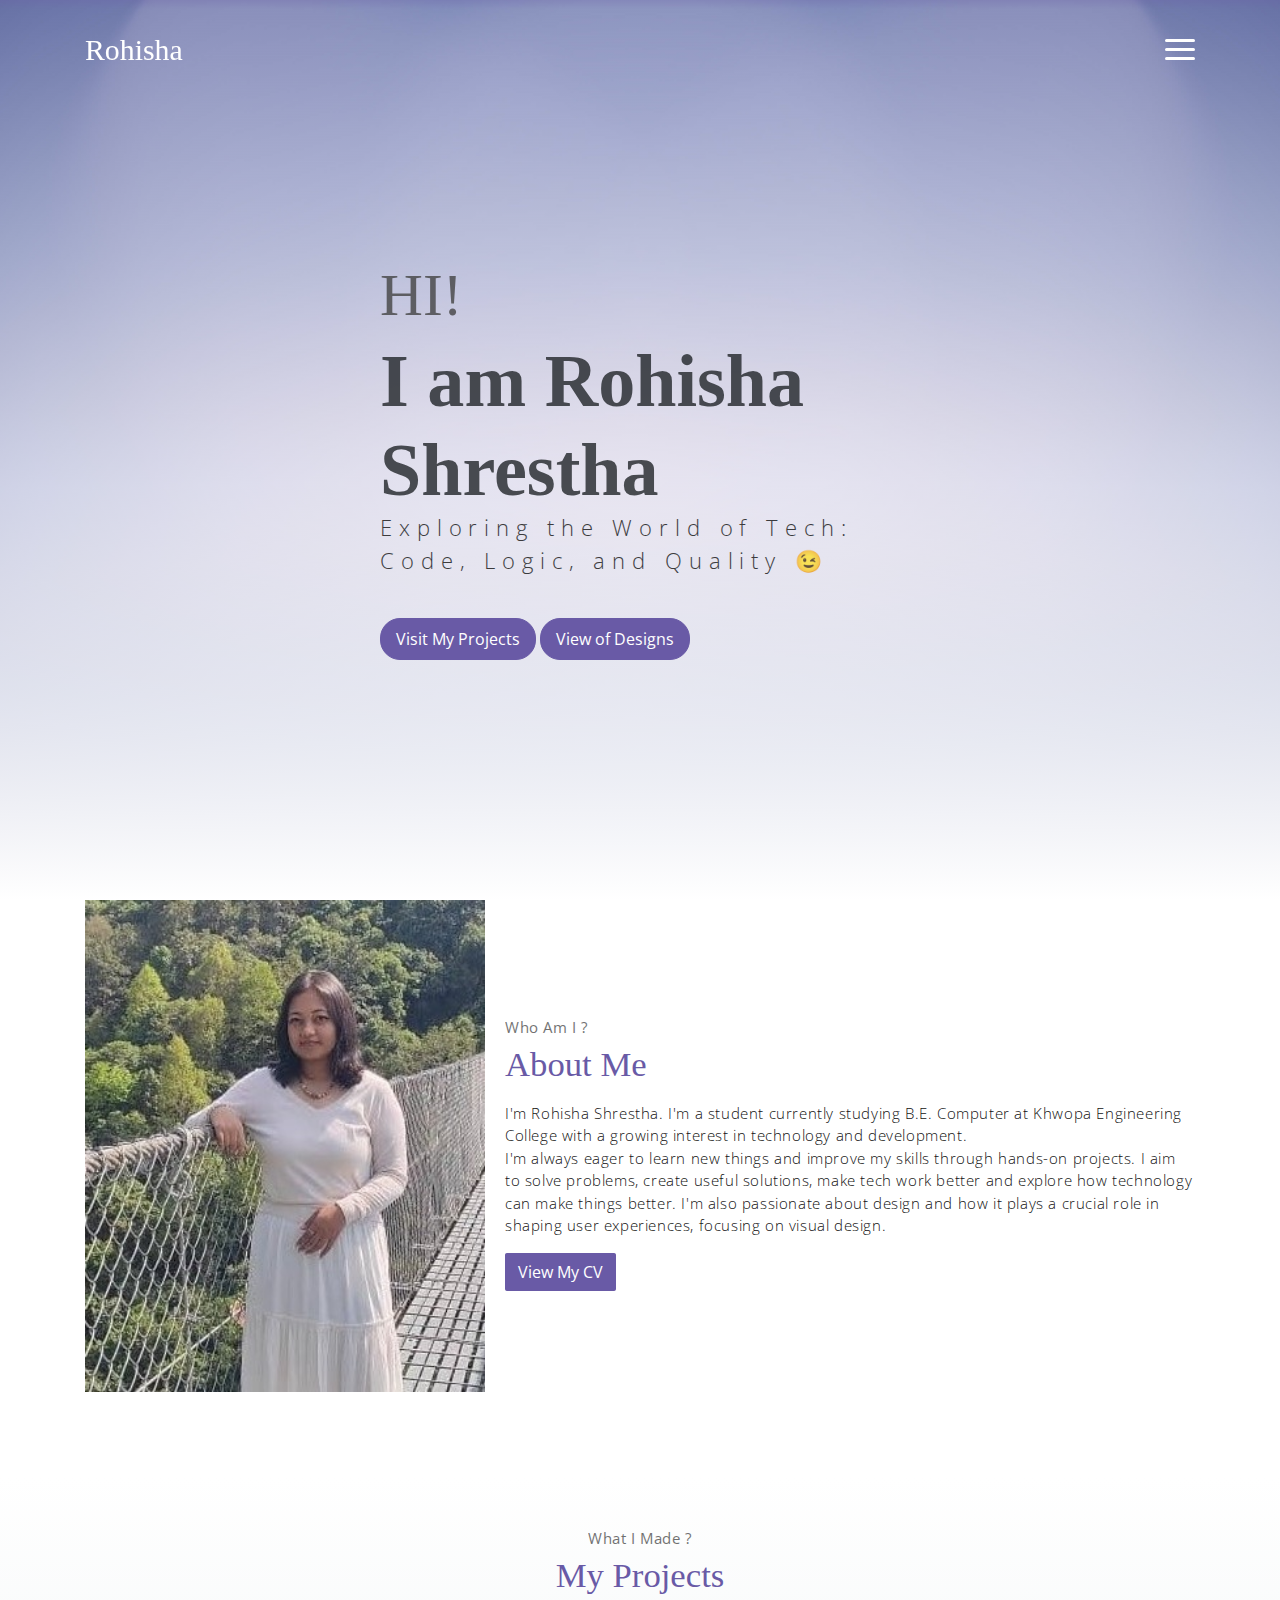
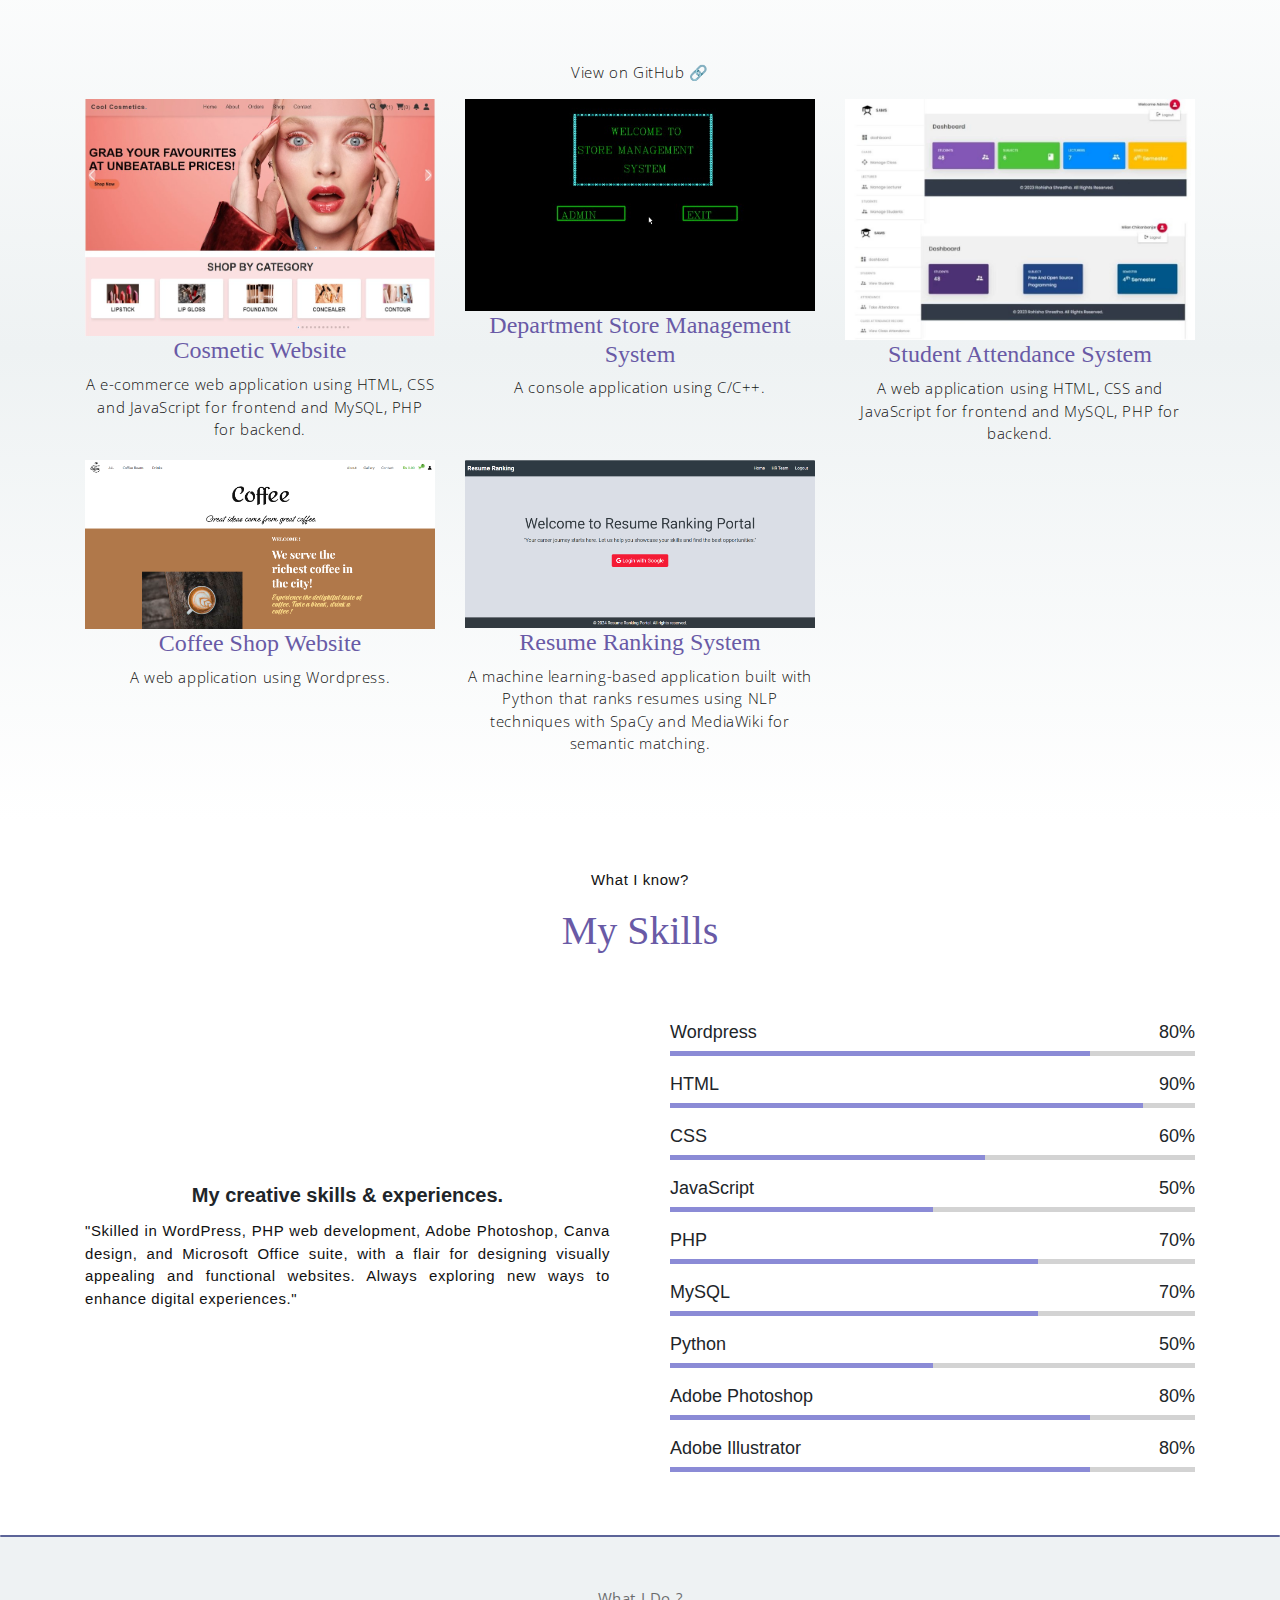
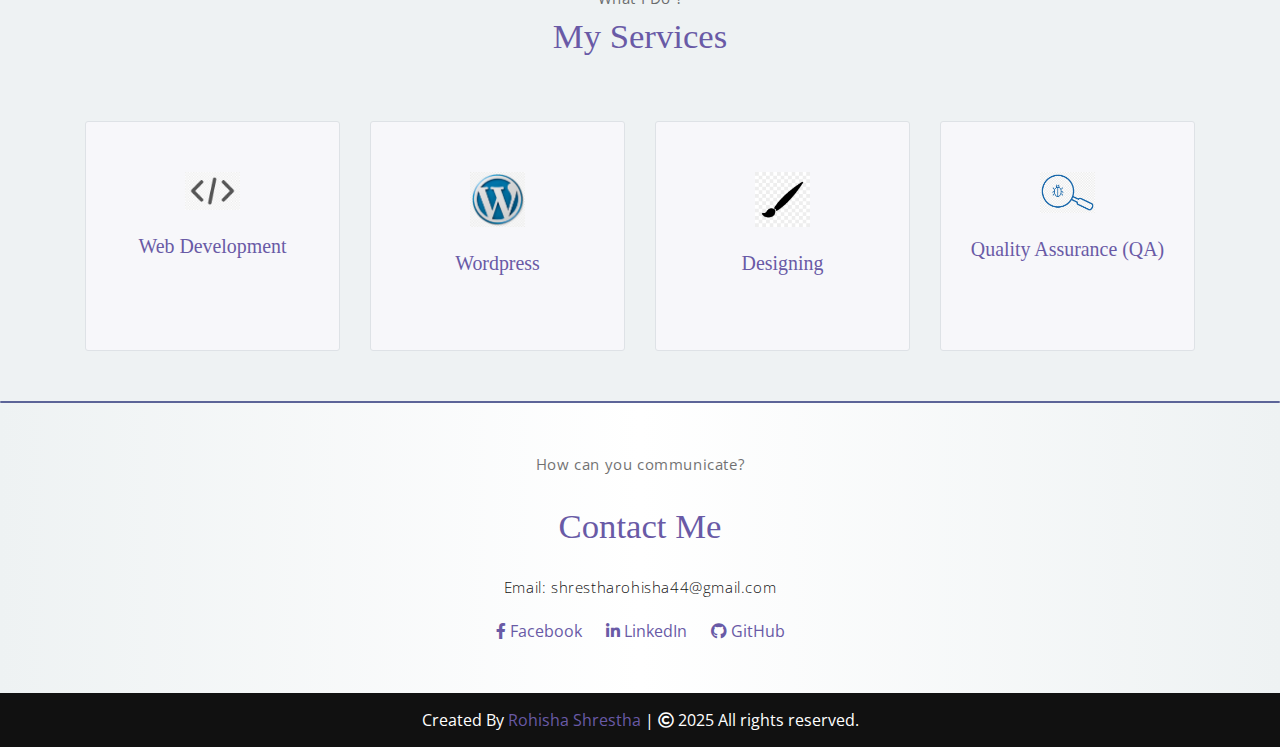
<file: index.html>
<!DOCTYPE html>
<html lang="en">
<head>
	<meta charset="utf-8">
    <meta name="viewport" content="width=device-width, initial-scale=1, shrink-to-fit=no">
    <meta name="author" content="Devcrud">
    <link rel="stylesheet" href="https://cdnjs.cloudflare.com/ajax/libs/font-awesome/5.15.3/css/all.min.css" />
    <title>Rohisha Shrestha | Portfolio website |</title>
    <!-- font icons -->
    <link rel="stylesheet" href="assets/vendors/themify-icons/css/themify-icons.css">
    <!-- Bootstrap + Profile main styles -->
	<link rel="stylesheet" href="assets/css/profile.css">
    <link rel="icon" type="image/png" href="assets/imgs/r.png">
</head>
<body data-spy="scroll" data-target=".navbar" data-offset="40" id="home">

    <!-- Page Navbar -->
    <nav class="custom-navbar" data-spy="affix" data-offset-top="20">
        <div class="container">
            <a class="logo" href="#">Rohisha</a>         
            <ul class="nav">
                <li class="item">
                    <a class="link" href="#home">Home</a>
                </li>
                <li class="item">
                    <a class="link" href="#about">About</a>
                </li>
                <li class="item">
                    <a class="link" href="#projects">Projects</a>
                </li>
                <li class="item">
                    <a class="link" href="#skills">Skills</a>
                </li>
                <li class="item">
                    <a class="link" href="#service">Services</a>
                </li>
                <li class="item">
                    <a class="link" href="#contact">Contact</a>
                </li>
                <!-- <li class="item ml-md-3">
                    <a href="components.html" class="btn btn-primary">Components</a>
                </li> -->
            </ul>
            <a href="javascript:void(0)" id="nav-toggle" class="hamburger hamburger--elastic">
                <div class="hamburger-box">
                  <div class="hamburger-inner"></div>
                </div>
            </a>
        </div>          
    </nav><!-- End of Page Navbar -->

    <!-- page header -->
    <header id="home" class="header">
        <div class="overlay"></div>
        <div class="header-content container">
            <h1 class="header-title">
                <span class="up">HI!</span>
                <span class="down">I am Rohisha Shrestha</span>
            </h1>
            <p class="header-subtitle">Exploring the World of Tech: Code, Logic, and Quality 😉</p>            
            <a href="#projects">
            <button class="btn btn-primary">Visit My Projects</button>
            </a>
            <a href="design.html">
                <button class="btn btn-primary">View of Designs </button>
                </a>
        </div>              
    </header><!-- end of page header -->

    <!-- about section -->
    <section class="section pt-0" id="about">
        <!-- container -->
        <div class="container text-center">
            <!-- about wrapper -->
            <div class="about">
                <div class="about-img-holder">
                    <img src="assets/imgs/me.jpg" class="about-img">
                </div>
                <div class="about-caption">
                    <p class="section-subtitle">Who Am I ?</p>
                    <h2 class="section-title mb-3">About Me</h2>
                    <p>
                        I'm Rohisha Shrestha. I'm a student currently studying B.E. Computer at Khwopa Engineering College with a growing interest in technology and development. 
                        <br>I'm always eager to learn new things and improve my skills through hands-on projects. 
                        I aim to solve problems, create useful solutions, make tech work better and explore how technology can make things better.
                        I'm also passionate about design and how it plays a crucial role in shaping user experiences,  focusing on visual design.             
                    </p>
                    <a href="assets/imgs/my_cv.jpg" target="_blank">
                        <button class="btn btn-primary">View My CV</button>
                    </a>
                </div>              
            </div><!-- end of about wrapper -->
        </div><!-- end of container -->
    </section> <!-- end of about section -->



   <!-- <div class="section-divider"></div> -->

    <!-- project section -->
    <section class="section" id="projects">
        <div class="container text-center">
            <p class="section-subtitle">What I Made ?</p>
            <h6 class="section-title mb-6">My Projects</h6>
            <p>View on GitHub 🔗</p>
            <!-- row -->
            <div class="row">
                <div class="col-md-4">
                    <a href="https://github.com/rohishashrestha/cosmetic-website" class="portfolio-card" target="_blank">
                        <div class="portfolio-card-img-wrapper">
                            <img src="assets/imgs/ecommerce.jpg" class="portfolio-card-img" alt="Cosmetic Website">
                            <span class="portfolio-card-overlay">
                                <span class="portfolio-card-caption">
                                    <h4>Ecommerce Website</h4>
                                </span>
                            </span>
                        </div>
                    </a>
                    <h4>Cosmetic Website</h4>
                    <p>A e-commerce web application using HTML, CSS and JavaScript for
                        frontend and MySQL, PHP for backend.
                    </p>
                       
                </div>

                <div class="col-md-4">
                    <a href="#" class="portfolio-card">
                        <a href="https://github.com/rohishashrestha/Department-Store-Inventory-Management-System-in-C-C-" class="portfolio-card" target="_blank">
                        <img class="portfolio-card-img" src="assets/imgs/dsms.jpg" class="img-responsive rounded" alt="Console Application">
                        <span class="portfolio-card-overlay">
                            <span class="portfolio-card-caption">
                                <h4>Console Application</h5>
                            </span>                         
                        </span>                         
                    </a>
                    <h4>Department Store Management System</h4>
                    <p>A console application using C/C++.
                    </p>

                </div>
                <div class="col-md-4">
                    <a href="https://github.com/rohishashrestha/student-attendance-system" class="portfolio-card" target="_blank">
                        <div class="portfolio-card-img-wrapper">
                            <img class="portfolio-card-img" src="assets/imgs/sat.jpg" class="img-responsive rounded" alt="Attendance System">    
                            <span class="portfolio-card-overlay">
                                <span class="portfolio-card-caption">
                                    <h4>Attendance System</h5>
                                </span>                         
                            </span>  
                        </div>                   
                    </a>
                    <h4>Student Attendance System</h4>
                    <p> A web application using HTML, CSS and JavaScript for frontend and
                        MySQL, PHP for backend.
                    </p>

                </div>
                <div class="col-md-4">
                    <a href="https://github.com/rohishashrestha/coffee-shop" class="portfolio-card" target="_blank">
                        <div class="portfolio-card-img-wrapper">
                            <img class="portfolio-card-img" src="assets/imgs/coffee.png" class="img-responsive rounded" alt="Ecommerce Website">    
                            <span class="portfolio-card-overlay">
                                <span class="portfolio-card-caption">
                                    <h4>Ecommerce Website</h5>
                                </span>                         
                            </span>  
                        </div>                   
                    </a>
                    <h4>Coffee Shop Website</h4>
                    <p>A web application using Wordpress.
                    </p>
                </div>
                <div class="col-md-4">
                    <a href="https://github.com/rohishashrestha/resume-ranking" class="portfolio-card" target="_blank">
                        <div class="portfolio-card-img-wrapper">
                            <img class="portfolio-card-img" src="assets/imgs/a.png" class="img-responsive rounded" alt="Resume Ranking">    
                            <span class="portfolio-card-overlay">
                                <span class="portfolio-card-caption">
                                    <h4>Resume Ranking System</h5>
                                </span>                         
                            </span>   
                        </div>                  
                    </a>
                    <h4>Resume Ranking System</h4>
                    <p> A machine learning-based application built with Python that ranks
                        resumes using NLP techniques with SpaCy and MediaWiki for
                        semantic matching.
                    </p>
                </div>
            </div><!-- end of row -->
        </div><!-- end of container -->
    </section> <!-- end of portfolio section -->

    <!-- <div class="section-divider"></div> -->
    <br> <br>
    <!-- skills section start -->
    <section class="skills" id="skills">
        <div class="container text-center">
            <p class="section-subtitle">What I know?</p>
            <h1 class="section-title mb-6">My Skills</h1>
            <div class="skills-content">
                <div class="column left">
                    <div class="text">My creative skills & experiences.</div>
                    <p>"Skilled in WordPress, PHP web development, Adobe Photoshop, Canva design, and Microsoft Office suite,
                        with a flair for designing visually appealing and functional websites.
                         Always exploring new ways to enhance digital experiences."</p>

                </div>
                <div class="column right">
                    <div class="bars">
                        <div class="info">
                            <span>Wordpress</span>
                            <span>80%</span>
                        </div>
                        <div class="line wordpress"></div>
                    </div>
                    <div class="bars">
                        <div class="info">
                            <span>HTML</span>
                            <span>90%</span>
                        </div>
                        <div class="line html"></div>
                    </div>
                    <div class="bars">
                        <div class="info">
                            <span>CSS</span>
                            <span>60%</span>
                        </div>
                        <div class="line css"></div>
                    </div>
                    <div class="bars">
                        <div class="info">
                            <span>JavaScript</span>
                            <span>50%</span>
                        </div>
                        <div class="line js"></div>
                    </div>
                    <div class="bars">
                        <div class="info">
                            <span>PHP</span>
                            <span>70%</span>
                        </div>
                        <div class="line php"></div>
                    </div>
                    <div class="bars">
                        <div class="info">
                            <span>MySQL</span>
                            <span>70%</span>
                        </div>
                        <div class="line mysql"></div>
                    </div>
                    <div class="bars">
                        <div class="info">
                            <span>Python</span>
                            <span>50%</span>
                        </div>
                        <div class="line python"></div>
                    </div>
                    <div class="bars">
                        <div class="info">
                            <span>Adobe Photoshop</span>
                            <span>80%</span>
                        </div>
                        <div class="line adobephotoshop"></div>
                    </div>
                    <div class="bars">
                        <div class="info">
                            <span>Adobe Illustrator</span>
                            <span>80%</span>
                        </div>
                        <div class="line adobeillustrator"></div>
                    </div>
                </div>
            </div>
        </div>
    </section>  
    <br> <br>
    <div class="section-divider"></div>

    <!-- service section -->
    <section class="section" id="service">
        <div class="container text-center">
            <p class="section-subtitle">What I Do ?</p>
            <h6 class="section-title mb-6">My Services</h6>
            <!-- row -->
            <div class="row">
                <div class="col-md-6 col-lg-3">
                    <div class="service-card">
                        <div class="body">
                            <img src="assets/imgs/web.png" class="icon">
                            <h6 class="title">Web Development</h6>
                            <p class="subtitle">I build functional and responsive websites using HTML, CSS, JavaScript, MySQL, and PHP.</p>
                        </div>
                    </div>
                </div>
                <div class="col-md-6 col-lg-3">
                    <div class="service-card">
                        <div class="body">
                            <img src="assets/imgs/wordpress.png" class="icon">
                            <h6 class="title">Wordpress</h6>
                            <p class="subtitle"> I create and customize WordPress sites using themes and plugins.</p>
                        </div>
                    </div>
                </div>
                <div class="col-md-6 col-lg-3">
                    <div class="service-card">
                        <div class="body">
                            <img src="assets/imgs/brush.jpg" class="icon">
                            <h6 class="title">Designing</h6>
                            <p class="subtitle"> I design social media graphics, presentations, and marketing materials.</p>
                        </div>
                    </div>
                </div>
                <div class="col-md-6 col-lg-3">
                    <div class="service-card">
                        <div class="body">
                            <img src="assets/imgs/qa.png" class="icon">
                            <h6 class="title">Quality Assurance (QA)</h6>
                            <p class="subtitle">I perform manual testing to identify and fix issues, ensuring your website or application works properly on all devices.</p>
                        </div>
                    </div>
                </div>
            </div><!-- end of row -->
        </div>
    </section><!-- end of service section -->


    <div class="section-divider"></div>



    <!-- contact section -->
    <section class="section" id="contact">
        <div class="container text-center">
            <p class="section-subtitle">How can you communicate?</p><br>
            <h6 class="section-title mb-5">Contact Me</h6>
           <div style="display: flex; justify-content: center; align-items: center; height: 0vh;">
                <div style="text-align: center;">
                    <p>Email: shrestharohisha44@gmail.com</p>
                </div>
            </div>    
            <br>
            <div style="text-align: center;">
                <a href="https://www.facebook.com/profile.php?id=100083592021217" target="_blank" style="margin: 0 10px;">
                    <i class="fab fa-facebook-f"></i> Facebook
                </a>
                <a href="https://www.linkedin.com/in/rohisha-shrestha-b646a2286/" target="_blank" style="margin: 0 10px;">
                    <i class="fab fa-linkedin-in"></i> LinkedIn
                </a>
                <a href=" https://github.com/rohishashrestha" target="_blank" style="margin: 0 10px;">
                    <i class="fab fa-github"></i> GitHub
                </a>
            </div>
        </div><!-- end of container -->
    </section><!-- end of contact section -->
    


     <!-- footer section start -->
     <footer>
        <span>Created By <a href="#">Rohisha Shrestha</a> | <span
                class="far fa-copyright"></span> 2025 All rights reserved.</span>
    </footer>
	
	<!-- core  -->
    <script src="assets/vendors/jquery/jquery-3.4.1.js"></script>
    <script src="assets/vendors/bootstrap/bootstrap.bundle.js"></script>

    <!-- bootstrap 3 affix -->
	<script src="assets/vendors/bootstrap/bootstrap.affix.js"></script>

    <!-- Profile js -->
    <script src="assets/js/profile.js"></script>

</body>
</html>
</file>
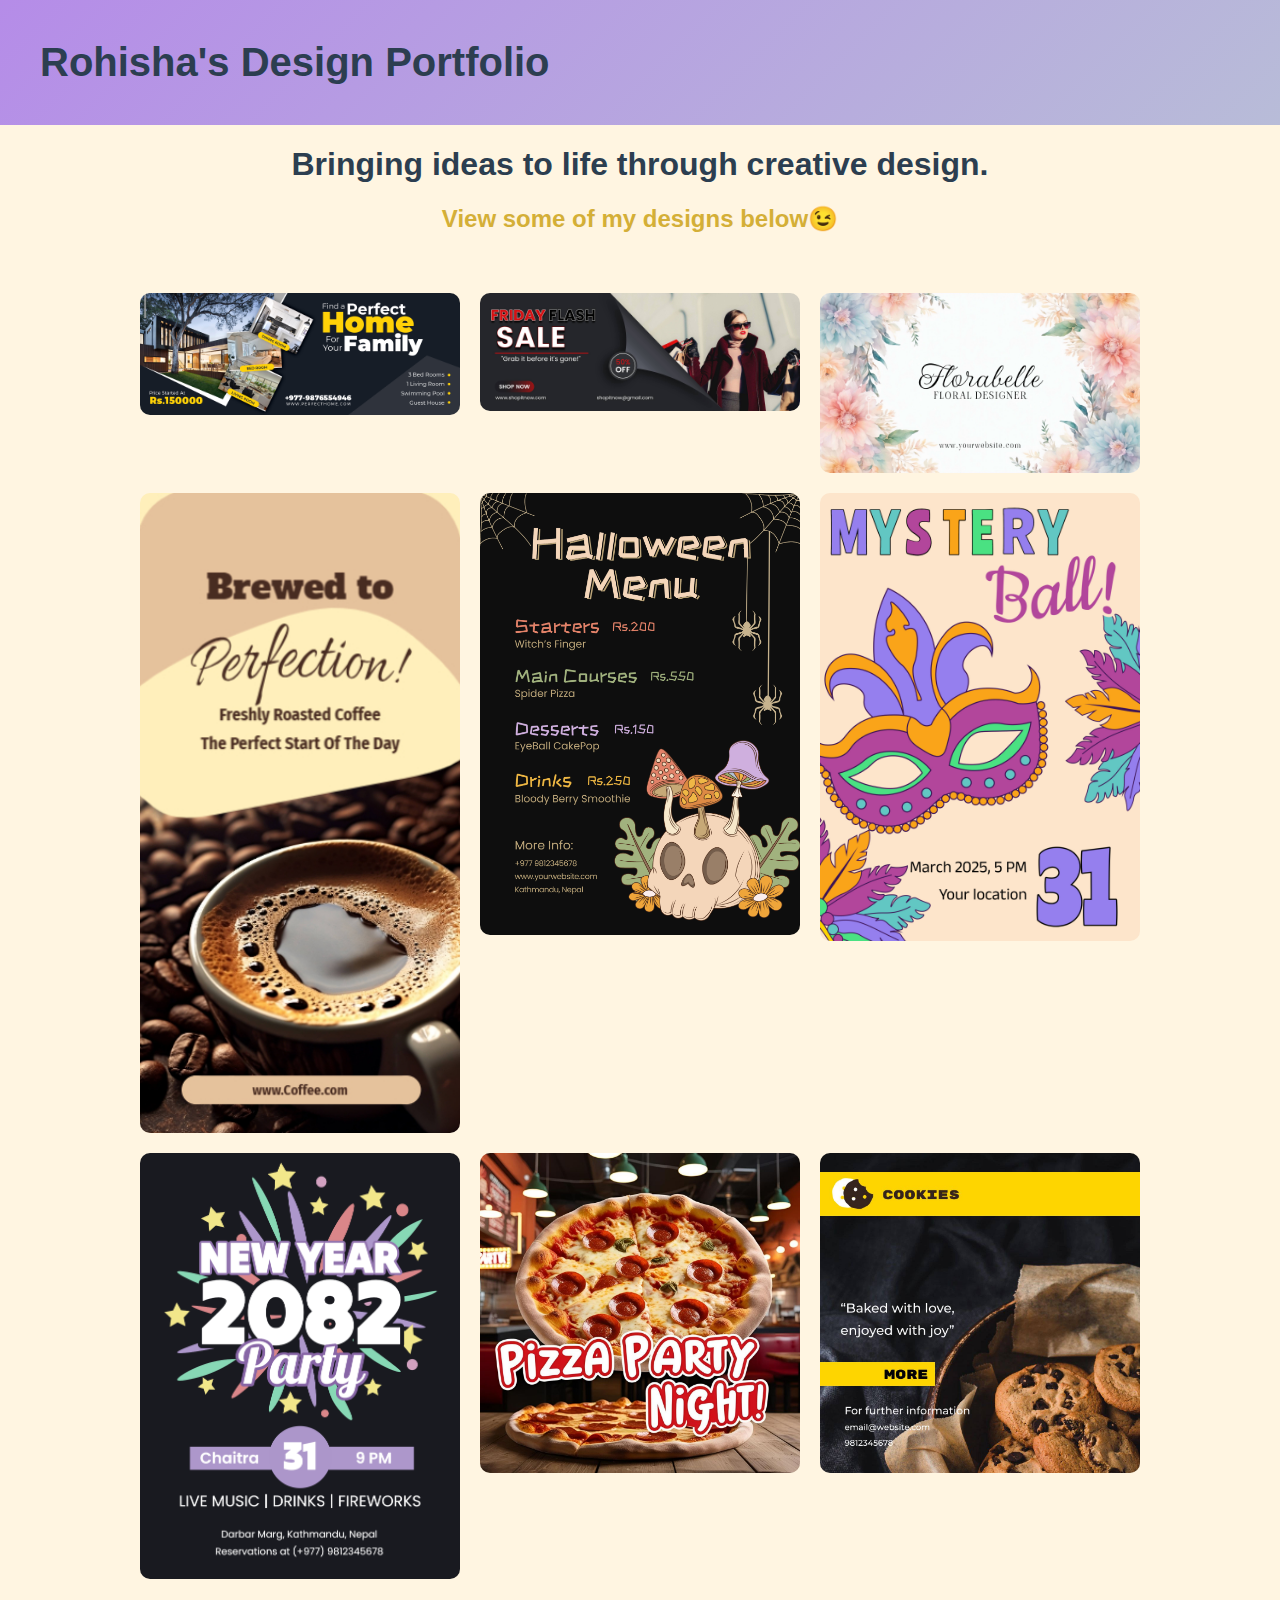
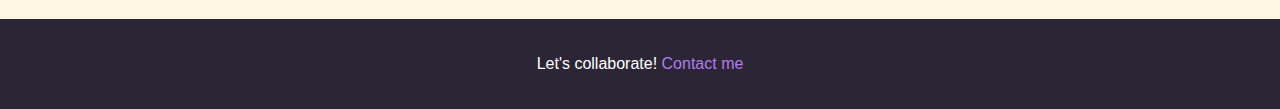
<file: design.html>
<!DOCTYPE html>
<html lang="en">
<head>
    <meta charset="UTF-8">
    <meta name="viewport" content="width=device-width, initial-scale=1.0">
    <title>Rohisha's Design Portfolio</title>
    <link rel="stylesheet" href="style.css">
    <link rel="icon" type="image/png" href="assets/imgs/r.png">
</head>
<body>

    <header>
        <h1 style="color: #2c3e50;">Rohisha's Design Portfolio </h1>
        <!-- <p>Bringing ideas to life through creative design!</p> -->
    </header>
    <center><h1 class="heading" style="color: #2c3e50;">Bringing ideas to life through creative design.</h1>
        <h2 class="subheading" style="color: #D4AF37;">View some of my designs below😉</h2></center>
    <section class="gallery">
        <div class="image-container">
               
            <img src="assets/imgs/banner.jpg" alt="Design 1" onclick="openLightbox(this)">
            <img src="assets/imgs/shopnow.jpg" alt="Design 4" onclick="openLightbox(this)"> 
            <img src="assets/imgs/florence.jpg" alt="banner" onclick="openLightbox(this)">
            <img src="assets/imgs/coffee.jpg" alt="Design 2" onclick="openLightbox(this)">
            <img src="assets/imgs/hallowenmenu.jpg" alt="Design 4" onclick="openLightbox(this)"> 
            <img src="assets/imgs/mysteryball.jpg" alt="Design 5" onclick="openLightbox(this)">
            <img src="assets/imgs/newyear.png" alt="Design 4" onclick="openLightbox(this)"> 
            <img src="assets/imgs/pizza.jpg" alt="Design 5" onclick="openLightbox(this)">
            <img src="assets/imgs/cookies.jpg" alt="Design 3" onclick="openLightbox(this)">
        </div>
    </section>

    <!-- Lightbox for full-screen display -->
    <div id="lightbox" class="lightbox">
        <span class="close" onclick="closeLightbox()">&times;</span>
        <img id="lightbox-img" class="lightbox-content">
        <button class="prev" onclick="showPrevImage()">&#10094;</button>
        <button class="next" onclick="showNextImage()">&#10095;</button>
    </div>

    <footer>
        <p>Let's collaborate! <a href="mailto:shrestharohisha44@gmail.com">Contact me</a></p>
    </footer>

    <script src="script.js"></script>
</body>
</html>
</file>
<file: assets/vendors/themify-icons/css/themify-icons.css>
@font-face {
	font-family: 'themify';
	src:url("../fonts/themify.eot?-fvbane");
	src:url("../fonts/themify.eot?#iefix-fvbane") format("embedded-opentype"),
		url("../fonts/themify.woff?-fvbane") format("woff"),
		url("../fonts/themify.ttf?-fvbane") format("truetype"),
		url("../fonts/themify.svg?-fvbane#themify") format("svg");
	font-weight: normal;
	font-style: normal;
}

[class^="ti-"], [class*=" ti-"] {
	font-family: 'themify';
	speak: none;
	font-style: normal;
	font-weight: normal;
	font-variant: normal;
	text-transform: none;
	line-height: 1;

	/* Better Font Rendering =========== */
	-webkit-font-smoothing: antialiased;
	-moz-osx-font-smoothing: grayscale;
}

.ti-wand:before {
	content: "\e600";
}
.ti-volume:before {
	content: "\e601";
}
.ti-user:before {
	content: "\e602";
}
.ti-unlock:before {
	content: "\e603";
}
.ti-unlink:before {
	content: "\e604";
}
.ti-trash:before {
	content: "\e605";
}
.ti-thought:before {
	content: "\e606";
}
.ti-target:before {
	content: "\e607";
}
.ti-tag:before {
	content: "\e608";
}
.ti-tablet:before {
	content: "\e609";
}
.ti-star:before {
	content: "\e60a";
}
.ti-spray:before {
	content: "\e60b";
}
.ti-signal:before {
	content: "\e60c";
}
.ti-shopping-cart:before {
	content: "\e60d";
}
.ti-shopping-cart-full:before {
	content: "\e60e";
}
.ti-settings:before {
	content: "\e60f";
}
.ti-search:before {
	content: "\e610";
}
.ti-zoom-in:before {
	content: "\e611";
}
.ti-zoom-out:before {
	content: "\e612";
}
.ti-cut:before {
	content: "\e613";
}
.ti-ruler:before {
	content: "\e614";
}
.ti-ruler-pencil:before {
	content: "\e615";
}
.ti-ruler-alt:before {
	content: "\e616";
}
.ti-bookmark:before {
	content: "\e617";
}
.ti-bookmark-alt:before {
	content: "\e618";
}
.ti-reload:before {
	content: "\e619";
}
.ti-plus:before {
	content: "\e61a";
}
.ti-pin:before {
	content: "\e61b";
}
.ti-pencil:before {
	content: "\e61c";
}
.ti-pencil-alt:before {
	content: "\e61d";
}
.ti-paint-roller:before {
	content: "\e61e";
}
.ti-paint-bucket:before {
	content: "\e61f";
}
.ti-na:before {
	content: "\e620";
}
.ti-mobile:before {
	content: "\e621";
}
.ti-minus:before {
	content: "\e622";
}
.ti-medall:before {
	content: "\e623";
}
.ti-medall-alt:before {
	content: "\e624";
}
.ti-marker:before {
	content: "\e625";
}
.ti-marker-alt:before {
	content: "\e626";
}
.ti-arrow-up:before {
	content: "\e627";
}
.ti-arrow-right:before {
	content: "\e628";
}
.ti-arrow-left:before {
	content: "\e629";
}
.ti-arrow-down:before {
	content: "\e62a";
}
.ti-lock:before {
	content: "\e62b";
}
.ti-location-arrow:before {
	content: "\e62c";
}
.ti-link:before {
	content: "\e62d";
}
.ti-layout:before {
	content: "\e62e";
}
.ti-layers:before {
	content: "\e62f";
}
.ti-layers-alt:before {
	content: "\e630";
}
.ti-key:before {
	content: "\e631";
}
.ti-import:before {
	content: "\e632";
}
.ti-image:before {
	content: "\e633";
}
.ti-heart:before {
	content: "\e634";
}
.ti-heart-broken:before {
	content: "\e635";
}
.ti-hand-stop:before {
	content: "\e636";
}
.ti-hand-open:before {
	content: "\e637";
}
.ti-hand-drag:before {
	content: "\e638";
}
.ti-folder:before {
	content: "\e639";
}
.ti-flag:before {
	content: "\e63a";
}
.ti-flag-alt:before {
	content: "\e63b";
}
.ti-flag-alt-2:before {
	content: "\e63c";
}
.ti-eye:before {
	content: "\e63d";
}
.ti-export:before {
	content: "\e63e";
}
.ti-exchange-vertical:before {
	content: "\e63f";
}
.ti-desktop:before {
	content: "\e640";
}
.ti-cup:before {
	content: "\e641";
}
.ti-crown:before {
	content: "\e642";
}
.ti-comments:before {
	content: "\e643";
}
.ti-comment:before {
	content: "\e644";
}
.ti-comment-alt:before {
	content: "\e645";
}
.ti-close:before {
	content: "\e646";
}
.ti-clip:before {
	content: "\e647";
}
.ti-angle-up:before {
	content: "\e648";
}
.ti-angle-right:before {
	content: "\e649";
}
.ti-angle-left:before {
	content: "\e64a";
}
.ti-angle-down:before {
	content: "\e64b";
}
.ti-check:before {
	content: "\e64c";
}
.ti-check-box:before {
	content: "\e64d";
}
.ti-camera:before {
	content: "\e64e";
}
.ti-announcement:before {
	content: "\e64f";
}
.ti-brush:before {
	content: "\e650";
}
.ti-briefcase:before {
	content: "\e651";
}
.ti-bolt:before {
	content: "\e652";
}
.ti-bolt-alt:before {
	content: "\e653";
}
.ti-blackboard:before {
	content: "\e654";
}
.ti-bag:before {
	content: "\e655";
}
.ti-move:before {
	content: "\e656";
}
.ti-arrows-vertical:before {
	content: "\e657";
}
.ti-arrows-horizontal:before {
	content: "\e658";
}
.ti-fullscreen:before {
	content: "\e659";
}
.ti-arrow-top-right:before {
	content: "\e65a";
}
.ti-arrow-top-left:before {
	content: "\e65b";
}
.ti-arrow-circle-up:before {
	content: "\e65c";
}
.ti-arrow-circle-right:before {
	content: "\e65d";
}
.ti-arrow-circle-left:before {
	content: "\e65e";
}
.ti-arrow-circle-down:before {
	content: "\e65f";
}
.ti-angle-double-up:before {
	content: "\e660";
}
.ti-angle-double-right:before {
	content: "\e661";
}
.ti-angle-double-left:before {
	content: "\e662";
}
.ti-angle-double-down:before {
	content: "\e663";
}
.ti-zip:before {
	content: "\e664";
}
.ti-world:before {
	content: "\e665";
}
.ti-wheelchair:before {
	content: "\e666";
}
.ti-view-list:before {
	content: "\e667";
}
.ti-view-list-alt:before {
	content: "\e668";
}
.ti-view-grid:before {
	content: "\e669";
}
.ti-uppercase:before {
	content: "\e66a";
}
.ti-upload:before {
	content: "\e66b";
}
.ti-underline:before {
	content: "\e66c";
}
.ti-truck:before {
	content: "\e66d";
}
.ti-timer:before {
	content: "\e66e";
}
.ti-ticket:before {
	content: "\e66f";
}
.ti-thumb-up:before {
	content: "\e670";
}
.ti-thumb-down:before {
	content: "\e671";
}
.ti-text:before {
	content: "\e672";
}
.ti-stats-up:before {
	content: "\e673";
}
.ti-stats-down:before {
	content: "\e674";
}
.ti-split-v:before {
	content: "\e675";
}
.ti-split-h:before {
	content: "\e676";
}
.ti-smallcap:before {
	content: "\e677";
}
.ti-shine:before {
	content: "\e678";
}
.ti-shift-right:before {
	content: "\e679";
}
.ti-shift-left:before {
	content: "\e67a";
}
.ti-shield:before {
	content: "\e67b";
}
.ti-notepad:before {
	content: "\e67c";
}
.ti-server:before {
	content: "\e67d";
}
.ti-quote-right:before {
	content: "\e67e";
}
.ti-quote-left:before {
	content: "\e67f";
}
.ti-pulse:before {
	content: "\e680";
}
.ti-printer:before {
	content: "\e681";
}
.ti-power-off:before {
	content: "\e682";
}
.ti-plug:before {
	content: "\e683";
}
.ti-pie-chart:before {
	content: "\e684";
}
.ti-paragraph:before {
	content: "\e685";
}
.ti-panel:before {
	content: "\e686";
}
.ti-package:before {
	content: "\e687";
}
.ti-music:before {
	content: "\e688";
}
.ti-music-alt:before {
	content: "\e689";
}
.ti-mouse:before {
	content: "\e68a";
}
.ti-mouse-alt:before {
	content: "\e68b";
}
.ti-money:before {
	content: "\e68c";
}
.ti-microphone:before {
	content: "\e68d";
}
.ti-menu:before {
	content: "\e68e";
}
.ti-menu-alt:before {
	content: "\e68f";
}
.ti-map:before {
	content: "\e690";
}
.ti-map-alt:before {
	content: "\e691";
}
.ti-loop:before {
	content: "\e692";
}
.ti-location-pin:before {
	content: "\e693";
}
.ti-list:before {
	content: "\e694";
}
.ti-light-bulb:before {
	content: "\e695";
}
.ti-Italic:before {
	content: "\e696";
}
.ti-info:before {
	content: "\e697";
}
.ti-infinite:before {
	content: "\e698";
}
.ti-id-badge:before {
	content: "\e699";
}
.ti-hummer:before {
	content: "\e69a";
}
.ti-home:before {
	content: "\e69b";
}
.ti-help:before {
	content: "\e69c";
}
.ti-headphone:before {
	content: "\e69d";
}
.ti-harddrives:before {
	content: "\e69e";
}
.ti-harddrive:before {
	content: "\e69f";
}
.ti-gift:before {
	content: "\e6a0";
}
.ti-game:before {
	content: "\e6a1";
}
.ti-filter:before {
	content: "\e6a2";
}
.ti-files:before {
	content: "\e6a3";
}
.ti-file:before {
	content: "\e6a4";
}
.ti-eraser:before {
	content: "\e6a5";
}
.ti-envelope:before {
	content: "\e6a6";
}
.ti-download:before {
	content: "\e6a7";
}
.ti-direction:before {
	content: "\e6a8";
}
.ti-direction-alt:before {
	content: "\e6a9";
}
.ti-dashboard:before {
	content: "\e6aa";
}
.ti-control-stop:before {
	content: "\e6ab";
}
.ti-control-shuffle:before {
	content: "\e6ac";
}
.ti-control-play:before {
	content: "\e6ad";
}
.ti-control-pause:before {
	content: "\e6ae";
}
.ti-control-forward:before {
	content: "\e6af";
}
.ti-control-backward:before {
	content: "\e6b0";
}
.ti-cloud:before {
	content: "\e6b1";
}
.ti-cloud-up:before {
	content: "\e6b2";
}
.ti-cloud-down:before {
	content: "\e6b3";
}
.ti-clipboard:before {
	content: "\e6b4";
}
.ti-car:before {
	content: "\e6b5";
}
.ti-calendar:before {
	content: "\e6b6";
}
.ti-book:before {
	content: "\e6b7";
}
.ti-bell:before {
	content: "\e6b8";
}
.ti-basketball:before {
	content: "\e6b9";
}
.ti-bar-chart:before {
	content: "\e6ba";
}
.ti-bar-chart-alt:before {
	content: "\e6bb";
}
.ti-back-right:before {
	content: "\e6bc";
}
.ti-back-left:before {
	content: "\e6bd";
}
.ti-arrows-corner:before {
	content: "\e6be";
}
.ti-archive:before {
	content: "\e6bf";
}
.ti-anchor:before {
	content: "\e6c0";
}
.ti-align-right:before {
	content: "\e6c1";
}
.ti-align-left:before {
	content: "\e6c2";
}
.ti-align-justify:before {
	content: "\e6c3";
}
.ti-align-center:before {
	content: "\e6c4";
}
.ti-alert:before {
	content: "\e6c5";
}
.ti-alarm-clock:before {
	content: "\e6c6";
}
.ti-agenda:before {
	content: "\e6c7";
}
.ti-write:before {
	content: "\e6c8";
}
.ti-window:before {
	content: "\e6c9";
}
.ti-widgetized:before {
	content: "\e6ca";
}
.ti-widget:before {
	content: "\e6cb";
}
.ti-widget-alt:before {
	content: "\e6cc";
}
.ti-wallet:before {
	content: "\e6cd";
}
.ti-video-clapper:before {
	content: "\e6ce";
}
.ti-video-camera:before {
	content: "\e6cf";
}
.ti-vector:before {
	content: "\e6d0";
}
.ti-themify-logo:before {
	content: "\e6d1";
}
.ti-themify-favicon:before {
	content: "\e6d2";
}
.ti-themify-favicon-alt:before {
	content: "\e6d3";
}
.ti-support:before {
	content: "\e6d4";
}
.ti-stamp:before {
	content: "\e6d5";
}
.ti-split-v-alt:before {
	content: "\e6d6";
}
.ti-slice:before {
	content: "\e6d7";
}
.ti-shortcode:before {
	content: "\e6d8";
}
.ti-shift-right-alt:before {
	content: "\e6d9";
}
.ti-shift-left-alt:before {
	content: "\e6da";
}
.ti-ruler-alt-2:before {
	content: "\e6db";
}
.ti-receipt:before {
	content: "\e6dc";
}
.ti-pin2:before {
	content: "\e6dd";
}
.ti-pin-alt:before {
	content: "\e6de";
}
.ti-pencil-alt2:before {
	content: "\e6df";
}
.ti-palette:before {
	content: "\e6e0";
}
.ti-more:before {
	content: "\e6e1";
}
.ti-more-alt:before {
	content: "\e6e2";
}
.ti-microphone-alt:before {
	content: "\e6e3";
}
.ti-magnet:before {
	content: "\e6e4";
}
.ti-line-double:before {
	content: "\e6e5";
}
.ti-line-dotted:before {
	content: "\e6e6";
}
.ti-line-dashed:before {
	content: "\e6e7";
}
.ti-layout-width-full:before {
	content: "\e6e8";
}
.ti-layout-width-default:before {
	content: "\e6e9";
}
.ti-layout-width-default-alt:before {
	content: "\e6ea";
}
.ti-layout-tab:before {
	content: "\e6eb";
}
.ti-layout-tab-window:before {
	content: "\e6ec";
}
.ti-layout-tab-v:before {
	content: "\e6ed";
}
.ti-layout-tab-min:before {
	content: "\e6ee";
}
.ti-layout-slider:before {
	content: "\e6ef";
}
.ti-layout-slider-alt:before {
	content: "\e6f0";
}
.ti-layout-sidebar-right:before {
	content: "\e6f1";
}
.ti-layout-sidebar-none:before {
	content: "\e6f2";
}
.ti-layout-sidebar-left:before {
	content: "\e6f3";
}
.ti-layout-placeholder:before {
	content: "\e6f4";
}
.ti-layout-menu:before {
	content: "\e6f5";
}
.ti-layout-menu-v:before {
	content: "\e6f6";
}
.ti-layout-menu-separated:before {
	content: "\e6f7";
}
.ti-layout-menu-full:before {
	content: "\e6f8";
}
.ti-layout-media-right-alt:before {
	content: "\e6f9";
}
.ti-layout-media-right:before {
	content: "\e6fa";
}
.ti-layout-media-overlay:before {
	content: "\e6fb";
}
.ti-layout-media-overlay-alt:before {
	content: "\e6fc";
}
.ti-layout-media-overlay-alt-2:before {
	content: "\e6fd";
}
.ti-layout-media-left-alt:before {
	content: "\e6fe";
}
.ti-layout-media-left:before {
	content: "\e6ff";
}
.ti-layout-media-center-alt:before {
	content: "\e700";
}
.ti-layout-media-center:before {
	content: "\e701";
}
.ti-layout-list-thumb:before {
	content: "\e702";
}
.ti-layout-list-thumb-alt:before {
	content: "\e703";
}
.ti-layout-list-post:before {
	content: "\e704";
}
.ti-layout-list-large-image:before {
	content: "\e705";
}
.ti-layout-line-solid:before {
	content: "\e706";
}
.ti-layout-grid4:before {
	content: "\e707";
}
.ti-layout-grid3:before {
	content: "\e708";
}
.ti-layout-grid2:before {
	content: "\e709";
}
.ti-layout-grid2-thumb:before {
	content: "\e70a";
}
.ti-layout-cta-right:before {
	content: "\e70b";
}
.ti-layout-cta-left:before {
	content: "\e70c";
}
.ti-layout-cta-center:before {
	content: "\e70d";
}
.ti-layout-cta-btn-right:before {
	content: "\e70e";
}
.ti-layout-cta-btn-left:before {
	content: "\e70f";
}
.ti-layout-column4:before {
	content: "\e710";
}
.ti-layout-column3:before {
	content: "\e711";
}
.ti-layout-column2:before {
	content: "\e712";
}
.ti-layout-accordion-separated:before {
	content: "\e713";
}
.ti-layout-accordion-merged:before {
	content: "\e714";
}
.ti-layout-accordion-list:before {
	content: "\e715";
}
.ti-ink-pen:before {
	content: "\e716";
}
.ti-info-alt:before {
	content: "\e717";
}
.ti-help-alt:before {
	content: "\e718";
}
.ti-headphone-alt:before {
	content: "\e719";
}
.ti-hand-point-up:before {
	content: "\e71a";
}
.ti-hand-point-right:before {
	content: "\e71b";
}
.ti-hand-point-left:before {
	content: "\e71c";
}
.ti-hand-point-down:before {
	content: "\e71d";
}
.ti-gallery:before {
	content: "\e71e";
}
.ti-face-smile:before {
	content: "\e71f";
}
.ti-face-sad:before {
	content: "\e720";
}
.ti-credit-card:before {
	content: "\e721";
}
.ti-control-skip-forward:before {
	content: "\e722";
}
.ti-control-skip-backward:before {
	content: "\e723";
}
.ti-control-record:before {
	content: "\e724";
}
.ti-control-eject:before {
	content: "\e725";
}
.ti-comments-smiley:before {
	content: "\e726";
}
.ti-brush-alt:before {
	content: "\e727";
}
.ti-youtube:before {
	content: "\e728";
}
.ti-vimeo:before {
	content: "\e729";
}
.ti-twitter:before {
	content: "\e72a";
}
.ti-time:before {
	content: "\e72b";
}
.ti-tumblr:before {
	content: "\e72c";
}
.ti-skype:before {
	content: "\e72d";
}
.ti-share:before {
	content: "\e72e";
}
.ti-share-alt:before {
	content: "\e72f";
}
.ti-rocket:before {
	content: "\e730";
}
.ti-pinterest:before {
	content: "\e731";
}
.ti-new-window:before {
	content: "\e732";
}
.ti-microsoft:before {
	content: "\e733";
}
.ti-list-ol:before {
	content: "\e734";
}
.ti-linkedin:before {
	content: "\e735";
}
.ti-layout-sidebar-2:before {
	content: "\e736";
}
.ti-layout-grid4-alt:before {
	content: "\e737";
}
.ti-layout-grid3-alt:before {
	content: "\e738";
}
.ti-layout-grid2-alt:before {
	content: "\e739";
}
.ti-layout-column4-alt:before {
	content: "\e73a";
}
.ti-layout-column3-alt:before {
	content: "\e73b";
}
.ti-layout-column2-alt:before {
	content: "\e73c";
}
.ti-instagram:before {
	content: "\e73d";
}
.ti-google:before {
	content: "\e73e";
}
.ti-github:before {
	content: "\e73f";
}
.ti-flickr:before {
	content: "\e740";
}
.ti-facebook:before {
	content: "\e741";
}
.ti-dropbox:before {
	content: "\e742";
}
.ti-dribbble:before {
	content: "\e743";
}
.ti-apple:before {
	content: "\e744";
}
.ti-android:before {
	content: "\e745";
}
.ti-save:before {
	content: "\e746";
}
.ti-save-alt:before {
	content: "\e747";
}
.ti-yahoo:before {
	content: "\e748";
}
.ti-wordpress:before {
	content: "\e749";
}
.ti-vimeo-alt:before {
	content: "\e74a";
}
.ti-twitter-alt:before {
	content: "\e74b";
}
.ti-tumblr-alt:before {
	content: "\e74c";
}
.ti-trello:before {
	content: "\e74d";
}
.ti-stack-overflow:before {
	content: "\e74e";
}
.ti-soundcloud:before {
	content: "\e74f";
}
.ti-sharethis:before {
	content: "\e750";
}
.ti-sharethis-alt:before {
	content: "\e751";
}
.ti-reddit:before {
	content: "\e752";
}
.ti-pinterest-alt:before {
	content: "\e753";
}
.ti-microsoft-alt:before {
	content: "\e754";
}
.ti-linux:before {
	content: "\e755";
}
.ti-jsfiddle:before {
	content: "\e756";
}
.ti-joomla:before {
	content: "\e757";
}
.ti-html5:before {
	content: "\e758";
}
.ti-flickr-alt:before {
	content: "\e759";
}
.ti-email:before {
	content: "\e75a";
}
.ti-drupal:before {
	content: "\e75b";
}
.ti-dropbox-alt:before {
	content: "\e75c";
}
.ti-css3:before {
	content: "\e75d";
}
.ti-rss:before {
	content: "\e75e";
}
.ti-rss-alt:before {
	content: "\e75f";
}
</file>
<file: assets/css/profile.css>
@charset "UTF-8";
/*!
=========================================================
* Meyawo Landing page
=========================================================

* Copyright: 2019 DevCRUD (https://devcrud.com)
* Licensed: (https://devcrud.com/licenses)
* Coded by www.devcrud.com

=========================================================

* The above copyright notice and this permission notice shall be included in all copies or substantial portions of the Software.
*/
@import url("https://fonts.googleapis.com/css?family=Baloo+Paaji|Open+Sans:300,300i,400,400i,600,600i,700,700i");
:root {
  --blue: #1e549f;
  --indigo: #695aa6;
  --purple: #6f42c1;
  --pink: #e83e8c;
  --red: #ec185d;
  --orange: #ff6d02;
  --yellow: #ffc107;
  --green: #1bb74f;
  --teal: #20c997;
  --cyan: #17a2b8;
  --white: #fff;
  --gray: #6c757d;
  --gray-dark: #393e46;
  --primary: #695aa6;
  --secondary: #393e46;
  --success: #1bb74f;
  --info: #17a2b8;
  --warning: #ff6d02;
  --danger: #ec185d;
  --light: #f8f9fa;
  --dark: #212529;
  --breakpoint-xs: 0;
  --breakpoint-sm: 576px;
  --breakpoint-md: 768px;
  --breakpoint-lg: 992px;
  --breakpoint-xl: 1200px;
  --font-family-sans-serif: "Open Sans", sans-serif;
  --font-family-monospace: SFMono-Regular, Menlo, Monaco, Consolas, "Liberation Mono", "Courier New", monospace;
}

*,
*::before,
*::after {
  box-sizing: border-box;
}

html {
  font-family: sans-serif;
  line-height: 1.15;
  -webkit-text-size-adjust: 100%;
  -webkit-tap-highlight-color: rgba(0, 0, 0, 0);
}

article, aside, figcaption, figure, footer, header, hgroup, main, nav, section {
  display: block;
}

body {
  margin: 0;
  font-family: "Open Sans", sans-serif;
  font-size: 1rem;
  font-weight: 400;
  line-height: 1.5;
  color: #212529;
  text-align: left;
  background-color: #fff;
}

[tabindex="-1"]:focus {
  outline: 0 !important;
}

hr {
  box-sizing: content-box;
  height: 0;
  overflow: visible;
}

h1, h2, h3, h4, h5, h6 {
  margin-top: 0;
  margin-bottom: 0.5rem;
}

p {
  margin-top: 0;
  margin-bottom: 1rem;
}

abbr[title],
abbr[data-original-title] {
  text-decoration: underline;
  -webkit-text-decoration: underline dotted;
          text-decoration: underline dotted;
  cursor: help;
  border-bottom: 0;
  -webkit-text-decoration-skip-ink: none;
          text-decoration-skip-ink: none;
}

address {
  margin-bottom: 1rem;
  font-style: normal;
  line-height: inherit;
}

ol,
ul,
dl {
  margin-top: 0;
  margin-bottom: 1rem;
}

ol ol,
ul ul,
ol ul,
ul ol {
  margin-bottom: 0;
}

dt {
  font-weight: 700;
}

dd {
  margin-bottom: .5rem;
  margin-left: 0;
}

blockquote {
  margin: 0 0 1rem;
}

b,
strong {
  font-weight: bolder;
}

small {
  font-size: 80%;
}

sub,
sup {
  position: relative;
  font-size: 75%;
  line-height: 0;
  vertical-align: baseline;
}

sub {
  bottom: -.25em;
}

sup {
  top: -.5em;
}

a {
  color: #695aa6;
  text-decoration: none;
  background-color: transparent;
}

a:hover {
  color: #493f75;
  text-decoration: none;
}

a:not([href]):not([tabindex]) {
  color: inherit;
  text-decoration: none;
}

a:not([href]):not([tabindex]):hover, a:not([href]):not([tabindex]):focus {
  color: inherit;
  text-decoration: none;
}

a:not([href]):not([tabindex]):focus {
  outline: 0;
}

pre,
code,
kbd,
samp {
  font-family: SFMono-Regular, Menlo, Monaco, Consolas, "Liberation Mono", "Courier New", monospace;
  font-size: 1em;
}

pre {
  margin-top: 0;
  margin-bottom: 1rem;
  overflow: auto;
}

figure {
  margin: 0 0 1rem;
}

img {
  vertical-align: middle;
  border-style: none;
}

svg {
  overflow: hidden;
  vertical-align: middle;
}

table {
  border-collapse: collapse;
}

caption {
  padding-top: 0.75rem;
  padding-bottom: 0.75rem;
  color: #6c757d;
  text-align: left;
  caption-side: bottom;
}

th {
  text-align: inherit;
}

label {
  display: inline-block;
  margin-bottom: 0.5rem;
}

button {
  border-radius: 0;
}

button:focus {
  outline: 1px dotted;
  outline: 5px auto -webkit-focus-ring-color;
}

input,
button,
select,
optgroup,
textarea {
  margin: 0;
  font-family: inherit;
  font-size: inherit;
  line-height: inherit;
}

button,
input {
  overflow: visible;
}

button,
select {
  text-transform: none;
}

select {
  word-wrap: normal;
}

button,
[type="button"],
[type="reset"],
[type="submit"] {
  -webkit-appearance: button;
}

button:not(:disabled),
[type="button"]:not(:disabled),
[type="reset"]:not(:disabled),
[type="submit"]:not(:disabled) {
  cursor: pointer;
}

button::-moz-focus-inner,
[type="button"]::-moz-focus-inner,
[type="reset"]::-moz-focus-inner,
[type="submit"]::-moz-focus-inner {
  padding: 0;
  border-style: none;
}

input[type="radio"],
input[type="checkbox"] {
  box-sizing: border-box;
  padding: 0;
}

input[type="date"],
input[type="time"],
input[type="datetime-local"],
input[type="month"] {
  -webkit-appearance: listbox;
}

textarea {
  overflow: auto;
  resize: vertical;
}

fieldset {
  min-width: 0;
  padding: 0;
  margin: 0;
  border: 0;
}

legend {
  display: block;
  width: 100%;
  max-width: 100%;
  padding: 0;
  margin-bottom: .5rem;
  font-size: 1.5rem;
  line-height: inherit;
  color: inherit;
  white-space: normal;
}

progress {
  vertical-align: baseline;
}

[type="number"]::-webkit-inner-spin-button,
[type="number"]::-webkit-outer-spin-button {
  height: auto;
}

[type="search"] {
  outline-offset: -2px;
  -webkit-appearance: none;
}

[type="search"]::-webkit-search-decoration {
  -webkit-appearance: none;
}

::-webkit-file-upload-button {
  font: inherit;
  -webkit-appearance: button;
}

output {
  display: inline-block;
}

summary {
  display: list-item;
  cursor: pointer;
}

template {
  display: none;
}

[hidden] {
  display: none !important;
}

h1, h2, h3, h4, h5, h6,
.h1, .h2, .h3, .h4, .h5, .h6 {
  margin-bottom: 0.5rem;
  font-weight: 500;
  line-height: 1.2;
}

h1, .h1 {
  font-size: 2.5rem;
}

h2, .h2 {
  font-size: 2rem;
}

h3, .h3 {
  font-size: 1.75rem;
}

h4, .h4 {
  font-size: 1.5rem;
}

h5, .h5 {
  font-size: 1.25rem;
}

h6, .h6 {
  font-size: 1rem;
}

.lead {
  font-size: 1.25rem;
  font-weight: 300;
}

.display-1 {
  font-size: 6rem;
  font-weight: 300;
  line-height: 1.2;
}

.display-2 {
  font-size: 5.5rem;
  font-weight: 300;
  line-height: 1.2;
}

.display-3 {
  font-size: 4.5rem;
  font-weight: 300;
  line-height: 1.2;
}

.display-4 {
  font-size: 3.5rem;
  font-weight: 300;
  line-height: 1.2;
}

hr {
  margin-top: 1rem;
  margin-bottom: 1rem;
  border: 0;
  border-top: 1px solid rgba(0, 0, 0, 0.1);
}

small,
.small {
  font-size: 80%;
  font-weight: 400;
}

mark,
.mark {
  padding: 0.2em;
  background-color: #fcf8e3;
}

.list-unstyled {
  padding-left: 0;
  list-style: none;
}

.list-inline {
  padding-left: 0;
  list-style: none;
}

.list-inline-item {
  display: inline-block;
}

.list-inline-item:not(:last-child) {
  margin-right: 0.5rem;
}

.initialism {
  font-size: 90%;
  text-transform: uppercase;
}

.blockquote {
  margin-bottom: 1rem;
  font-size: 1.25rem;
}

.blockquote-footer {
  display: block;
  font-size: 80%;
  color: #6c757d;
}

.blockquote-footer::before {
  content: "\2014\00A0";
}

.img-fluid {
  max-width: 100%;
  height: auto;
}

.img-thumbnail {
  padding: 0.25rem;
  background-color: #fff;
  border: 1px solid #dee2e6;
  border-radius: 0.25rem;
  max-width: 100%;
  height: auto;
}

.figure {
  display: inline-block;
}

.figure-img {
  margin-bottom: 0.5rem;
  line-height: 1;
}

.figure-caption {
  font-size: 90%;
  color: #6c757d;
}

code {
  font-size: 87.5%;
  color: #e83e8c;
  word-break: break-word;
}

a > code {
  color: inherit;
}

kbd {
  padding: 0.2rem 0.4rem;
  font-size: 87.5%;
  color: #fff;
  background-color: #212529;
  border-radius: 0.2rem;
}

kbd kbd {
  padding: 0;
  font-size: 100%;
  font-weight: 700;
}

pre {
  display: block;
  font-size: 87.5%;
  color: #212529;
}

pre code {
  font-size: inherit;
  color: inherit;
  word-break: normal;
}

.pre-scrollable {
  max-height: 340px;
  overflow-y: scroll;
}

.container {
  width: 100%;
  padding-right: 15px;
  padding-left: 15px;
  margin-right: auto;
  margin-left: auto;
}

@media (min-width: 576px) {
  .container {
    max-width: 540px;
  }
}

@media (min-width: 768px) {
  .container {
    max-width: 720px;
  }
}

@media (min-width: 992px) {
  .container {
    max-width: 960px;
  }
}

@media (min-width: 1200px) {
  .container {
    max-width: 1140px;
  }
}

.container-fluid {
  width: 100%;
  padding-right: 15px;
  padding-left: 15px;
  margin-right: auto;
  margin-left: auto;
}

.row {
  display: -webkit-box;
  display: -webkit-flex;
  display: -ms-flexbox;
  display: flex;
  -webkit-flex-wrap: wrap;
      -ms-flex-wrap: wrap;
          flex-wrap: wrap;
  margin-right: -15px;
  margin-left: -15px;
}

.no-gutters {
  margin-right: 0;
  margin-left: 0;
}

.no-gutters > .col,
.no-gutters > [class*="col-"] {
  padding-right: 0;
  padding-left: 0;
}

.col-1, .col-2, .col-3, .col-4, .col-5, .col-6, .col-7, .col-8, .col-9, .col-10, .col-11, .col-12, .col,
.col-auto, .col-sm-1, .col-sm-2, .col-sm-3, .col-sm-4, .col-sm-5, .col-sm-6, .col-sm-7, .col-sm-8, .col-sm-9, .col-sm-10, .col-sm-11, .col-sm-12, .col-sm,
.col-sm-auto, .col-md-1, .col-md-2, .col-md-3, .col-md-4, .col-md-5, .col-md-6, .col-md-7, .col-md-8, .col-md-9, .col-md-10, .col-md-11, .col-md-12, .col-md,
.col-md-auto, .col-lg-1, .col-lg-2, .col-lg-3, .col-lg-4, .col-lg-5, .col-lg-6, .col-lg-7, .col-lg-8, .col-lg-9, .col-lg-10, .col-lg-11, .col-lg-12, .col-lg,
.col-lg-auto, .col-xl-1, .col-xl-2, .col-xl-3, .col-xl-4, .col-xl-5, .col-xl-6, .col-xl-7, .col-xl-8, .col-xl-9, .col-xl-10, .col-xl-11, .col-xl-12, .col-xl,
.col-xl-auto {
  position: relative;
  width: 100%;
  padding-right: 15px;
  padding-left: 15px;
}

.col {
  -webkit-flex-basis: 0;
      -ms-flex-preferred-size: 0;
          flex-basis: 0;
  -webkit-box-flex: 1;
  -webkit-flex-grow: 1;
      -ms-flex-positive: 1;
          flex-grow: 1;
  max-width: 100%;
}

.col-auto {
  -webkit-box-flex: 0;
  -webkit-flex: 0 0 auto;
      -ms-flex: 0 0 auto;
          flex: 0 0 auto;
  width: auto;
  max-width: 100%;
}

.col-1 {
  -webkit-box-flex: 0;
  -webkit-flex: 0 0 8.33333%;
      -ms-flex: 0 0 8.33333%;
          flex: 0 0 8.33333%;
  max-width: 8.33333%;
}

.col-2 {
  -webkit-box-flex: 0;
  -webkit-flex: 0 0 16.66667%;
      -ms-flex: 0 0 16.66667%;
          flex: 0 0 16.66667%;
  max-width: 16.66667%;
}

.col-3 {
  -webkit-box-flex: 0;
  -webkit-flex: 0 0 25%;
      -ms-flex: 0 0 25%;
          flex: 0 0 25%;
  max-width: 25%;
}

.col-4 {
  -webkit-box-flex: 0;
  -webkit-flex: 0 0 33.33333%;
      -ms-flex: 0 0 33.33333%;
          flex: 0 0 33.33333%;
  max-width: 33.33333%;
}

.col-5 {
  -webkit-box-flex: 0;
  -webkit-flex: 0 0 41.66667%;
      -ms-flex: 0 0 41.66667%;
          flex: 0 0 41.66667%;
  max-width: 41.66667%;
}

.col-6 {
  -webkit-box-flex: 0;
  -webkit-flex: 0 0 50%;
      -ms-flex: 0 0 50%;
          flex: 0 0 50%;
  max-width: 50%;
}

.col-7 {
  -webkit-box-flex: 0;
  -webkit-flex: 0 0 58.33333%;
      -ms-flex: 0 0 58.33333%;
          flex: 0 0 58.33333%;
  max-width: 58.33333%;
}

.col-8 {
  -webkit-box-flex: 0;
  -webkit-flex: 0 0 66.66667%;
      -ms-flex: 0 0 66.66667%;
          flex: 0 0 66.66667%;
  max-width: 66.66667%;
}

.col-9 {
  -webkit-box-flex: 0;
  -webkit-flex: 0 0 75%;
      -ms-flex: 0 0 75%;
          flex: 0 0 75%;
  max-width: 75%;
}

.col-10 {
  -webkit-box-flex: 0;
  -webkit-flex: 0 0 83.33333%;
      -ms-flex: 0 0 83.33333%;
          flex: 0 0 83.33333%;
  max-width: 83.33333%;
}

.col-11 {
  -webkit-box-flex: 0;
  -webkit-flex: 0 0 91.66667%;
      -ms-flex: 0 0 91.66667%;
          flex: 0 0 91.66667%;
  max-width: 91.66667%;
}

.col-12 {
  -webkit-box-flex: 0;
  -webkit-flex: 0 0 100%;
      -ms-flex: 0 0 100%;
          flex: 0 0 100%;
  max-width: 100%;
}

.order-first {
  -webkit-box-ordinal-group: 0;
  -webkit-order: -1;
      -ms-flex-order: -1;
          order: -1;
}

.order-last {
  -webkit-box-ordinal-group: 14;
  -webkit-order: 13;
      -ms-flex-order: 13;
          order: 13;
}

.order-0 {
  -webkit-box-ordinal-group: 1;
  -webkit-order: 0;
      -ms-flex-order: 0;
          order: 0;
}

.order-1 {
  -webkit-box-ordinal-group: 2;
  -webkit-order: 1;
      -ms-flex-order: 1;
          order: 1;
}

.order-2 {
  -webkit-box-ordinal-group: 3;
  -webkit-order: 2;
      -ms-flex-order: 2;
          order: 2;
}

.order-3 {
  -webkit-box-ordinal-group: 4;
  -webkit-order: 3;
      -ms-flex-order: 3;
          order: 3;
}

.order-4 {
  -webkit-box-ordinal-group: 5;
  -webkit-order: 4;
      -ms-flex-order: 4;
          order: 4;
}

.order-5 {
  -webkit-box-ordinal-group: 6;
  -webkit-order: 5;
      -ms-flex-order: 5;
          order: 5;
}

.order-6 {
  -webkit-box-ordinal-group: 7;
  -webkit-order: 6;
      -ms-flex-order: 6;
          order: 6;
}

.order-7 {
  -webkit-box-ordinal-group: 8;
  -webkit-order: 7;
      -ms-flex-order: 7;
          order: 7;
}

.order-8 {
  -webkit-box-ordinal-group: 9;
  -webkit-order: 8;
      -ms-flex-order: 8;
          order: 8;
}

.order-9 {
  -webkit-box-ordinal-group: 10;
  -webkit-order: 9;
      -ms-flex-order: 9;
          order: 9;
}

.order-10 {
  -webkit-box-ordinal-group: 11;
  -webkit-order: 10;
      -ms-flex-order: 10;
          order: 10;
}

.order-11 {
  -webkit-box-ordinal-group: 12;
  -webkit-order: 11;
      -ms-flex-order: 11;
          order: 11;
}

.order-12 {
  -webkit-box-ordinal-group: 13;
  -webkit-order: 12;
      -ms-flex-order: 12;
          order: 12;
}

.offset-1 {
  margin-left: 8.33333%;
}

.offset-2 {
  margin-left: 16.66667%;
}

.offset-3 {
  margin-left: 25%;
}

.offset-4 {
  margin-left: 33.33333%;
}

.offset-5 {
  margin-left: 41.66667%;
}

.offset-6 {
  margin-left: 50%;
}

.offset-7 {
  margin-left: 58.33333%;
}

.offset-8 {
  margin-left: 66.66667%;
}

.offset-9 {
  margin-left: 75%;
}

.offset-10 {
  margin-left: 83.33333%;
}

.offset-11 {
  margin-left: 91.66667%;
}

@media (min-width: 576px) {
  .col-sm {
    -webkit-flex-basis: 0;
        -ms-flex-preferred-size: 0;
            flex-basis: 0;
    -webkit-box-flex: 1;
    -webkit-flex-grow: 1;
        -ms-flex-positive: 1;
            flex-grow: 1;
    max-width: 100%;
  }
  .col-sm-auto {
    -webkit-box-flex: 0;
    -webkit-flex: 0 0 auto;
        -ms-flex: 0 0 auto;
            flex: 0 0 auto;
    width: auto;
    max-width: 100%;
  }
  .col-sm-1 {
    -webkit-box-flex: 0;
    -webkit-flex: 0 0 8.33333%;
        -ms-flex: 0 0 8.33333%;
            flex: 0 0 8.33333%;
    max-width: 8.33333%;
  }
  .col-sm-2 {
    -webkit-box-flex: 0;
    -webkit-flex: 0 0 16.66667%;
        -ms-flex: 0 0 16.66667%;
            flex: 0 0 16.66667%;
    max-width: 16.66667%;
  }
  .col-sm-3 {
    -webkit-box-flex: 0;
    -webkit-flex: 0 0 25%;
        -ms-flex: 0 0 25%;
            flex: 0 0 25%;
    max-width: 25%;
  }
  .col-sm-4 {
    -webkit-box-flex: 0;
    -webkit-flex: 0 0 33.33333%;
        -ms-flex: 0 0 33.33333%;
            flex: 0 0 33.33333%;
    max-width: 33.33333%;
  }
  .col-sm-5 {
    -webkit-box-flex: 0;
    -webkit-flex: 0 0 41.66667%;
        -ms-flex: 0 0 41.66667%;
            flex: 0 0 41.66667%;
    max-width: 41.66667%;
  }
  .col-sm-6 {
    -webkit-box-flex: 0;
    -webkit-flex: 0 0 50%;
        -ms-flex: 0 0 50%;
            flex: 0 0 50%;
    max-width: 50%;
  }
  .col-sm-7 {
    -webkit-box-flex: 0;
    -webkit-flex: 0 0 58.33333%;
        -ms-flex: 0 0 58.33333%;
            flex: 0 0 58.33333%;
    max-width: 58.33333%;
  }
  .col-sm-8 {
    -webkit-box-flex: 0;
    -webkit-flex: 0 0 66.66667%;
        -ms-flex: 0 0 66.66667%;
            flex: 0 0 66.66667%;
    max-width: 66.66667%;
  }
  .col-sm-9 {
    -webkit-box-flex: 0;
    -webkit-flex: 0 0 75%;
        -ms-flex: 0 0 75%;
            flex: 0 0 75%;
    max-width: 75%;
  }
  .col-sm-10 {
    -webkit-box-flex: 0;
    -webkit-flex: 0 0 83.33333%;
        -ms-flex: 0 0 83.33333%;
            flex: 0 0 83.33333%;
    max-width: 83.33333%;
  }
  .col-sm-11 {
    -webkit-box-flex: 0;
    -webkit-flex: 0 0 91.66667%;
        -ms-flex: 0 0 91.66667%;
            flex: 0 0 91.66667%;
    max-width: 91.66667%;
  }
  .col-sm-12 {
    -webkit-box-flex: 0;
    -webkit-flex: 0 0 100%;
        -ms-flex: 0 0 100%;
            flex: 0 0 100%;
    max-width: 100%;
  }
  .order-sm-first {
    -webkit-box-ordinal-group: 0;
    -webkit-order: -1;
        -ms-flex-order: -1;
            order: -1;
  }
  .order-sm-last {
    -webkit-box-ordinal-group: 14;
    -webkit-order: 13;
        -ms-flex-order: 13;
            order: 13;
  }
  .order-sm-0 {
    -webkit-box-ordinal-group: 1;
    -webkit-order: 0;
        -ms-flex-order: 0;
            order: 0;
  }
  .order-sm-1 {
    -webkit-box-ordinal-group: 2;
    -webkit-order: 1;
        -ms-flex-order: 1;
            order: 1;
  }
  .order-sm-2 {
    -webkit-box-ordinal-group: 3;
    -webkit-order: 2;
        -ms-flex-order: 2;
            order: 2;
  }
  .order-sm-3 {
    -webkit-box-ordinal-group: 4;
    -webkit-order: 3;
        -ms-flex-order: 3;
            order: 3;
  }
  .order-sm-4 {
    -webkit-box-ordinal-group: 5;
    -webkit-order: 4;
        -ms-flex-order: 4;
            order: 4;
  }
  .order-sm-5 {
    -webkit-box-ordinal-group: 6;
    -webkit-order: 5;
        -ms-flex-order: 5;
            order: 5;
  }
  .order-sm-6 {
    -webkit-box-ordinal-group: 7;
    -webkit-order: 6;
        -ms-flex-order: 6;
            order: 6;
  }
  .order-sm-7 {
    -webkit-box-ordinal-group: 8;
    -webkit-order: 7;
        -ms-flex-order: 7;
            order: 7;
  }
  .order-sm-8 {
    -webkit-box-ordinal-group: 9;
    -webkit-order: 8;
        -ms-flex-order: 8;
            order: 8;
  }
  .order-sm-9 {
    -webkit-box-ordinal-group: 10;
    -webkit-order: 9;
        -ms-flex-order: 9;
            order: 9;
  }
  .order-sm-10 {
    -webkit-box-ordinal-group: 11;
    -webkit-order: 10;
        -ms-flex-order: 10;
            order: 10;
  }
  .order-sm-11 {
    -webkit-box-ordinal-group: 12;
    -webkit-order: 11;
        -ms-flex-order: 11;
            order: 11;
  }
  .order-sm-12 {
    -webkit-box-ordinal-group: 13;
    -webkit-order: 12;
        -ms-flex-order: 12;
            order: 12;
  }
  .offset-sm-0 {
    margin-left: 0;
  }
  .offset-sm-1 {
    margin-left: 8.33333%;
  }
  .offset-sm-2 {
    margin-left: 16.66667%;
  }
  .offset-sm-3 {
    margin-left: 25%;
  }
  .offset-sm-4 {
    margin-left: 33.33333%;
  }
  .offset-sm-5 {
    margin-left: 41.66667%;
  }
  .offset-sm-6 {
    margin-left: 50%;
  }
  .offset-sm-7 {
    margin-left: 58.33333%;
  }
  .offset-sm-8 {
    margin-left: 66.66667%;
  }
  .offset-sm-9 {
    margin-left: 75%;
  }
  .offset-sm-10 {
    margin-left: 83.33333%;
  }
  .offset-sm-11 {
    margin-left: 91.66667%;
  }
}

@media (min-width: 768px) {
  .col-md {
    -webkit-flex-basis: 0;
        -ms-flex-preferred-size: 0;
            flex-basis: 0;
    -webkit-box-flex: 1;
    -webkit-flex-grow: 1;
        -ms-flex-positive: 1;
            flex-grow: 1;
    max-width: 100%;
  }
  .col-md-auto {
    -webkit-box-flex: 0;
    -webkit-flex: 0 0 auto;
        -ms-flex: 0 0 auto;
            flex: 0 0 auto;
    width: auto;
    max-width: 100%;
  }
  .col-md-1 {
    -webkit-box-flex: 0;
    -webkit-flex: 0 0 8.33333%;
        -ms-flex: 0 0 8.33333%;
            flex: 0 0 8.33333%;
    max-width: 8.33333%;
  }
  .col-md-2 {
    -webkit-box-flex: 0;
    -webkit-flex: 0 0 16.66667%;
        -ms-flex: 0 0 16.66667%;
            flex: 0 0 16.66667%;
    max-width: 16.66667%;
  }
  .col-md-3 {
    -webkit-box-flex: 0;
    -webkit-flex: 0 0 25%;
        -ms-flex: 0 0 25%;
            flex: 0 0 25%;
    max-width: 25%;
  }
  .col-md-4 {
    -webkit-box-flex: 0;
    -webkit-flex: 0 0 33.33333%;
        -ms-flex: 0 0 33.33333%;
            flex: 0 0 33.33333%;
    max-width: 33.33333%;
  }
  .col-md-5 {
    -webkit-box-flex: 0;
    -webkit-flex: 0 0 41.66667%;
        -ms-flex: 0 0 41.66667%;
            flex: 0 0 41.66667%;
    max-width: 41.66667%;
  }
  .col-md-6 {
    -webkit-box-flex: 0;
    -webkit-flex: 0 0 50%;
        -ms-flex: 0 0 50%;
            flex: 0 0 50%;
    max-width: 50%;
  }
  .col-md-7 {
    -webkit-box-flex: 0;
    -webkit-flex: 0 0 58.33333%;
        -ms-flex: 0 0 58.33333%;
            flex: 0 0 58.33333%;
    max-width: 58.33333%;
  }
  .col-md-8 {
    -webkit-box-flex: 0;
    -webkit-flex: 0 0 66.66667%;
        -ms-flex: 0 0 66.66667%;
            flex: 0 0 66.66667%;
    max-width: 66.66667%;
  }
  .col-md-9 {
    -webkit-box-flex: 0;
    -webkit-flex: 0 0 75%;
        -ms-flex: 0 0 75%;
            flex: 0 0 75%;
    max-width: 75%;
  }
  .col-md-10 {
    -webkit-box-flex: 0;
    -webkit-flex: 0 0 83.33333%;
        -ms-flex: 0 0 83.33333%;
            flex: 0 0 83.33333%;
    max-width: 83.33333%;
  }
  .col-md-11 {
    -webkit-box-flex: 0;
    -webkit-flex: 0 0 91.66667%;
        -ms-flex: 0 0 91.66667%;
            flex: 0 0 91.66667%;
    max-width: 91.66667%;
  }
  .col-md-12 {
    -webkit-box-flex: 0;
    -webkit-flex: 0 0 100%;
        -ms-flex: 0 0 100%;
            flex: 0 0 100%;
    max-width: 100%;
  }
  .order-md-first {
    -webkit-box-ordinal-group: 0;
    -webkit-order: -1;
        -ms-flex-order: -1;
            order: -1;
  }
  .order-md-last {
    -webkit-box-ordinal-group: 14;
    -webkit-order: 13;
        -ms-flex-order: 13;
            order: 13;
  }
  .order-md-0 {
    -webkit-box-ordinal-group: 1;
    -webkit-order: 0;
        -ms-flex-order: 0;
            order: 0;
  }
  .order-md-1 {
    -webkit-box-ordinal-group: 2;
    -webkit-order: 1;
        -ms-flex-order: 1;
            order: 1;
  }
  .order-md-2 {
    -webkit-box-ordinal-group: 3;
    -webkit-order: 2;
        -ms-flex-order: 2;
            order: 2;
  }
  .order-md-3 {
    -webkit-box-ordinal-group: 4;
    -webkit-order: 3;
        -ms-flex-order: 3;
            order: 3;
  }
  .order-md-4 {
    -webkit-box-ordinal-group: 5;
    -webkit-order: 4;
        -ms-flex-order: 4;
            order: 4;
  }
  .order-md-5 {
    -webkit-box-ordinal-group: 6;
    -webkit-order: 5;
        -ms-flex-order: 5;
            order: 5;
  }
  .order-md-6 {
    -webkit-box-ordinal-group: 7;
    -webkit-order: 6;
        -ms-flex-order: 6;
            order: 6;
  }
  .order-md-7 {
    -webkit-box-ordinal-group: 8;
    -webkit-order: 7;
        -ms-flex-order: 7;
            order: 7;
  }
  .order-md-8 {
    -webkit-box-ordinal-group: 9;
    -webkit-order: 8;
        -ms-flex-order: 8;
            order: 8;
  }
  .order-md-9 {
    -webkit-box-ordinal-group: 10;
    -webkit-order: 9;
        -ms-flex-order: 9;
            order: 9;
  }
  .order-md-10 {
    -webkit-box-ordinal-group: 11;
    -webkit-order: 10;
        -ms-flex-order: 10;
            order: 10;
  }
  .order-md-11 {
    -webkit-box-ordinal-group: 12;
    -webkit-order: 11;
        -ms-flex-order: 11;
            order: 11;
  }
  .order-md-12 {
    -webkit-box-ordinal-group: 13;
    -webkit-order: 12;
        -ms-flex-order: 12;
            order: 12;
  }
  .offset-md-0 {
    margin-left: 0;
  }
  .offset-md-1 {
    margin-left: 8.33333%;
  }
  .offset-md-2 {
    margin-left: 16.66667%;
  }
  .offset-md-3 {
    margin-left: 25%;
  }
  .offset-md-4 {
    margin-left: 33.33333%;
  }
  .offset-md-5 {
    margin-left: 41.66667%;
  }
  .offset-md-6 {
    margin-left: 50%;
  }
  .offset-md-7 {
    margin-left: 58.33333%;
  }
  .offset-md-8 {
    margin-left: 66.66667%;
  }
  .offset-md-9 {
    margin-left: 75%;
  }
  .offset-md-10 {
    margin-left: 83.33333%;
  }
  .offset-md-11 {
    margin-left: 91.66667%;
  }
}

@media (min-width: 992px) {
  .col-lg {
    -webkit-flex-basis: 0;
        -ms-flex-preferred-size: 0;
            flex-basis: 0;
    -webkit-box-flex: 1;
    -webkit-flex-grow: 1;
        -ms-flex-positive: 1;
            flex-grow: 1;
    max-width: 100%;
  }
  .col-lg-auto {
    -webkit-box-flex: 0;
    -webkit-flex: 0 0 auto;
        -ms-flex: 0 0 auto;
            flex: 0 0 auto;
    width: auto;
    max-width: 100%;
  }
  .col-lg-1 {
    -webkit-box-flex: 0;
    -webkit-flex: 0 0 8.33333%;
        -ms-flex: 0 0 8.33333%;
            flex: 0 0 8.33333%;
    max-width: 8.33333%;
  }
  .col-lg-2 {
    -webkit-box-flex: 0;
    -webkit-flex: 0 0 16.66667%;
        -ms-flex: 0 0 16.66667%;
            flex: 0 0 16.66667%;
    max-width: 16.66667%;
  }
  .col-lg-3 {
    -webkit-box-flex: 0;
    -webkit-flex: 0 0 25%;
        -ms-flex: 0 0 25%;
            flex: 0 0 25%;
    max-width: 25%;
  }
  .col-lg-4 {
    -webkit-box-flex: 0;
    -webkit-flex: 0 0 33.33333%;
        -ms-flex: 0 0 33.33333%;
            flex: 0 0 33.33333%;
    max-width: 33.33333%;
  }
  .col-lg-5 {
    -webkit-box-flex: 0;
    -webkit-flex: 0 0 41.66667%;
        -ms-flex: 0 0 41.66667%;
            flex: 0 0 41.66667%;
    max-width: 41.66667%;
  }
  .col-lg-6 {
    -webkit-box-flex: 0;
    -webkit-flex: 0 0 50%;
        -ms-flex: 0 0 50%;
            flex: 0 0 50%;
    max-width: 50%;
  }
  .col-lg-7 {
    -webkit-box-flex: 0;
    -webkit-flex: 0 0 58.33333%;
        -ms-flex: 0 0 58.33333%;
            flex: 0 0 58.33333%;
    max-width: 58.33333%;
  }
  .col-lg-8 {
    -webkit-box-flex: 0;
    -webkit-flex: 0 0 66.66667%;
        -ms-flex: 0 0 66.66667%;
            flex: 0 0 66.66667%;
    max-width: 66.66667%;
  }
  .col-lg-9 {
    -webkit-box-flex: 0;
    -webkit-flex: 0 0 75%;
        -ms-flex: 0 0 75%;
            flex: 0 0 75%;
    max-width: 75%;
  }
  .col-lg-10 {
    -webkit-box-flex: 0;
    -webkit-flex: 0 0 83.33333%;
        -ms-flex: 0 0 83.33333%;
            flex: 0 0 83.33333%;
    max-width: 83.33333%;
  }
  .col-lg-11 {
    -webkit-box-flex: 0;
    -webkit-flex: 0 0 91.66667%;
        -ms-flex: 0 0 91.66667%;
            flex: 0 0 91.66667%;
    max-width: 91.66667%;
  }
  .col-lg-12 {
    -webkit-box-flex: 0;
    -webkit-flex: 0 0 100%;
        -ms-flex: 0 0 100%;
            flex: 0 0 100%;
    max-width: 100%;
  }
  .order-lg-first {
    -webkit-box-ordinal-group: 0;
    -webkit-order: -1;
        -ms-flex-order: -1;
            order: -1;
  }
  .order-lg-last {
    -webkit-box-ordinal-group: 14;
    -webkit-order: 13;
        -ms-flex-order: 13;
            order: 13;
  }
  .order-lg-0 {
    -webkit-box-ordinal-group: 1;
    -webkit-order: 0;
        -ms-flex-order: 0;
            order: 0;
  }
  .order-lg-1 {
    -webkit-box-ordinal-group: 2;
    -webkit-order: 1;
        -ms-flex-order: 1;
            order: 1;
  }
  .order-lg-2 {
    -webkit-box-ordinal-group: 3;
    -webkit-order: 2;
        -ms-flex-order: 2;
            order: 2;
  }
  .order-lg-3 {
    -webkit-box-ordinal-group: 4;
    -webkit-order: 3;
        -ms-flex-order: 3;
            order: 3;
  }
  .order-lg-4 {
    -webkit-box-ordinal-group: 5;
    -webkit-order: 4;
        -ms-flex-order: 4;
            order: 4;
  }
  .order-lg-5 {
    -webkit-box-ordinal-group: 6;
    -webkit-order: 5;
        -ms-flex-order: 5;
            order: 5;
  }
  .order-lg-6 {
    -webkit-box-ordinal-group: 7;
    -webkit-order: 6;
        -ms-flex-order: 6;
            order: 6;
  }
  .order-lg-7 {
    -webkit-box-ordinal-group: 8;
    -webkit-order: 7;
        -ms-flex-order: 7;
            order: 7;
  }
  .order-lg-8 {
    -webkit-box-ordinal-group: 9;
    -webkit-order: 8;
        -ms-flex-order: 8;
            order: 8;
  }
  .order-lg-9 {
    -webkit-box-ordinal-group: 10;
    -webkit-order: 9;
        -ms-flex-order: 9;
            order: 9;
  }
  .order-lg-10 {
    -webkit-box-ordinal-group: 11;
    -webkit-order: 10;
        -ms-flex-order: 10;
            order: 10;
  }
  .order-lg-11 {
    -webkit-box-ordinal-group: 12;
    -webkit-order: 11;
        -ms-flex-order: 11;
            order: 11;
  }
  .order-lg-12 {
    -webkit-box-ordinal-group: 13;
    -webkit-order: 12;
        -ms-flex-order: 12;
            order: 12;
  }
  .offset-lg-0 {
    margin-left: 0;
  }
  .offset-lg-1 {
    margin-left: 8.33333%;
  }
  .offset-lg-2 {
    margin-left: 16.66667%;
  }
  .offset-lg-3 {
    margin-left: 25%;
  }
  .offset-lg-4 {
    margin-left: 33.33333%;
  }
  .offset-lg-5 {
    margin-left: 41.66667%;
  }
  .offset-lg-6 {
    margin-left: 50%;
  }
  .offset-lg-7 {
    margin-left: 58.33333%;
  }
  .offset-lg-8 {
    margin-left: 66.66667%;
  }
  .offset-lg-9 {
    margin-left: 75%;
  }
  .offset-lg-10 {
    margin-left: 83.33333%;
  }
  .offset-lg-11 {
    margin-left: 91.66667%;
  }
}

@media (min-width: 1200px) {
  .col-xl {
    -webkit-flex-basis: 0;
        -ms-flex-preferred-size: 0;
            flex-basis: 0;
    -webkit-box-flex: 1;
    -webkit-flex-grow: 1;
        -ms-flex-positive: 1;
            flex-grow: 1;
    max-width: 100%;
  }
  .col-xl-auto {
    -webkit-box-flex: 0;
    -webkit-flex: 0 0 auto;
        -ms-flex: 0 0 auto;
            flex: 0 0 auto;
    width: auto;
    max-width: 100%;
  }
  .col-xl-1 {
    -webkit-box-flex: 0;
    -webkit-flex: 0 0 8.33333%;
        -ms-flex: 0 0 8.33333%;
            flex: 0 0 8.33333%;
    max-width: 8.33333%;
  }
  .col-xl-2 {
    -webkit-box-flex: 0;
    -webkit-flex: 0 0 16.66667%;
        -ms-flex: 0 0 16.66667%;
            flex: 0 0 16.66667%;
    max-width: 16.66667%;
  }
  .col-xl-3 {
    -webkit-box-flex: 0;
    -webkit-flex: 0 0 25%;
        -ms-flex: 0 0 25%;
            flex: 0 0 25%;
    max-width: 25%;
  }
  .col-xl-4 {
    -webkit-box-flex: 0;
    -webkit-flex: 0 0 33.33333%;
        -ms-flex: 0 0 33.33333%;
            flex: 0 0 33.33333%;
    max-width: 33.33333%;
  }
  .col-xl-5 {
    -webkit-box-flex: 0;
    -webkit-flex: 0 0 41.66667%;
        -ms-flex: 0 0 41.66667%;
            flex: 0 0 41.66667%;
    max-width: 41.66667%;
  }
  .col-xl-6 {
    -webkit-box-flex: 0;
    -webkit-flex: 0 0 50%;
        -ms-flex: 0 0 50%;
            flex: 0 0 50%;
    max-width: 50%;
  }
  .col-xl-7 {
    -webkit-box-flex: 0;
    -webkit-flex: 0 0 58.33333%;
        -ms-flex: 0 0 58.33333%;
            flex: 0 0 58.33333%;
    max-width: 58.33333%;
  }
  .col-xl-8 {
    -webkit-box-flex: 0;
    -webkit-flex: 0 0 66.66667%;
        -ms-flex: 0 0 66.66667%;
            flex: 0 0 66.66667%;
    max-width: 66.66667%;
  }
  .col-xl-9 {
    -webkit-box-flex: 0;
    -webkit-flex: 0 0 75%;
        -ms-flex: 0 0 75%;
            flex: 0 0 75%;
    max-width: 75%;
  }
  .col-xl-10 {
    -webkit-box-flex: 0;
    -webkit-flex: 0 0 83.33333%;
        -ms-flex: 0 0 83.33333%;
            flex: 0 0 83.33333%;
    max-width: 83.33333%;
  }
  .col-xl-11 {
    -webkit-box-flex: 0;
    -webkit-flex: 0 0 91.66667%;
        -ms-flex: 0 0 91.66667%;
            flex: 0 0 91.66667%;
    max-width: 91.66667%;
  }
  .col-xl-12 {
    -webkit-box-flex: 0;
    -webkit-flex: 0 0 100%;
        -ms-flex: 0 0 100%;
            flex: 0 0 100%;
    max-width: 100%;
  }
  .order-xl-first {
    -webkit-box-ordinal-group: 0;
    -webkit-order: -1;
        -ms-flex-order: -1;
            order: -1;
  }
  .order-xl-last {
    -webkit-box-ordinal-group: 14;
    -webkit-order: 13;
        -ms-flex-order: 13;
            order: 13;
  }
  .order-xl-0 {
    -webkit-box-ordinal-group: 1;
    -webkit-order: 0;
        -ms-flex-order: 0;
            order: 0;
  }
  .order-xl-1 {
    -webkit-box-ordinal-group: 2;
    -webkit-order: 1;
        -ms-flex-order: 1;
            order: 1;
  }
  .order-xl-2 {
    -webkit-box-ordinal-group: 3;
    -webkit-order: 2;
        -ms-flex-order: 2;
            order: 2;
  }
  .order-xl-3 {
    -webkit-box-ordinal-group: 4;
    -webkit-order: 3;
        -ms-flex-order: 3;
            order: 3;
  }
  .order-xl-4 {
    -webkit-box-ordinal-group: 5;
    -webkit-order: 4;
        -ms-flex-order: 4;
            order: 4;
  }
  .order-xl-5 {
    -webkit-box-ordinal-group: 6;
    -webkit-order: 5;
        -ms-flex-order: 5;
            order: 5;
  }
  .order-xl-6 {
    -webkit-box-ordinal-group: 7;
    -webkit-order: 6;
        -ms-flex-order: 6;
            order: 6;
  }
  .order-xl-7 {
    -webkit-box-ordinal-group: 8;
    -webkit-order: 7;
        -ms-flex-order: 7;
            order: 7;
  }
  .order-xl-8 {
    -webkit-box-ordinal-group: 9;
    -webkit-order: 8;
        -ms-flex-order: 8;
            order: 8;
  }
  .order-xl-9 {
    -webkit-box-ordinal-group: 10;
    -webkit-order: 9;
        -ms-flex-order: 9;
            order: 9;
  }
  .order-xl-10 {
    -webkit-box-ordinal-group: 11;
    -webkit-order: 10;
        -ms-flex-order: 10;
            order: 10;
  }
  .order-xl-11 {
    -webkit-box-ordinal-group: 12;
    -webkit-order: 11;
        -ms-flex-order: 11;
            order: 11;
  }
  .order-xl-12 {
    -webkit-box-ordinal-group: 13;
    -webkit-order: 12;
        -ms-flex-order: 12;
            order: 12;
  }
  .offset-xl-0 {
    margin-left: 0;
  }
  .offset-xl-1 {
    margin-left: 8.33333%;
  }
  .offset-xl-2 {
    margin-left: 16.66667%;
  }
  .offset-xl-3 {
    margin-left: 25%;
  }
  .offset-xl-4 {
    margin-left: 33.33333%;
  }
  .offset-xl-5 {
    margin-left: 41.66667%;
  }
  .offset-xl-6 {
    margin-left: 50%;
  }
  .offset-xl-7 {
    margin-left: 58.33333%;
  }
  .offset-xl-8 {
    margin-left: 66.66667%;
  }
  .offset-xl-9 {
    margin-left: 75%;
  }
  .offset-xl-10 {
    margin-left: 83.33333%;
  }
  .offset-xl-11 {
    margin-left: 91.66667%;
  }
}

.table {
  width: 100%;
  margin-bottom: 1rem;
  color: #212529;
}

.table th,
.table td {
  padding: 0.75rem;
  vertical-align: top;
  border-top: 1px solid #dee2e6;
}

.table thead th {
  vertical-align: bottom;
  border-bottom: 2px solid #dee2e6;
}

.table tbody + tbody {
  border-top: 2px solid #dee2e6;
}

.table-sm th,
.table-sm td {
  padding: 0.3rem;
}

.table-bordered {
  border: 1px solid #dee2e6;
}

.table-bordered th,
.table-bordered td {
  border: 1px solid #dee2e6;
}

.table-bordered thead th,
.table-bordered thead td {
  border-bottom-width: 2px;
}

.table-borderless th,
.table-borderless td,
.table-borderless thead th,
.table-borderless tbody + tbody {
  border: 0;
}

.table-striped tbody tr:nth-of-type(odd) {
  background-color: rgba(0, 0, 0, 0.05);
}

.table-hover tbody tr:hover {
  color: #212529;
  background-color: rgba(0, 0, 0, 0.075);
}

.table-primary,
.table-primary > th,
.table-primary > td {
  background-color: #d5d1e6;
}

.table-primary th,
.table-primary td,
.table-primary thead th,
.table-primary tbody + tbody {
  border-color: #b1a9d1;
}

.table-hover .table-primary:hover {
  background-color: #c6c0dd;
}

.table-hover .table-primary:hover > td,
.table-hover .table-primary:hover > th {
  background-color: #c6c0dd;
}

.table-secondary,
.table-secondary > th,
.table-secondary > td {
  background-color: #c8c9cb;
}

.table-secondary th,
.table-secondary td,
.table-secondary thead th,
.table-secondary tbody + tbody {
  border-color: #989b9f;
}

.table-hover .table-secondary:hover {
  background-color: #bbbcbf;
}

.table-hover .table-secondary:hover > td,
.table-hover .table-secondary:hover > th {
  background-color: #bbbcbf;
}

.table-success,
.table-success > th,
.table-success > td {
  background-color: #bfebce;
}

.table-success th,
.table-success td,
.table-success thead th,
.table-success tbody + tbody {
  border-color: #88daa3;
}

.table-hover .table-success:hover {
  background-color: #ace5bf;
}

.table-hover .table-success:hover > td,
.table-hover .table-success:hover > th {
  background-color: #ace5bf;
}

.table-info,
.table-info > th,
.table-info > td {
  background-color: #bee5eb;
}

.table-info th,
.table-info td,
.table-info thead th,
.table-info tbody + tbody {
  border-color: #86cfda;
}

.table-hover .table-info:hover {
  background-color: #abdde5;
}

.table-hover .table-info:hover > td,
.table-hover .table-info:hover > th {
  background-color: #abdde5;
}

.table-warning,
.table-warning > th,
.table-warning > td {
  background-color: #ffd6b8;
}

.table-warning th,
.table-warning td,
.table-warning thead th,
.table-warning tbody + tbody {
  border-color: #ffb37b;
}

.table-hover .table-warning:hover {
  background-color: #ffc79f;
}

.table-hover .table-warning:hover > td,
.table-hover .table-warning:hover > th {
  background-color: #ffc79f;
}

.table-danger,
.table-danger > th,
.table-danger > td {
  background-color: #fabed2;
}

.table-danger th,
.table-danger td,
.table-danger thead th,
.table-danger tbody + tbody {
  border-color: #f587ab;
}

.table-hover .table-danger:hover {
  background-color: #f8a6c2;
}

.table-hover .table-danger:hover > td,
.table-hover .table-danger:hover > th {
  background-color: #f8a6c2;
}

.table-light,
.table-light > th,
.table-light > td {
  background-color: #fdfdfe;
}

.table-light th,
.table-light td,
.table-light thead th,
.table-light tbody + tbody {
  border-color: #fbfcfc;
}

.table-hover .table-light:hover {
  background-color: #ececf6;
}

.table-hover .table-light:hover > td,
.table-hover .table-light:hover > th {
  background-color: #ececf6;
}

.table-dark,
.table-dark > th,
.table-dark > td {
  background-color: #c1c2c3;
}

.table-dark th,
.table-dark td,
.table-dark thead th,
.table-dark tbody + tbody {
  border-color: #8c8e90;
}

.table-hover .table-dark:hover {
  background-color: #b4b5b6;
}

.table-hover .table-dark:hover > td,
.table-hover .table-dark:hover > th {
  background-color: #b4b5b6;
}

.table-active,
.table-active > th,
.table-active > td {
  background-color: rgba(0, 0, 0, 0.075);
}

.table-hover .table-active:hover {
  background-color: rgba(0, 0, 0, 0.075);
}

.table-hover .table-active:hover > td,
.table-hover .table-active:hover > th {
  background-color: rgba(0, 0, 0, 0.075);
}

.table .thead-dark th {
  color: #fff;
  background-color: #393e46;
  border-color: #4a515b;
}

.table .thead-light th {
  color: #495057;
  background-color: #e9ecef;
  border-color: #dee2e6;
}

.table-dark {
  color: #fff;
  background-color: #393e46;
}

.table-dark th,
.table-dark td,
.table-dark thead th {
  border-color: #4a515b;
}

.table-dark.table-bordered {
  border: 0;
}

.table-dark.table-striped tbody tr:nth-of-type(odd) {
  background-color: rgba(255, 255, 255, 0.05);
}

.table-dark.table-hover tbody tr:hover {
  color: #fff;
  background-color: rgba(255, 255, 255, 0.075);
}

@media (max-width: 575.98px) {
  .table-responsive-sm {
    display: block;
    width: 100%;
    overflow-x: auto;
    -webkit-overflow-scrolling: touch;
  }
  .table-responsive-sm > .table-bordered {
    border: 0;
  }
}

@media (max-width: 767.98px) {
  .table-responsive-md {
    display: block;
    width: 100%;
    overflow-x: auto;
    -webkit-overflow-scrolling: touch;
  }
  .table-responsive-md > .table-bordered {
    border: 0;
  }
}

@media (max-width: 991.98px) {
  .table-responsive-lg {
    display: block;
    width: 100%;
    overflow-x: auto;
    -webkit-overflow-scrolling: touch;
  }
  .table-responsive-lg > .table-bordered {
    border: 0;
  }
}

@media (max-width: 1199.98px) {
  .table-responsive-xl {
    display: block;
    width: 100%;
    overflow-x: auto;
    -webkit-overflow-scrolling: touch;
  }
  .table-responsive-xl > .table-bordered {
    border: 0;
  }
}

.table-responsive {
  display: block;
  width: 100%;
  overflow-x: auto;
  -webkit-overflow-scrolling: touch;
}

.table-responsive > .table-bordered {
  border: 0;
}

.form-control {
  display: block;
  width: 100%;
  height: calc(1.5em + 0.75rem + 2px);
  padding: 0.375rem 0.75rem;
  font-size: 1rem;
  font-weight: 400;
  line-height: 1.5;
  color: #495057;
  background-color: rgba(0, 0, 0, 0.01);
  background-clip: padding-box;
  border: 1px solid #ced4da;
  border-radius: 0.25rem;
  -webkit-transition: border-color 0.15s ease-in-out, box-shadow 0.15s ease-in-out;
  transition: border-color 0.15s ease-in-out, box-shadow 0.15s ease-in-out;
}

@media (prefers-reduced-motion: reduce) {
  .form-control {
    -webkit-transition: none;
    transition: none;
  }
}

.form-control::-ms-expand {
  background-color: transparent;
  border: 0;
}

.form-control:focus {
  color: #495057;
  background-color: rgba(0, 0, 0, 0.01);
  border-color: #b4add3;
  outline: 0;
  box-shadow: 0 0 0 0.2rem rgba(105, 90, 166, 0.25);
}

.form-control::-webkit-input-placeholder {
  color: #6c757d;
  opacity: 1;
}

.form-control::-moz-placeholder {
  color: #6c757d;
  opacity: 1;
}

.form-control:-ms-input-placeholder {
  color: #6c757d;
  opacity: 1;
}

.form-control::-ms-input-placeholder {
  color: #6c757d;
  opacity: 1;
}

.form-control::placeholder {
  color: #6c757d;
  opacity: 1;
}

.form-control:disabled, .form-control[readonly] {
  background-color: #e9ecef;
  opacity: 1;
}

select.form-control:focus::-ms-value {
  color: #495057;
  background-color: rgba(0, 0, 0, 0.01);
}

.form-control-file,
.form-control-range {
  display: block;
  width: 100%;
}

.col-form-label {
  padding-top: calc(0.375rem + 1px);
  padding-bottom: calc(0.375rem + 1px);
  margin-bottom: 0;
  font-size: inherit;
  line-height: 1.5;
}

.col-form-label-lg {
  padding-top: calc(0.5rem + 1px);
  padding-bottom: calc(0.5rem + 1px);
  font-size: 1.25rem;
  line-height: 1.5;
}

.col-form-label-sm {
  padding-top: calc(0.25rem + 1px);
  padding-bottom: calc(0.25rem + 1px);
  font-size: 0.875rem;
  line-height: 1.5;
}

.form-control-plaintext {
  display: block;
  width: 100%;
  padding-top: 0.375rem;
  padding-bottom: 0.375rem;
  margin-bottom: 0;
  line-height: 1.5;
  color: #212529;
  background-color: transparent;
  border: solid transparent;
  border-width: 1px 0;
}

.form-control-plaintext.form-control-sm, .form-control-plaintext.form-control-lg {
  padding-right: 0;
  padding-left: 0;
}

.form-control-sm {
  height: calc(1.5em + 0.5rem + 2px);
  padding: 0.25rem 0.5rem;
  font-size: 0.875rem;
  line-height: 1.5;
  border-radius: 0.2rem;
}

.form-control-lg {
  height: calc(1.5em + 1rem + 2px);
  padding: 0.5rem 1rem;
  font-size: 1.25rem;
  line-height: 1.5;
  border-radius: 0.3rem;
}

select.form-control[size], select.form-control[multiple] {
  height: auto;
}

textarea.form-control {
  height: auto;
}

.form-group {
  margin-bottom: 1rem;
}

.form-text {
  display: block;
  margin-top: 0.25rem;
}

.form-row {
  display: -webkit-box;
  display: -webkit-flex;
  display: -ms-flexbox;
  display: flex;
  -webkit-flex-wrap: wrap;
      -ms-flex-wrap: wrap;
          flex-wrap: wrap;
  margin-right: -5px;
  margin-left: -5px;
}

.form-row > .col,
.form-row > [class*="col-"] {
  padding-right: 5px;
  padding-left: 5px;
}

.form-check {
  position: relative;
  display: block;
  padding-left: 1.25rem;
}

.form-check-input {
  position: absolute;
  margin-top: 0.3rem;
  margin-left: -1.25rem;
}

.form-check-input:disabled ~ .form-check-label {
  color: #6c757d;
}

.form-check-label {
  margin-bottom: 0;
}

.form-check-inline {
  display: -webkit-inline-box;
  display: -webkit-inline-flex;
  display: -ms-inline-flexbox;
  display: inline-flex;
  -webkit-box-align: center;
  -webkit-align-items: center;
      -ms-flex-align: center;
          align-items: center;
  padding-left: 0;
  margin-right: 0.75rem;
}

.form-check-inline .form-check-input {
  position: static;
  margin-top: 0;
  margin-right: 0.3125rem;
  margin-left: 0;
}

.valid-feedback {
  display: none;
  width: 100%;
  margin-top: 0.25rem;
  font-size: 80%;
  color: #1bb74f;
}

.valid-tooltip {
  position: absolute;
  top: 100%;
  z-index: 5;
  display: none;
  max-width: 100%;
  padding: 0.25rem 0.5rem;
  margin-top: .1rem;
  font-size: 0.875rem;
  line-height: 1.5;
  color: #fff;
  background-color: rgba(27, 183, 79, 0.9);
  border-radius: 0.25rem;
}

.was-validated .form-control:valid, .form-control.is-valid {
  border-color: #1bb74f;
  padding-right: calc(1.5em + 0.75rem);
  background-image: url("data:image/svg+xml,%3csvg xmlns='http://www.w3.org/2000/svg' viewBox='0 0 8 8'%3e%3cpath fill='%231bb74f' d='M2.3 6.73L.6 4.53c-.4-1.04.46-1.4 1.1-.8l1.1 1.4 3.4-3.8c.6-.63 1.6-.27 1.2.7l-4 4.6c-.43.5-.8.4-1.1.1z'/%3e%3c/svg%3e");
  background-repeat: no-repeat;
  background-position: center right calc(0.375em + 0.1875rem);
  background-size: calc(0.75em + 0.375rem) calc(0.75em + 0.375rem);
}

.was-validated .form-control:valid:focus, .form-control.is-valid:focus {
  border-color: #1bb74f;
  box-shadow: 0 0 0 0.2rem rgba(27, 183, 79, 0.25);
}

.was-validated .form-control:valid ~ .valid-feedback,
.was-validated .form-control:valid ~ .valid-tooltip, .form-control.is-valid ~ .valid-feedback,
.form-control.is-valid ~ .valid-tooltip {
  display: block;
}

.was-validated textarea.form-control:valid, textarea.form-control.is-valid {
  padding-right: calc(1.5em + 0.75rem);
  background-position: top calc(0.375em + 0.1875rem) right calc(0.375em + 0.1875rem);
}

.was-validated .custom-select:valid, .custom-select.is-valid {
  border-color: #1bb74f;
  padding-right: calc((1em + 0.75rem) * 3 / 4 + 1.75rem);
  background: url("data:image/svg+xml,%3csvg xmlns='http://www.w3.org/2000/svg' viewBox='0 0 4 5'%3e%3cpath fill='%23393e46' d='M2 0L0 2h4zm0 5L0 3h4z'/%3e%3c/svg%3e") no-repeat right 0.75rem center/8px 10px, url("data:image/svg+xml,%3csvg xmlns='http://www.w3.org/2000/svg' viewBox='0 0 8 8'%3e%3cpath fill='%231bb74f' d='M2.3 6.73L.6 4.53c-.4-1.04.46-1.4 1.1-.8l1.1 1.4 3.4-3.8c.6-.63 1.6-.27 1.2.7l-4 4.6c-.43.5-.8.4-1.1.1z'/%3e%3c/svg%3e") rgba(0, 0, 0, 0.01) no-repeat center right 1.75rem/calc(0.75em + 0.375rem) calc(0.75em + 0.375rem);
}

.was-validated .custom-select:valid:focus, .custom-select.is-valid:focus {
  border-color: #1bb74f;
  box-shadow: 0 0 0 0.2rem rgba(27, 183, 79, 0.25);
}

.was-validated .custom-select:valid ~ .valid-feedback,
.was-validated .custom-select:valid ~ .valid-tooltip, .custom-select.is-valid ~ .valid-feedback,
.custom-select.is-valid ~ .valid-tooltip {
  display: block;
}

.was-validated .form-control-file:valid ~ .valid-feedback,
.was-validated .form-control-file:valid ~ .valid-tooltip, .form-control-file.is-valid ~ .valid-feedback,
.form-control-file.is-valid ~ .valid-tooltip {
  display: block;
}

.was-validated .form-check-input:valid ~ .form-check-label, .form-check-input.is-valid ~ .form-check-label {
  color: #1bb74f;
}

.was-validated .form-check-input:valid ~ .valid-feedback,
.was-validated .form-check-input:valid ~ .valid-tooltip, .form-check-input.is-valid ~ .valid-feedback,
.form-check-input.is-valid ~ .valid-tooltip {
  display: block;
}

.was-validated .custom-control-input:valid ~ .custom-control-label, .custom-control-input.is-valid ~ .custom-control-label {
  color: #1bb74f;
}

.was-validated .custom-control-input:valid ~ .custom-control-label::before, .custom-control-input.is-valid ~ .custom-control-label::before {
  border-color: #1bb74f;
}

.was-validated .custom-control-input:valid ~ .valid-feedback,
.was-validated .custom-control-input:valid ~ .valid-tooltip, .custom-control-input.is-valid ~ .valid-feedback,
.custom-control-input.is-valid ~ .valid-tooltip {
  display: block;
}

.was-validated .custom-control-input:valid:checked ~ .custom-control-label::before, .custom-control-input.is-valid:checked ~ .custom-control-label::before {
  border-color: #26df64;
  background-color: #26df64;
}

.was-validated .custom-control-input:valid:focus ~ .custom-control-label::before, .custom-control-input.is-valid:focus ~ .custom-control-label::before {
  box-shadow: 0 0 0 0.2rem rgba(27, 183, 79, 0.25);
}

.was-validated .custom-control-input:valid:focus:not(:checked) ~ .custom-control-label::before, .custom-control-input.is-valid:focus:not(:checked) ~ .custom-control-label::before {
  border-color: #1bb74f;
}

.was-validated .custom-file-input:valid ~ .custom-file-label, .custom-file-input.is-valid ~ .custom-file-label {
  border-color: #1bb74f;
}

.was-validated .custom-file-input:valid ~ .valid-feedback,
.was-validated .custom-file-input:valid ~ .valid-tooltip, .custom-file-input.is-valid ~ .valid-feedback,
.custom-file-input.is-valid ~ .valid-tooltip {
  display: block;
}

.was-validated .custom-file-input:valid:focus ~ .custom-file-label, .custom-file-input.is-valid:focus ~ .custom-file-label {
  border-color: #1bb74f;
  box-shadow: 0 0 0 0.2rem rgba(27, 183, 79, 0.25);
}

.invalid-feedback {
  display: none;
  width: 100%;
  margin-top: 0.25rem;
  font-size: 80%;
  color: #ec185d;
}

.invalid-tooltip {
  position: absolute;
  top: 100%;
  z-index: 5;
  display: none;
  max-width: 100%;
  padding: 0.25rem 0.5rem;
  margin-top: .1rem;
  font-size: 0.875rem;
  line-height: 1.5;
  color: #fff;
  background-color: rgba(236, 24, 93, 0.9);
  border-radius: 0.25rem;
}

.was-validated .form-control:invalid, .form-control.is-invalid {
  border-color: #ec185d;
  padding-right: calc(1.5em + 0.75rem);
  background-image: url("data:image/svg+xml,%3csvg xmlns='http://www.w3.org/2000/svg' fill='%23ec185d' viewBox='-2 -2 7 7'%3e%3cpath stroke='%23ec185d' d='M0 0l3 3m0-3L0 3'/%3e%3ccircle r='.5'/%3e%3ccircle cx='3' r='.5'/%3e%3ccircle cy='3' r='.5'/%3e%3ccircle cx='3' cy='3' r='.5'/%3e%3c/svg%3E");
  background-repeat: no-repeat;
  background-position: center right calc(0.375em + 0.1875rem);
  background-size: calc(0.75em + 0.375rem) calc(0.75em + 0.375rem);
}

.was-validated .form-control:invalid:focus, .form-control.is-invalid:focus {
  border-color: #ec185d;
  box-shadow: 0 0 0 0.2rem rgba(236, 24, 93, 0.25);
}

.was-validated .form-control:invalid ~ .invalid-feedback,
.was-validated .form-control:invalid ~ .invalid-tooltip, .form-control.is-invalid ~ .invalid-feedback,
.form-control.is-invalid ~ .invalid-tooltip {
  display: block;
}

.was-validated textarea.form-control:invalid, textarea.form-control.is-invalid {
  padding-right: calc(1.5em + 0.75rem);
  background-position: top calc(0.375em + 0.1875rem) right calc(0.375em + 0.1875rem);
}

.was-validated .custom-select:invalid, .custom-select.is-invalid {
  border-color: #ec185d;
  padding-right: calc((1em + 0.75rem) * 3 / 4 + 1.75rem);
  background: url("data:image/svg+xml,%3csvg xmlns='http://www.w3.org/2000/svg' viewBox='0 0 4 5'%3e%3cpath fill='%23393e46' d='M2 0L0 2h4zm0 5L0 3h4z'/%3e%3c/svg%3e") no-repeat right 0.75rem center/8px 10px, url("data:image/svg+xml,%3csvg xmlns='http://www.w3.org/2000/svg' fill='%23ec185d' viewBox='-2 -2 7 7'%3e%3cpath stroke='%23ec185d' d='M0 0l3 3m0-3L0 3'/%3e%3ccircle r='.5'/%3e%3ccircle cx='3' r='.5'/%3e%3ccircle cy='3' r='.5'/%3e%3ccircle cx='3' cy='3' r='.5'/%3e%3c/svg%3E") rgba(0, 0, 0, 0.01) no-repeat center right 1.75rem/calc(0.75em + 0.375rem) calc(0.75em + 0.375rem);
}

.was-validated .custom-select:invalid:focus, .custom-select.is-invalid:focus {
  border-color: #ec185d;
  box-shadow: 0 0 0 0.2rem rgba(236, 24, 93, 0.25);
}

.was-validated .custom-select:invalid ~ .invalid-feedback,
.was-validated .custom-select:invalid ~ .invalid-tooltip, .custom-select.is-invalid ~ .invalid-feedback,
.custom-select.is-invalid ~ .invalid-tooltip {
  display: block;
}

.was-validated .form-control-file:invalid ~ .invalid-feedback,
.was-validated .form-control-file:invalid ~ .invalid-tooltip, .form-control-file.is-invalid ~ .invalid-feedback,
.form-control-file.is-invalid ~ .invalid-tooltip {
  display: block;
}

.was-validated .form-check-input:invalid ~ .form-check-label, .form-check-input.is-invalid ~ .form-check-label {
  color: #ec185d;
}

.was-validated .form-check-input:invalid ~ .invalid-feedback,
.was-validated .form-check-input:invalid ~ .invalid-tooltip, .form-check-input.is-invalid ~ .invalid-feedback,
.form-check-input.is-invalid ~ .invalid-tooltip {
  display: block;
}

.was-validated .custom-control-input:invalid ~ .custom-control-label, .custom-control-input.is-invalid ~ .custom-control-label {
  color: #ec185d;
}

.was-validated .custom-control-input:invalid ~ .custom-control-label::before, .custom-control-input.is-invalid ~ .custom-control-label::before {
  border-color: #ec185d;
}

.was-validated .custom-control-input:invalid ~ .invalid-feedback,
.was-validated .custom-control-input:invalid ~ .invalid-tooltip, .custom-control-input.is-invalid ~ .invalid-feedback,
.custom-control-input.is-invalid ~ .invalid-tooltip {
  display: block;
}

.was-validated .custom-control-input:invalid:checked ~ .custom-control-label::before, .custom-control-input.is-invalid:checked ~ .custom-control-label::before {
  border-color: #f0477e;
  background-color: #f0477e;
}

.was-validated .custom-control-input:invalid:focus ~ .custom-control-label::before, .custom-control-input.is-invalid:focus ~ .custom-control-label::before {
  box-shadow: 0 0 0 0.2rem rgba(236, 24, 93, 0.25);
}

.was-validated .custom-control-input:invalid:focus:not(:checked) ~ .custom-control-label::before, .custom-control-input.is-invalid:focus:not(:checked) ~ .custom-control-label::before {
  border-color: #ec185d;
}

.was-validated .custom-file-input:invalid ~ .custom-file-label, .custom-file-input.is-invalid ~ .custom-file-label {
  border-color: #ec185d;
}

.was-validated .custom-file-input:invalid ~ .invalid-feedback,
.was-validated .custom-file-input:invalid ~ .invalid-tooltip, .custom-file-input.is-invalid ~ .invalid-feedback,
.custom-file-input.is-invalid ~ .invalid-tooltip {
  display: block;
}

.was-validated .custom-file-input:invalid:focus ~ .custom-file-label, .custom-file-input.is-invalid:focus ~ .custom-file-label {
  border-color: #ec185d;
  box-shadow: 0 0 0 0.2rem rgba(236, 24, 93, 0.25);
}

.form-inline {
  display: -webkit-box;
  display: -webkit-flex;
  display: -ms-flexbox;
  display: flex;
  -webkit-box-orient: horizontal;
  -webkit-box-direction: normal;
  -webkit-flex-flow: row wrap;
      -ms-flex-flow: row wrap;
          flex-flow: row wrap;
  -webkit-box-align: center;
  -webkit-align-items: center;
      -ms-flex-align: center;
          align-items: center;
}

.form-inline .form-check {
  width: 100%;
}

@media (min-width: 576px) {
  .form-inline label {
    display: -webkit-box;
    display: -webkit-flex;
    display: -ms-flexbox;
    display: flex;
    -webkit-box-align: center;
    -webkit-align-items: center;
        -ms-flex-align: center;
            align-items: center;
    -webkit-box-pack: center;
    -webkit-justify-content: center;
        -ms-flex-pack: center;
            justify-content: center;
    margin-bottom: 0;
  }
  .form-inline .form-group {
    display: -webkit-box;
    display: -webkit-flex;
    display: -ms-flexbox;
    display: flex;
    -webkit-box-flex: 0;
    -webkit-flex: 0 0 auto;
        -ms-flex: 0 0 auto;
            flex: 0 0 auto;
    -webkit-box-orient: horizontal;
    -webkit-box-direction: normal;
    -webkit-flex-flow: row wrap;
        -ms-flex-flow: row wrap;
            flex-flow: row wrap;
    -webkit-box-align: center;
    -webkit-align-items: center;
        -ms-flex-align: center;
            align-items: center;
    margin-bottom: 0;
  }
  .form-inline .form-control {
    display: inline-block;
    width: auto;
    vertical-align: middle;
  }
  .form-inline .form-control-plaintext {
    display: inline-block;
  }
  .form-inline .input-group,
  .form-inline .custom-select {
    width: auto;
  }
  .form-inline .form-check {
    display: -webkit-box;
    display: -webkit-flex;
    display: -ms-flexbox;
    display: flex;
    -webkit-box-align: center;
    -webkit-align-items: center;
        -ms-flex-align: center;
            align-items: center;
    -webkit-box-pack: center;
    -webkit-justify-content: center;
        -ms-flex-pack: center;
            justify-content: center;
    width: auto;
    padding-left: 0;
  }
  .form-inline .form-check-input {
    position: relative;
    -webkit-flex-shrink: 0;
        -ms-flex-negative: 0;
            flex-shrink: 0;
    margin-top: 0;
    margin-right: 0.25rem;
    margin-left: 0;
  }
  .form-inline .custom-control {
    -webkit-box-align: center;
    -webkit-align-items: center;
        -ms-flex-align: center;
            align-items: center;
    -webkit-box-pack: center;
    -webkit-justify-content: center;
        -ms-flex-pack: center;
            justify-content: center;
  }
  .form-inline .custom-control-label {
    margin-bottom: 0;
  }
}

.btn {
  display: inline-block;
  font-weight: 400;
  color: #212529;
  text-align: center;
  vertical-align: middle;
  -webkit-user-select: none;
     -moz-user-select: none;
      -ms-user-select: none;
          user-select: none;
  background-color: transparent;
  border: 1px solid transparent;
  padding: 0.375rem 0.75rem;
  font-size: 1rem;
  line-height: 1.5;
  border-radius: 0.1rem;
  -webkit-transition: color 0.15s ease-in-out, background-color 0.15s ease-in-out, border-color 0.15s ease-in-out, box-shadow 0.15s ease-in-out;
  transition: color 0.15s ease-in-out, background-color 0.15s ease-in-out, border-color 0.15s ease-in-out, box-shadow 0.15s ease-in-out;
}

@media (prefers-reduced-motion: reduce) {
  .btn {
    -webkit-transition: none;
    transition: none;
  }
}

.btn:hover {
  color: #212529;
  text-decoration: none;
}

.btn:focus, .btn.focus {
  outline: 0;
  box-shadow: 0 0 0 0.2rem rgba(105, 90, 166, 0.25);
}

.btn.disabled, .btn:disabled {
  opacity: 0.65;
}

a.btn.disabled,
fieldset:disabled a.btn {
  pointer-events: none;
}

.btn-primary {
  color: #fff;
  background-color: #695aa6;
  border-color: #695aa6;
}

.btn-primary:hover {
  color: #fff;
  background-color: #594c8d;
  border-color: #544885;
}

.btn-primary:focus, .btn-primary.focus {
  box-shadow: 0 0 0 0.2rem rgba(128, 115, 179, 0.5);
}

.btn-primary.disabled, .btn-primary:disabled {
  color: #fff;
  background-color: #695aa6;
  border-color: #695aa6;
}

.btn-primary:not(:disabled):not(.disabled):active, .btn-primary:not(:disabled):not(.disabled).active,
.show > .btn-primary.dropdown-toggle {
  color: #fff;
  background-color: #544885;
  border-color: #4f437d;
}

.btn-primary:not(:disabled):not(.disabled):active:focus, .btn-primary:not(:disabled):not(.disabled).active:focus,
.show > .btn-primary.dropdown-toggle:focus {
  box-shadow: 0 0 0 0.2rem rgba(128, 115, 179, 0.5);
}

.btn-secondary {
  color: #fff;
  background-color: #393e46;
  border-color: #393e46;
}

.btn-secondary:hover {
  color: #fff;
  background-color: #282b31;
  border-color: #22252a;
}

.btn-secondary:focus, .btn-secondary.focus {
  box-shadow: 0 0 0 0.2rem rgba(87, 91, 98, 0.5);
}

.btn-secondary.disabled, .btn-secondary:disabled {
  color: #fff;
  background-color: #393e46;
  border-color: #393e46;
}

.btn-secondary:not(:disabled):not(.disabled):active, .btn-secondary:not(:disabled):not(.disabled).active,
.show > .btn-secondary.dropdown-toggle {
  color: #fff;
  background-color: #22252a;
  border-color: #1c1f23;
}

.btn-secondary:not(:disabled):not(.disabled):active:focus, .btn-secondary:not(:disabled):not(.disabled).active:focus,
.show > .btn-secondary.dropdown-toggle:focus {
  box-shadow: 0 0 0 0.2rem rgba(87, 91, 98, 0.5);
}

.btn-success {
  color: #fff;
  background-color: #1bb74f;
  border-color: #1bb74f;
}

.btn-success:hover {
  color: #fff;
  background-color: #169641;
  border-color: #148b3c;
}

.btn-success:focus, .btn-success.focus {
  box-shadow: 0 0 0 0.2rem rgba(61, 194, 105, 0.5);
}

.btn-success.disabled, .btn-success:disabled {
  color: #fff;
  background-color: #1bb74f;
  border-color: #1bb74f;
}

.btn-success:not(:disabled):not(.disabled):active, .btn-success:not(:disabled):not(.disabled).active,
.show > .btn-success.dropdown-toggle {
  color: #fff;
  background-color: #148b3c;
  border-color: #137f37;
}

.btn-success:not(:disabled):not(.disabled):active:focus, .btn-success:not(:disabled):not(.disabled).active:focus,
.show > .btn-success.dropdown-toggle:focus {
  box-shadow: 0 0 0 0.2rem rgba(61, 194, 105, 0.5);
}

.btn-info {
  color: #fff;
  background-color: #17a2b8;
  border-color: #17a2b8;
}

.btn-info:hover {
  color: #fff;
  background-color: #138496;
  border-color: #117a8b;
}

.btn-info:focus, .btn-info.focus {
  box-shadow: 0 0 0 0.2rem rgba(58, 176, 195, 0.5);
}

.btn-info.disabled, .btn-info:disabled {
  color: #fff;
  background-color: #17a2b8;
  border-color: #17a2b8;
}

.btn-info:not(:disabled):not(.disabled):active, .btn-info:not(:disabled):not(.disabled).active,
.show > .btn-info.dropdown-toggle {
  color: #fff;
  background-color: #117a8b;
  border-color: #10707f;
}

.btn-info:not(:disabled):not(.disabled):active:focus, .btn-info:not(:disabled):not(.disabled).active:focus,
.show > .btn-info.dropdown-toggle:focus {
  box-shadow: 0 0 0 0.2rem rgba(58, 176, 195, 0.5);
}

.btn-warning {
  color: #fff;
  background-color: #ff6d02;
  border-color: #ff6d02;
}

.btn-warning:hover {
  color: #fff;
  background-color: #db5d00;
  border-color: #ce5700;
}

.btn-warning:focus, .btn-warning.focus {
  box-shadow: 0 0 0 0.2rem rgba(255, 131, 40, 0.5);
}

.btn-warning.disabled, .btn-warning:disabled {
  color: #fff;
  background-color: #ff6d02;
  border-color: #ff6d02;
}

.btn-warning:not(:disabled):not(.disabled):active, .btn-warning:not(:disabled):not(.disabled).active,
.show > .btn-warning.dropdown-toggle {
  color: #fff;
  background-color: #ce5700;
  border-color: #c15200;
}

.btn-warning:not(:disabled):not(.disabled):active:focus, .btn-warning:not(:disabled):not(.disabled).active:focus,
.show > .btn-warning.dropdown-toggle:focus {
  box-shadow: 0 0 0 0.2rem rgba(255, 131, 40, 0.5);
}

.btn-danger {
  color: #fff;
  background-color: #ec185d;
  border-color: #ec185d;
}

.btn-danger:hover {
  color: #fff;
  background-color: #cd114e;
  border-color: #c1104a;
}

.btn-danger:focus, .btn-danger.focus {
  box-shadow: 0 0 0 0.2rem rgba(239, 59, 117, 0.5);
}

.btn-danger.disabled, .btn-danger:disabled {
  color: #fff;
  background-color: #ec185d;
  border-color: #ec185d;
}

.btn-danger:not(:disabled):not(.disabled):active, .btn-danger:not(:disabled):not(.disabled).active,
.show > .btn-danger.dropdown-toggle {
  color: #fff;
  background-color: #c1104a;
  border-color: #b50f45;
}

.btn-danger:not(:disabled):not(.disabled):active:focus, .btn-danger:not(:disabled):not(.disabled).active:focus,
.show > .btn-danger.dropdown-toggle:focus {
  box-shadow: 0 0 0 0.2rem rgba(239, 59, 117, 0.5);
}

.btn-light {
  color: #212529;
  background-color: #f8f9fa;
  border-color: #f8f9fa;
}

.btn-light:hover {
  color: #212529;
  background-color: #e2e6ea;
  border-color: #dae0e5;
}

.btn-light:focus, .btn-light.focus {
  box-shadow: 0 0 0 0.2rem rgba(216, 217, 219, 0.5);
}

.btn-light.disabled, .btn-light:disabled {
  color: #212529;
  background-color: #f8f9fa;
  border-color: #f8f9fa;
}

.btn-light:not(:disabled):not(.disabled):active, .btn-light:not(:disabled):not(.disabled).active,
.show > .btn-light.dropdown-toggle {
  color: #212529;
  background-color: #dae0e5;
  border-color: #d3d9df;
}

.btn-light:not(:disabled):not(.disabled):active:focus, .btn-light:not(:disabled):not(.disabled).active:focus,
.show > .btn-light.dropdown-toggle:focus {
  box-shadow: 0 0 0 0.2rem rgba(216, 217, 219, 0.5);
}

.btn-dark {
  color: #fff;
  background-color: #212529;
  border-color: #212529;
}

.btn-dark:hover {
  color: #fff;
  background-color: #101214;
  border-color: #0a0c0d;
}

.btn-dark:focus, .btn-dark.focus {
  box-shadow: 0 0 0 0.2rem rgba(66, 70, 73, 0.5);
}

.btn-dark.disabled, .btn-dark:disabled {
  color: #fff;
  background-color: #212529;
  border-color: #212529;
}

.btn-dark:not(:disabled):not(.disabled):active, .btn-dark:not(:disabled):not(.disabled).active,
.show > .btn-dark.dropdown-toggle {
  color: #fff;
  background-color: #0a0c0d;
  border-color: #050506;
}

.btn-dark:not(:disabled):not(.disabled):active:focus, .btn-dark:not(:disabled):not(.disabled).active:focus,
.show > .btn-dark.dropdown-toggle:focus {
  box-shadow: 0 0 0 0.2rem rgba(66, 70, 73, 0.5);
}

.btn-outline-primary {
  color: #695aa6;
  border-color: #695aa6;
}

.btn-outline-primary:hover {
  color: #fff;
  background-color: #695aa6;
  border-color: #695aa6;
}

.btn-outline-primary:focus, .btn-outline-primary.focus {
  box-shadow: 0 0 0 0.2rem rgba(105, 90, 166, 0.5);
}

.btn-outline-primary.disabled, .btn-outline-primary:disabled {
  color: #695aa6;
  background-color: transparent;
}

.btn-outline-primary:not(:disabled):not(.disabled):active, .btn-outline-primary:not(:disabled):not(.disabled).active,
.show > .btn-outline-primary.dropdown-toggle {
  color: #fff;
  background-color: #695aa6;
  border-color: #695aa6;
}

.btn-outline-primary:not(:disabled):not(.disabled):active:focus, .btn-outline-primary:not(:disabled):not(.disabled).active:focus,
.show > .btn-outline-primary.dropdown-toggle:focus {
  box-shadow: 0 0 0 0.2rem rgba(105, 90, 166, 0.5);
}

.btn-outline-secondary {
  color: #393e46;
  border-color: #393e46;
}

.btn-outline-secondary:hover {
  color: #fff;
  background-color: #393e46;
  border-color: #393e46;
}

.btn-outline-secondary:focus, .btn-outline-secondary.focus {
  box-shadow: 0 0 0 0.2rem rgba(57, 62, 70, 0.5);
}

.btn-outline-secondary.disabled, .btn-outline-secondary:disabled {
  color: #393e46;
  background-color: transparent;
}

.btn-outline-secondary:not(:disabled):not(.disabled):active, .btn-outline-secondary:not(:disabled):not(.disabled).active,
.show > .btn-outline-secondary.dropdown-toggle {
  color: #fff;
  background-color: #393e46;
  border-color: #393e46;
}

.btn-outline-secondary:not(:disabled):not(.disabled):active:focus, .btn-outline-secondary:not(:disabled):not(.disabled).active:focus,
.show > .btn-outline-secondary.dropdown-toggle:focus {
  box-shadow: 0 0 0 0.2rem rgba(57, 62, 70, 0.5);
}

.btn-outline-success {
  color: #1bb74f;
  border-color: #1bb74f;
}

.btn-outline-success:hover {
  color: #fff;
  background-color: #1bb74f;
  border-color: #1bb74f;
}

.btn-outline-success:focus, .btn-outline-success.focus {
  box-shadow: 0 0 0 0.2rem rgba(27, 183, 79, 0.5);
}

.btn-outline-success.disabled, .btn-outline-success:disabled {
  color: #1bb74f;
  background-color: transparent;
}

.btn-outline-success:not(:disabled):not(.disabled):active, .btn-outline-success:not(:disabled):not(.disabled).active,
.show > .btn-outline-success.dropdown-toggle {
  color: #fff;
  background-color: #1bb74f;
  border-color: #1bb74f;
}

.btn-outline-success:not(:disabled):not(.disabled):active:focus, .btn-outline-success:not(:disabled):not(.disabled).active:focus,
.show > .btn-outline-success.dropdown-toggle:focus {
  box-shadow: 0 0 0 0.2rem rgba(27, 183, 79, 0.5);
}

.btn-outline-info {
  color: #17a2b8;
  border-color: #17a2b8;
}

.btn-outline-info:hover {
  color: #fff;
  background-color: #17a2b8;
  border-color: #17a2b8;
}

.btn-outline-info:focus, .btn-outline-info.focus {
  box-shadow: 0 0 0 0.2rem rgba(23, 162, 184, 0.5);
}

.btn-outline-info.disabled, .btn-outline-info:disabled {
  color: #17a2b8;
  background-color: transparent;
}

.btn-outline-info:not(:disabled):not(.disabled):active, .btn-outline-info:not(:disabled):not(.disabled).active,
.show > .btn-outline-info.dropdown-toggle {
  color: #fff;
  background-color: #17a2b8;
  border-color: #17a2b8;
}

.btn-outline-info:not(:disabled):not(.disabled):active:focus, .btn-outline-info:not(:disabled):not(.disabled).active:focus,
.show > .btn-outline-info.dropdown-toggle:focus {
  box-shadow: 0 0 0 0.2rem rgba(23, 162, 184, 0.5);
}

.btn-outline-warning {
  color: #ff6d02;
  border-color: #ff6d02;
}

.btn-outline-warning:hover {
  color: #fff;
  background-color: #ff6d02;
  border-color: #ff6d02;
}

.btn-outline-warning:focus, .btn-outline-warning.focus {
  box-shadow: 0 0 0 0.2rem rgba(255, 109, 2, 0.5);
}

.btn-outline-warning.disabled, .btn-outline-warning:disabled {
  color: #ff6d02;
  background-color: transparent;
}

.btn-outline-warning:not(:disabled):not(.disabled):active, .btn-outline-warning:not(:disabled):not(.disabled).active,
.show > .btn-outline-warning.dropdown-toggle {
  color: #fff;
  background-color: #ff6d02;
  border-color: #ff6d02;
}

.btn-outline-warning:not(:disabled):not(.disabled):active:focus, .btn-outline-warning:not(:disabled):not(.disabled).active:focus,
.show > .btn-outline-warning.dropdown-toggle:focus {
  box-shadow: 0 0 0 0.2rem rgba(255, 109, 2, 0.5);
}

.btn-outline-danger {
  color: #ec185d;
  border-color: #ec185d;
}

.btn-outline-danger:hover {
  color: #fff;
  background-color: #ec185d;
  border-color: #ec185d;
}

.btn-outline-danger:focus, .btn-outline-danger.focus {
  box-shadow: 0 0 0 0.2rem rgba(236, 24, 93, 0.5);
}

.btn-outline-danger.disabled, .btn-outline-danger:disabled {
  color: #ec185d;
  background-color: transparent;
}

.btn-outline-danger:not(:disabled):not(.disabled):active, .btn-outline-danger:not(:disabled):not(.disabled).active,
.show > .btn-outline-danger.dropdown-toggle {
  color: #fff;
  background-color: #ec185d;
  border-color: #ec185d;
}

.btn-outline-danger:not(:disabled):not(.disabled):active:focus, .btn-outline-danger:not(:disabled):not(.disabled).active:focus,
.show > .btn-outline-danger.dropdown-toggle:focus {
  box-shadow: 0 0 0 0.2rem rgba(236, 24, 93, 0.5);
}

.btn-outline-light {
  color: #f8f9fa;
  border-color: #f8f9fa;
}

.btn-outline-light:hover {
  color: #212529;
  background-color: #f8f9fa;
  border-color: #f8f9fa;
}

.btn-outline-light:focus, .btn-outline-light.focus {
  box-shadow: 0 0 0 0.2rem rgba(248, 249, 250, 0.5);
}

.btn-outline-light.disabled, .btn-outline-light:disabled {
  color: #f8f9fa;
  background-color: transparent;
}

.btn-outline-light:not(:disabled):not(.disabled):active, .btn-outline-light:not(:disabled):not(.disabled).active,
.show > .btn-outline-light.dropdown-toggle {
  color: #212529;
  background-color: #f8f9fa;
  border-color: #f8f9fa;
}

.btn-outline-light:not(:disabled):not(.disabled):active:focus, .btn-outline-light:not(:disabled):not(.disabled).active:focus,
.show > .btn-outline-light.dropdown-toggle:focus {
  box-shadow: 0 0 0 0.2rem rgba(248, 249, 250, 0.5);
}

.btn-outline-dark {
  color: #212529;
  border-color: #212529;
}

.btn-outline-dark:hover {
  color: #fff;
  background-color: #212529;
  border-color: #212529;
}

.btn-outline-dark:focus, .btn-outline-dark.focus {
  box-shadow: 0 0 0 0.2rem rgba(33, 37, 41, 0.5);
}

.btn-outline-dark.disabled, .btn-outline-dark:disabled {
  color: #212529;
  background-color: transparent;
}

.btn-outline-dark:not(:disabled):not(.disabled):active, .btn-outline-dark:not(:disabled):not(.disabled).active,
.show > .btn-outline-dark.dropdown-toggle {
  color: #fff;
  background-color: #212529;
  border-color: #212529;
}

.btn-outline-dark:not(:disabled):not(.disabled):active:focus, .btn-outline-dark:not(:disabled):not(.disabled).active:focus,
.show > .btn-outline-dark.dropdown-toggle:focus {
  box-shadow: 0 0 0 0.2rem rgba(33, 37, 41, 0.5);
}

.btn-link {
  font-weight: 400;
  color: #695aa6;
  text-decoration: none;
}

.btn-link:hover {
  color: #493f75;
  text-decoration: none;
}

.btn-link:focus, .btn-link.focus {
  text-decoration: none;
  box-shadow: none;
}

.btn-link:disabled, .btn-link.disabled {
  color: #6c757d;
  pointer-events: none;
}

.btn-lg, .btn-group-lg > .btn {
  padding: 0.5rem 1rem;
  font-size: 1.25rem;
  line-height: 1.5;
  border-radius: 0.3rem;
}

.btn-sm, .btn-group-sm > .btn {
  padding: 0.25rem 0.5rem;
  font-size: 0.875rem;
  line-height: 1.5;
  border-radius: 0.05rem;
}

.btn-block {
  display: block;
  width: 100%;
}

.btn-block + .btn-block {
  margin-top: 0.5rem;
}

input[type="submit"].btn-block,
input[type="reset"].btn-block,
input[type="button"].btn-block {
  width: 100%;
}

.fade {
  -webkit-transition: opacity 0.15s linear;
  transition: opacity 0.15s linear;
}

@media (prefers-reduced-motion: reduce) {
  .fade {
    -webkit-transition: none;
    transition: none;
  }
}

.fade:not(.show) {
  opacity: 0;
}

.collapse:not(.show) {
  display: none;
}

.collapsing {
  position: relative;
  height: 0;
  overflow: hidden;
  -webkit-transition: height 0.35s ease;
  transition: height 0.35s ease;
}

@media (prefers-reduced-motion: reduce) {
  .collapsing {
    -webkit-transition: none;
    transition: none;
  }
}

.dropup,
.dropright,
.dropdown,
.dropleft {
  position: relative;
}

.dropdown-toggle {
  white-space: nowrap;
}

.dropdown-toggle::after {
  display: inline-block;
  margin-left: 0.255em;
  vertical-align: 0.255em;
  content: "";
  border-top: 0.3em solid;
  border-right: 0.3em solid transparent;
  border-bottom: 0;
  border-left: 0.3em solid transparent;
}

.dropdown-toggle:empty::after {
  margin-left: 0;
}

.dropdown-menu {
  position: absolute;
  top: 100%;
  left: 0;
  z-index: 1000;
  display: none;
  float: left;
  min-width: 10rem;
  padding: 0.5rem 0;
  margin: 0.125rem 0 0;
  font-size: 1rem;
  color: #212529;
  text-align: left;
  list-style: none;
  background-color: #fff;
  background-clip: padding-box;
  border: 1px solid rgba(0, 0, 0, 0.15);
  border-radius: 0.25rem;
}

.dropdown-menu-left {
  right: auto;
  left: 0;
}

.dropdown-menu-right {
  right: 0;
  left: auto;
}

@media (min-width: 576px) {
  .dropdown-menu-sm-left {
    right: auto;
    left: 0;
  }
  .dropdown-menu-sm-right {
    right: 0;
    left: auto;
  }
}

@media (min-width: 768px) {
  .dropdown-menu-md-left {
    right: auto;
    left: 0;
  }
  .dropdown-menu-md-right {
    right: 0;
    left: auto;
  }
}

@media (min-width: 992px) {
  .dropdown-menu-lg-left {
    right: auto;
    left: 0;
  }
  .dropdown-menu-lg-right {
    right: 0;
    left: auto;
  }
}

@media (min-width: 1200px) {
  .dropdown-menu-xl-left {
    right: auto;
    left: 0;
  }
  .dropdown-menu-xl-right {
    right: 0;
    left: auto;
  }
}

.dropup .dropdown-menu {
  top: auto;
  bottom: 100%;
  margin-top: 0;
  margin-bottom: 0.125rem;
}

.dropup .dropdown-toggle::after {
  display: inline-block;
  margin-left: 0.255em;
  vertical-align: 0.255em;
  content: "";
  border-top: 0;
  border-right: 0.3em solid transparent;
  border-bottom: 0.3em solid;
  border-left: 0.3em solid transparent;
}

.dropup .dropdown-toggle:empty::after {
  margin-left: 0;
}

.dropright .dropdown-menu {
  top: 0;
  right: auto;
  left: 100%;
  margin-top: 0;
  margin-left: 0.125rem;
}

.dropright .dropdown-toggle::after {
  display: inline-block;
  margin-left: 0.255em;
  vertical-align: 0.255em;
  content: "";
  border-top: 0.3em solid transparent;
  border-right: 0;
  border-bottom: 0.3em solid transparent;
  border-left: 0.3em solid;
}

.dropright .dropdown-toggle:empty::after {
  margin-left: 0;
}

.dropright .dropdown-toggle::after {
  vertical-align: 0;
}

.dropleft .dropdown-menu {
  top: 0;
  right: 100%;
  left: auto;
  margin-top: 0;
  margin-right: 0.125rem;
}

.dropleft .dropdown-toggle::after {
  display: inline-block;
  margin-left: 0.255em;
  vertical-align: 0.255em;
  content: "";
}

.dropleft .dropdown-toggle::after {
  display: none;
}

.dropleft .dropdown-toggle::before {
  display: inline-block;
  margin-right: 0.255em;
  vertical-align: 0.255em;
  content: "";
  border-top: 0.3em solid transparent;
  border-right: 0.3em solid;
  border-bottom: 0.3em solid transparent;
}

.dropleft .dropdown-toggle:empty::after {
  margin-left: 0;
}

.dropleft .dropdown-toggle::before {
  vertical-align: 0;
}

.dropdown-menu[x-placement^="top"], .dropdown-menu[x-placement^="right"], .dropdown-menu[x-placement^="bottom"], .dropdown-menu[x-placement^="left"] {
  right: auto;
  bottom: auto;
}

.dropdown-divider {
  height: 0;
  margin: 0.5rem 0;
  overflow: hidden;
  border-top: 1px solid #e9ecef;
}

.dropdown-item {
  display: block;
  width: 100%;
  padding: 0.25rem 1.5rem;
  clear: both;
  font-weight: 400;
  color: #212529;
  text-align: inherit;
  white-space: nowrap;
  background-color: transparent;
  border: 0;
}

.dropdown-item:hover, .dropdown-item:focus {
  color: #16181b;
  text-decoration: none;
  background-color: #f8f9fa;
}

.dropdown-item.active, .dropdown-item:active {
  color: #fff;
  text-decoration: none;
  background-color: #695aa6;
}

.dropdown-item.disabled, .dropdown-item:disabled {
  color: #6c757d;
  pointer-events: none;
  background-color: transparent;
}

.dropdown-menu.show {
  display: block;
}

.dropdown-header {
  display: block;
  padding: 0.5rem 1.5rem;
  margin-bottom: 0;
  font-size: 0.875rem;
  color: #6c757d;
  white-space: nowrap;
}

.dropdown-item-text {
  display: block;
  padding: 0.25rem 1.5rem;
  color: #212529;
}

.btn-group,
.btn-group-vertical {
  position: relative;
  display: -webkit-inline-box;
  display: -webkit-inline-flex;
  display: -ms-inline-flexbox;
  display: inline-flex;
  vertical-align: middle;
}

.btn-group > .btn,
.btn-group-vertical > .btn {
  position: relative;
  -webkit-box-flex: 1;
  -webkit-flex: 1 1 auto;
      -ms-flex: 1 1 auto;
          flex: 1 1 auto;
}

.btn-group > .btn:hover,
.btn-group-vertical > .btn:hover {
  z-index: 1;
}

.btn-group > .btn:focus, .btn-group > .btn:active, .btn-group > .btn.active,
.btn-group-vertical > .btn:focus,
.btn-group-vertical > .btn:active,
.btn-group-vertical > .btn.active {
  z-index: 1;
}

.btn-toolbar {
  display: -webkit-box;
  display: -webkit-flex;
  display: -ms-flexbox;
  display: flex;
  -webkit-flex-wrap: wrap;
      -ms-flex-wrap: wrap;
          flex-wrap: wrap;
  -webkit-box-pack: start;
  -webkit-justify-content: flex-start;
      -ms-flex-pack: start;
          justify-content: flex-start;
}

.btn-toolbar .input-group {
  width: auto;
}

.btn-group > .btn:not(:first-child),
.btn-group > .btn-group:not(:first-child) {
  margin-left: -1px;
}

.btn-group > .btn:not(:last-child):not(.dropdown-toggle),
.btn-group > .btn-group:not(:last-child) > .btn {
  border-top-right-radius: 0;
  border-bottom-right-radius: 0;
}

.btn-group > .btn:not(:first-child),
.btn-group > .btn-group:not(:first-child) > .btn {
  border-top-left-radius: 0;
  border-bottom-left-radius: 0;
}

.dropdown-toggle-split {
  padding-right: 0.5625rem;
  padding-left: 0.5625rem;
}

.dropdown-toggle-split::after,
.dropup .dropdown-toggle-split::after,
.dropright .dropdown-toggle-split::after {
  margin-left: 0;
}

.dropleft .dropdown-toggle-split::before {
  margin-right: 0;
}

.btn-sm + .dropdown-toggle-split, .btn-group-sm > .btn + .dropdown-toggle-split {
  padding-right: 0.375rem;
  padding-left: 0.375rem;
}

.btn-lg + .dropdown-toggle-split, .btn-group-lg > .btn + .dropdown-toggle-split {
  padding-right: 0.75rem;
  padding-left: 0.75rem;
}

.btn-group-vertical {
  -webkit-box-orient: vertical;
  -webkit-box-direction: normal;
  -webkit-flex-direction: column;
      -ms-flex-direction: column;
          flex-direction: column;
  -webkit-box-align: start;
  -webkit-align-items: flex-start;
      -ms-flex-align: start;
          align-items: flex-start;
  -webkit-box-pack: center;
  -webkit-justify-content: center;
      -ms-flex-pack: center;
          justify-content: center;
}

.btn-group-vertical > .btn,
.btn-group-vertical > .btn-group {
  width: 100%;
}

.btn-group-vertical > .btn:not(:first-child),
.btn-group-vertical > .btn-group:not(:first-child) {
  margin-top: -1px;
}

.btn-group-vertical > .btn:not(:last-child):not(.dropdown-toggle),
.btn-group-vertical > .btn-group:not(:last-child) > .btn {
  border-bottom-right-radius: 0;
  border-bottom-left-radius: 0;
}

.btn-group-vertical > .btn:not(:first-child),
.btn-group-vertical > .btn-group:not(:first-child) > .btn {
  border-top-left-radius: 0;
  border-top-right-radius: 0;
}

.btn-group-toggle > .btn,
.btn-group-toggle > .btn-group > .btn {
  margin-bottom: 0;
}

.btn-group-toggle > .btn input[type="radio"],
.btn-group-toggle > .btn input[type="checkbox"],
.btn-group-toggle > .btn-group > .btn input[type="radio"],
.btn-group-toggle > .btn-group > .btn input[type="checkbox"] {
  position: absolute;
  clip: rect(0, 0, 0, 0);
  pointer-events: none;
}

.input-group {
  position: relative;
  display: -webkit-box;
  display: -webkit-flex;
  display: -ms-flexbox;
  display: flex;
  -webkit-flex-wrap: wrap;
      -ms-flex-wrap: wrap;
          flex-wrap: wrap;
  -webkit-box-align: stretch;
  -webkit-align-items: stretch;
      -ms-flex-align: stretch;
          align-items: stretch;
  width: 100%;
}

.input-group > .form-control,
.input-group > .form-control-plaintext,
.input-group > .custom-select,
.input-group > .custom-file {
  position: relative;
  -webkit-box-flex: 1;
  -webkit-flex: 1 1 auto;
      -ms-flex: 1 1 auto;
          flex: 1 1 auto;
  width: 1%;
  margin-bottom: 0;
}

.input-group > .form-control + .form-control,
.input-group > .form-control + .custom-select,
.input-group > .form-control + .custom-file,
.input-group > .form-control-plaintext + .form-control,
.input-group > .form-control-plaintext + .custom-select,
.input-group > .form-control-plaintext + .custom-file,
.input-group > .custom-select + .form-control,
.input-group > .custom-select + .custom-select,
.input-group > .custom-select + .custom-file,
.input-group > .custom-file + .form-control,
.input-group > .custom-file + .custom-select,
.input-group > .custom-file + .custom-file {
  margin-left: -1px;
}

.input-group > .form-control:focus,
.input-group > .custom-select:focus,
.input-group > .custom-file .custom-file-input:focus ~ .custom-file-label {
  z-index: 3;
}

.input-group > .custom-file .custom-file-input:focus {
  z-index: 4;
}

.input-group > .form-control:not(:last-child),
.input-group > .custom-select:not(:last-child) {
  border-top-right-radius: 0;
  border-bottom-right-radius: 0;
}

.input-group > .form-control:not(:first-child),
.input-group > .custom-select:not(:first-child) {
  border-top-left-radius: 0;
  border-bottom-left-radius: 0;
}

.input-group > .custom-file {
  display: -webkit-box;
  display: -webkit-flex;
  display: -ms-flexbox;
  display: flex;
  -webkit-box-align: center;
  -webkit-align-items: center;
      -ms-flex-align: center;
          align-items: center;
}

.input-group > .custom-file:not(:last-child) .custom-file-label,
.input-group > .custom-file:not(:last-child) .custom-file-label::after {
  border-top-right-radius: 0;
  border-bottom-right-radius: 0;
}

.input-group > .custom-file:not(:first-child) .custom-file-label {
  border-top-left-radius: 0;
  border-bottom-left-radius: 0;
}

.input-group-prepend,
.input-group-append {
  display: -webkit-box;
  display: -webkit-flex;
  display: -ms-flexbox;
  display: flex;
}

.input-group-prepend .btn,
.input-group-append .btn {
  position: relative;
  z-index: 2;
}

.input-group-prepend .btn:focus,
.input-group-append .btn:focus {
  z-index: 3;
}

.input-group-prepend .btn + .btn,
.input-group-prepend .btn + .input-group-text,
.input-group-prepend .input-group-text + .input-group-text,
.input-group-prepend .input-group-text + .btn,
.input-group-append .btn + .btn,
.input-group-append .btn + .input-group-text,
.input-group-append .input-group-text + .input-group-text,
.input-group-append .input-group-text + .btn {
  margin-left: -1px;
}

.input-group-prepend {
  margin-right: -1px;
}

.input-group-append {
  margin-left: -1px;
}

.input-group-text {
  display: -webkit-box;
  display: -webkit-flex;
  display: -ms-flexbox;
  display: flex;
  -webkit-box-align: center;
  -webkit-align-items: center;
      -ms-flex-align: center;
          align-items: center;
  padding: 0.375rem 0.75rem;
  margin-bottom: 0;
  font-size: 1rem;
  font-weight: 400;
  line-height: 1.5;
  color: #495057;
  text-align: center;
  white-space: nowrap;
  background-color: #e9ecef;
  border: 1px solid #ced4da;
  border-radius: 0.25rem;
}

.input-group-text input[type="radio"],
.input-group-text input[type="checkbox"] {
  margin-top: 0;
}

.input-group-lg > .form-control:not(textarea),
.input-group-lg > .custom-select {
  height: calc(1.5em + 1rem + 2px);
}

.input-group-lg > .form-control,
.input-group-lg > .custom-select,
.input-group-lg > .input-group-prepend > .input-group-text,
.input-group-lg > .input-group-append > .input-group-text,
.input-group-lg > .input-group-prepend > .btn,
.input-group-lg > .input-group-append > .btn {
  padding: 0.5rem 1rem;
  font-size: 1.25rem;
  line-height: 1.5;
  border-radius: 0.3rem;
}

.input-group-sm > .form-control:not(textarea),
.input-group-sm > .custom-select {
  height: calc(1.5em + 0.5rem + 2px);
}

.input-group-sm > .form-control,
.input-group-sm > .custom-select,
.input-group-sm > .input-group-prepend > .input-group-text,
.input-group-sm > .input-group-append > .input-group-text,
.input-group-sm > .input-group-prepend > .btn,
.input-group-sm > .input-group-append > .btn {
  padding: 0.25rem 0.5rem;
  font-size: 0.875rem;
  line-height: 1.5;
  border-radius: 0.2rem;
}

.input-group-lg > .custom-select,
.input-group-sm > .custom-select {
  padding-right: 1.75rem;
}

.input-group > .input-group-prepend > .btn,
.input-group > .input-group-prepend > .input-group-text,
.input-group > .input-group-append:not(:last-child) > .btn,
.input-group > .input-group-append:not(:last-child) > .input-group-text,
.input-group > .input-group-append:last-child > .btn:not(:last-child):not(.dropdown-toggle),
.input-group > .input-group-append:last-child > .input-group-text:not(:last-child) {
  border-top-right-radius: 0;
  border-bottom-right-radius: 0;
}

.input-group > .input-group-append > .btn,
.input-group > .input-group-append > .input-group-text,
.input-group > .input-group-prepend:not(:first-child) > .btn,
.input-group > .input-group-prepend:not(:first-child) > .input-group-text,
.input-group > .input-group-prepend:first-child > .btn:not(:first-child),
.input-group > .input-group-prepend:first-child > .input-group-text:not(:first-child) {
  border-top-left-radius: 0;
  border-bottom-left-radius: 0;
}

.custom-control {
  position: relative;
  display: block;
  min-height: 1.5rem;
  padding-left: 1.5rem;
}

.custom-control-inline {
  display: -webkit-inline-box;
  display: -webkit-inline-flex;
  display: -ms-inline-flexbox;
  display: inline-flex;
  margin-right: 1rem;
}

.custom-control-input {
  position: absolute;
  z-index: -1;
  opacity: 0;
}

.custom-control-input:checked ~ .custom-control-label::before {
  color: #fff;
  border-color: #695aa6;
  background-color: #695aa6;
}

.custom-control-input:focus ~ .custom-control-label::before {
  box-shadow: 0 0 0 0.2rem rgba(105, 90, 166, 0.25);
}

.custom-control-input:focus:not(:checked) ~ .custom-control-label::before {
  border-color: #b4add3;
}

.custom-control-input:not(:disabled):active ~ .custom-control-label::before {
  color: #fff;
  background-color: #d2cee5;
  border-color: #d2cee5;
}

.custom-control-input:disabled ~ .custom-control-label {
  color: #6c757d;
}

.custom-control-input:disabled ~ .custom-control-label::before {
  background-color: #e9ecef;
}

.custom-control-label {
  position: relative;
  margin-bottom: 0;
  vertical-align: top;
}

.custom-control-label::before {
  position: absolute;
  top: 0.25rem;
  left: -1.5rem;
  display: block;
  width: 1rem;
  height: 1rem;
  pointer-events: none;
  content: "";
  background-color: rgba(0, 0, 0, 0.01);
  border: #adb5bd solid 1px;
}

.custom-control-label::after {
  position: absolute;
  top: 0.25rem;
  left: -1.5rem;
  display: block;
  width: 1rem;
  height: 1rem;
  content: "";
  background: no-repeat 50% / 50% 50%;
}

.custom-checkbox .custom-control-label::before {
  border-radius: 0.25rem;
}

.custom-checkbox .custom-control-input:checked ~ .custom-control-label::after {
  background-image: url("data:image/svg+xml,%3csvg xmlns='http://www.w3.org/2000/svg' viewBox='0 0 8 8'%3e%3cpath fill='%23fff' d='M6.564.75l-3.59 3.612-1.538-1.55L0 4.26 2.974 7.25 8 2.193z'/%3e%3c/svg%3e");
}

.custom-checkbox .custom-control-input:indeterminate ~ .custom-control-label::before {
  border-color: #695aa6;
  background-color: #695aa6;
}

.custom-checkbox .custom-control-input:indeterminate ~ .custom-control-label::after {
  background-image: url("data:image/svg+xml,%3csvg xmlns='http://www.w3.org/2000/svg' viewBox='0 0 4 4'%3e%3cpath stroke='%23fff' d='M0 2h4'/%3e%3c/svg%3e");
}

.custom-checkbox .custom-control-input:disabled:checked ~ .custom-control-label::before {
  background-color: rgba(105, 90, 166, 0.5);
}

.custom-checkbox .custom-control-input:disabled:indeterminate ~ .custom-control-label::before {
  background-color: rgba(105, 90, 166, 0.5);
}

.custom-radio .custom-control-label::before {
  border-radius: 50%;
}

.custom-radio .custom-control-input:checked ~ .custom-control-label::after {
  background-image: url("data:image/svg+xml,%3csvg xmlns='http://www.w3.org/2000/svg' viewBox='-4 -4 8 8'%3e%3ccircle r='3' fill='%23fff'/%3e%3c/svg%3e");
}

.custom-radio .custom-control-input:disabled:checked ~ .custom-control-label::before {
  background-color: rgba(105, 90, 166, 0.5);
}

.custom-switch {
  padding-left: 2.25rem;
}

.custom-switch .custom-control-label::before {
  left: -2.25rem;
  width: 1.75rem;
  pointer-events: all;
  border-radius: 0.5rem;
}

.custom-switch .custom-control-label::after {
  top: calc(0.25rem + 2px);
  left: calc(-2.25rem + 2px);
  width: calc(1rem - 4px);
  height: calc(1rem - 4px);
  background-color: #adb5bd;
  border-radius: 0.5rem;
  -webkit-transition: background-color 0.15s ease-in-out, border-color 0.15s ease-in-out, box-shadow 0.15s ease-in-out, -webkit-transform 0.15s ease-in-out;
  transition: background-color 0.15s ease-in-out, border-color 0.15s ease-in-out, box-shadow 0.15s ease-in-out, -webkit-transform 0.15s ease-in-out;
  transition: transform 0.15s ease-in-out, background-color 0.15s ease-in-out, border-color 0.15s ease-in-out, box-shadow 0.15s ease-in-out;
  transition: transform 0.15s ease-in-out, background-color 0.15s ease-in-out, border-color 0.15s ease-in-out, box-shadow 0.15s ease-in-out, -webkit-transform 0.15s ease-in-out;
}

@media (prefers-reduced-motion: reduce) {
  .custom-switch .custom-control-label::after {
    -webkit-transition: none;
    transition: none;
  }
}

.custom-switch .custom-control-input:checked ~ .custom-control-label::after {
  background-color: rgba(0, 0, 0, 0.01);
  -webkit-transform: translateX(0.75rem);
      -ms-transform: translateX(0.75rem);
          transform: translateX(0.75rem);
}

.custom-switch .custom-control-input:disabled:checked ~ .custom-control-label::before {
  background-color: rgba(105, 90, 166, 0.5);
}

.custom-select {
  display: inline-block;
  width: 100%;
  height: calc(1.5em + 0.75rem + 2px);
  padding: 0.375rem 1.75rem 0.375rem 0.75rem;
  font-size: 1rem;
  font-weight: 400;
  line-height: 1.5;
  color: #495057;
  vertical-align: middle;
  background: url("data:image/svg+xml,%3csvg xmlns='http://www.w3.org/2000/svg' viewBox='0 0 4 5'%3e%3cpath fill='%23393e46' d='M2 0L0 2h4zm0 5L0 3h4z'/%3e%3c/svg%3e") no-repeat right 0.75rem center/8px 10px;
  background-color: rgba(0, 0, 0, 0.01);
  border: 1px solid #ced4da;
  border-radius: 0.25rem;
  -webkit-appearance: none;
     -moz-appearance: none;
          appearance: none;
}

.custom-select:focus {
  border-color: #b4add3;
  outline: 0;
  box-shadow: 0 0 0 0.2rem rgba(105, 90, 166, 0.25);
}

.custom-select:focus::-ms-value {
  color: #495057;
  background-color: rgba(0, 0, 0, 0.01);
}

.custom-select[multiple], .custom-select[size]:not([size="1"]) {
  height: auto;
  padding-right: 0.75rem;
  background-image: none;
}

.custom-select:disabled {
  color: #6c757d;
  background-color: #e9ecef;
}

.custom-select::-ms-expand {
  display: none;
}

.custom-select-sm {
  height: calc(1.5em + 0.5rem + 2px);
  padding-top: 0.25rem;
  padding-bottom: 0.25rem;
  padding-left: 0.5rem;
  font-size: 0.875rem;
}

.custom-select-lg {
  height: calc(1.5em + 1rem + 2px);
  padding-top: 0.5rem;
  padding-bottom: 0.5rem;
  padding-left: 1rem;
  font-size: 1.25rem;
}

.custom-file {
  position: relative;
  display: inline-block;
  width: 100%;
  height: calc(1.5em + 0.75rem + 2px);
  margin-bottom: 0;
}

.custom-file-input {
  position: relative;
  z-index: 2;
  width: 100%;
  height: calc(1.5em + 0.75rem + 2px);
  margin: 0;
  opacity: 0;
}

.custom-file-input:focus ~ .custom-file-label {
  border-color: #b4add3;
  box-shadow: 0 0 0 0.2rem rgba(105, 90, 166, 0.25);
}

.custom-file-input:disabled ~ .custom-file-label {
  background-color: #e9ecef;
}

.custom-file-input:lang(en) ~ .custom-file-label::after {
  content: "Browse";
}

.custom-file-input ~ .custom-file-label[data-browse]::after {
  content: attr(data-browse);
}

.custom-file-label {
  position: absolute;
  top: 0;
  right: 0;
  left: 0;
  z-index: 1;
  height: calc(1.5em + 0.75rem + 2px);
  padding: 0.375rem 0.75rem;
  font-weight: 400;
  line-height: 1.5;
  color: #495057;
  background-color: rgba(0, 0, 0, 0.01);
  border: 1px solid #ced4da;
  border-radius: 0.25rem;
}

.custom-file-label::after {
  position: absolute;
  top: 0;
  right: 0;
  bottom: 0;
  z-index: 3;
  display: block;
  height: calc(1.5em + 0.75rem);
  padding: 0.375rem 0.75rem;
  line-height: 1.5;
  color: #495057;
  content: "Browse";
  background-color: #e9ecef;
  border-left: inherit;
  border-radius: 0 0.25rem 0.25rem 0;
}

.custom-range {
  width: 100%;
  height: calc(1rem + 0.4rem);
  padding: 0;
  background-color: transparent;
  -webkit-appearance: none;
     -moz-appearance: none;
          appearance: none;
}

.custom-range:focus {
  outline: none;
}

.custom-range:focus::-webkit-slider-thumb {
  box-shadow: 0 0 0 1px #fff, 0 0 0 0.2rem rgba(105, 90, 166, 0.25);
}

.custom-range:focus::-moz-range-thumb {
  box-shadow: 0 0 0 1px #fff, 0 0 0 0.2rem rgba(105, 90, 166, 0.25);
}

.custom-range:focus::-ms-thumb {
  box-shadow: 0 0 0 1px #fff, 0 0 0 0.2rem rgba(105, 90, 166, 0.25);
}

.custom-range::-moz-focus-outer {
  border: 0;
}

.custom-range::-webkit-slider-thumb {
  width: 1rem;
  height: 1rem;
  margin-top: -0.25rem;
  background-color: #695aa6;
  border: 0;
  border-radius: 1rem;
  -webkit-transition: background-color 0.15s ease-in-out, border-color 0.15s ease-in-out, box-shadow 0.15s ease-in-out;
  transition: background-color 0.15s ease-in-out, border-color 0.15s ease-in-out, box-shadow 0.15s ease-in-out;
  -webkit-appearance: none;
          appearance: none;
}

@media (prefers-reduced-motion: reduce) {
  .custom-range::-webkit-slider-thumb {
    -webkit-transition: none;
    transition: none;
  }
}

.custom-range::-webkit-slider-thumb:active {
  background-color: #d2cee5;
}

.custom-range::-webkit-slider-runnable-track {
  width: 100%;
  height: 0.5rem;
  color: transparent;
  cursor: pointer;
  background-color: #dee2e6;
  border-color: transparent;
  border-radius: 1rem;
}

.custom-range::-moz-range-thumb {
  width: 1rem;
  height: 1rem;
  background-color: #695aa6;
  border: 0;
  border-radius: 1rem;
  -webkit-transition: background-color 0.15s ease-in-out, border-color 0.15s ease-in-out, box-shadow 0.15s ease-in-out;
  transition: background-color 0.15s ease-in-out, border-color 0.15s ease-in-out, box-shadow 0.15s ease-in-out;
  -moz-appearance: none;
       appearance: none;
}

@media (prefers-reduced-motion: reduce) {
  .custom-range::-moz-range-thumb {
    -webkit-transition: none;
    transition: none;
  }
}

.custom-range::-moz-range-thumb:active {
  background-color: #d2cee5;
}

.custom-range::-moz-range-track {
  width: 100%;
  height: 0.5rem;
  color: transparent;
  cursor: pointer;
  background-color: #dee2e6;
  border-color: transparent;
  border-radius: 1rem;
}

.custom-range::-ms-thumb {
  width: 1rem;
  height: 1rem;
  margin-top: 0;
  margin-right: 0.2rem;
  margin-left: 0.2rem;
  background-color: #695aa6;
  border: 0;
  border-radius: 1rem;
  -webkit-transition: background-color 0.15s ease-in-out, border-color 0.15s ease-in-out, box-shadow 0.15s ease-in-out;
  transition: background-color 0.15s ease-in-out, border-color 0.15s ease-in-out, box-shadow 0.15s ease-in-out;
  appearance: none;
}

@media (prefers-reduced-motion: reduce) {
  .custom-range::-ms-thumb {
    -webkit-transition: none;
    transition: none;
  }
}

.custom-range::-ms-thumb:active {
  background-color: #d2cee5;
}

.custom-range::-ms-track {
  width: 100%;
  height: 0.5rem;
  color: transparent;
  cursor: pointer;
  background-color: transparent;
  border-color: transparent;
  border-width: 0.5rem;
}

.custom-range::-ms-fill-lower {
  background-color: #dee2e6;
  border-radius: 1rem;
}

.custom-range::-ms-fill-upper {
  margin-right: 15px;
  background-color: #dee2e6;
  border-radius: 1rem;
}

.custom-range:disabled::-webkit-slider-thumb {
  background-color: #adb5bd;
}

.custom-range:disabled::-webkit-slider-runnable-track {
  cursor: default;
}

.custom-range:disabled::-moz-range-thumb {
  background-color: #adb5bd;
}

.custom-range:disabled::-moz-range-track {
  cursor: default;
}

.custom-range:disabled::-ms-thumb {
  background-color: #adb5bd;
}

.custom-control-label::before,
.custom-file-label,
.custom-select {
  -webkit-transition: background-color 0.15s ease-in-out, border-color 0.15s ease-in-out, box-shadow 0.15s ease-in-out;
  transition: background-color 0.15s ease-in-out, border-color 0.15s ease-in-out, box-shadow 0.15s ease-in-out;
}

@media (prefers-reduced-motion: reduce) {
  .custom-control-label::before,
  .custom-file-label,
  .custom-select {
    -webkit-transition: none;
    transition: none;
  }
}

.nav {
  display: -webkit-box;
  display: -webkit-flex;
  display: -ms-flexbox;
  display: flex;
  -webkit-flex-wrap: wrap;
      -ms-flex-wrap: wrap;
          flex-wrap: wrap;
  padding-left: 0;
  margin-bottom: 0;
  list-style: none;
}

.nav-link {
  display: block;
  padding: 0.5rem 1rem;
}

.nav-link:hover, .nav-link:focus {
  text-decoration: none;
}

.nav-link.disabled {
  color: #6c757d;
  pointer-events: none;
  cursor: default;
}

.nav-tabs {
  border-bottom: 1px solid #dee2e6;
}

.nav-tabs .nav-item {
  margin-bottom: -1px;
}

.nav-tabs .nav-link {
  border: 1px solid transparent;
  border-top-left-radius: 0.25rem;
  border-top-right-radius: 0.25rem;
}

.nav-tabs .nav-link:hover, .nav-tabs .nav-link:focus {
  border-color: #e9ecef #e9ecef #dee2e6;
}

.nav-tabs .nav-link.disabled {
  color: #6c757d;
  background-color: transparent;
  border-color: transparent;
}

.nav-tabs .nav-link.active,
.nav-tabs .nav-item.show .nav-link {
  color: #495057;
  background-color: #fff;
  border-color: #dee2e6 #dee2e6 #fff;
}

.nav-tabs .dropdown-menu {
  margin-top: -1px;
  border-top-left-radius: 0;
  border-top-right-radius: 0;
}

.nav-pills .nav-link {
  border-radius: 0.25rem;
}

.nav-pills .nav-link.active,
.nav-pills .show > .nav-link {
  color: #fff;
  background-color: #695aa6;
}

.nav-fill .nav-item {
  -webkit-box-flex: 1;
  -webkit-flex: 1 1 auto;
      -ms-flex: 1 1 auto;
          flex: 1 1 auto;
  text-align: center;
}

.nav-justified .nav-item {
  -webkit-flex-basis: 0;
      -ms-flex-preferred-size: 0;
          flex-basis: 0;
  -webkit-box-flex: 1;
  -webkit-flex-grow: 1;
      -ms-flex-positive: 1;
          flex-grow: 1;
  text-align: center;
}

.tab-content > .tab-pane {
  display: none;
}

.tab-content > .active {
  display: block;
}

.navbar {
  position: relative;
  display: -webkit-box;
  display: -webkit-flex;
  display: -ms-flexbox;
  display: flex;
  -webkit-flex-wrap: wrap;
      -ms-flex-wrap: wrap;
          flex-wrap: wrap;
  -webkit-box-align: center;
  -webkit-align-items: center;
      -ms-flex-align: center;
          align-items: center;
  -webkit-box-pack: justify;
  -webkit-justify-content: space-between;
      -ms-flex-pack: justify;
          justify-content: space-between;
  padding: 0.8rem 1rem;
}

.navbar > .container,
.navbar > .container-fluid {
  display: -webkit-box;
  display: -webkit-flex;
  display: -ms-flexbox;
  display: flex;
  -webkit-flex-wrap: wrap;
      -ms-flex-wrap: wrap;
          flex-wrap: wrap;
  -webkit-box-align: center;
  -webkit-align-items: center;
      -ms-flex-align: center;
          align-items: center;
  -webkit-box-pack: justify;
  -webkit-justify-content: space-between;
      -ms-flex-pack: justify;
          justify-content: space-between;
}

.navbar-brand {
  display: inline-block;
  padding-top: 0.3125rem;
  padding-bottom: 0.3125rem;
  margin-right: 1rem;
  font-size: 1.25rem;
  line-height: inherit;
  white-space: nowrap;
}

.navbar-brand:hover, .navbar-brand:focus {
  text-decoration: none;
}

.navbar-nav {
  display: -webkit-box;
  display: -webkit-flex;
  display: -ms-flexbox;
  display: flex;
  -webkit-box-orient: vertical;
  -webkit-box-direction: normal;
  -webkit-flex-direction: column;
      -ms-flex-direction: column;
          flex-direction: column;
  padding-left: 0;
  margin-bottom: 0;
  list-style: none;
}

.navbar-nav .nav-link {
  padding-right: 0;
  padding-left: 0;
}

.navbar-nav .dropdown-menu {
  position: static;
  float: none;
}

.navbar-text {
  display: inline-block;
  padding-top: 0.5rem;
  padding-bottom: 0.5rem;
}

.navbar-collapse {
  -webkit-flex-basis: 100%;
      -ms-flex-preferred-size: 100%;
          flex-basis: 100%;
  -webkit-box-flex: 1;
  -webkit-flex-grow: 1;
      -ms-flex-positive: 1;
          flex-grow: 1;
  -webkit-box-align: center;
  -webkit-align-items: center;
      -ms-flex-align: center;
          align-items: center;
}

.navbar-toggler {
  padding: 0 0;
  font-size: 1.25rem;
  line-height: 1;
  background-color: transparent;
  border: 1px solid transparent;
  border-radius: 0;
}

.navbar-toggler:hover, .navbar-toggler:focus {
  text-decoration: none;
}

.navbar-toggler-icon {
  display: inline-block;
  width: 1.5em;
  height: 1.5em;
  vertical-align: middle;
  content: "";
  background: no-repeat center center;
  background-size: 100% 100%;
}

@media (max-width: 575.98px) {
  .navbar-expand-sm > .container,
  .navbar-expand-sm > .container-fluid {
    padding-right: 0;
    padding-left: 0;
  }
}

@media (min-width: 576px) {
  .navbar-expand-sm {
    -webkit-box-orient: horizontal;
    -webkit-box-direction: normal;
    -webkit-flex-flow: row nowrap;
        -ms-flex-flow: row nowrap;
            flex-flow: row nowrap;
    -webkit-box-pack: start;
    -webkit-justify-content: flex-start;
        -ms-flex-pack: start;
            justify-content: flex-start;
  }
  .navbar-expand-sm .navbar-nav {
    -webkit-box-orient: horizontal;
    -webkit-box-direction: normal;
    -webkit-flex-direction: row;
        -ms-flex-direction: row;
            flex-direction: row;
  }
  .navbar-expand-sm .navbar-nav .dropdown-menu {
    position: absolute;
  }
  .navbar-expand-sm .navbar-nav .nav-link {
    padding-right: 0.8rem;
    padding-left: 0.8rem;
  }
  .navbar-expand-sm > .container,
  .navbar-expand-sm > .container-fluid {
    -webkit-flex-wrap: nowrap;
        -ms-flex-wrap: nowrap;
            flex-wrap: nowrap;
  }
  .navbar-expand-sm .navbar-collapse {
    display: -webkit-box !important;
    display: -webkit-flex !important;
    display: -ms-flexbox !important;
    display: flex !important;
    -webkit-flex-basis: auto;
        -ms-flex-preferred-size: auto;
            flex-basis: auto;
  }
  .navbar-expand-sm .navbar-toggler {
    display: none;
  }
}

@media (max-width: 767.98px) {
  .navbar-expand-md > .container,
  .navbar-expand-md > .container-fluid {
    padding-right: 0;
    padding-left: 0;
  }
}

@media (min-width: 768px) {
  .navbar-expand-md {
    -webkit-box-orient: horizontal;
    -webkit-box-direction: normal;
    -webkit-flex-flow: row nowrap;
        -ms-flex-flow: row nowrap;
            flex-flow: row nowrap;
    -webkit-box-pack: start;
    -webkit-justify-content: flex-start;
        -ms-flex-pack: start;
            justify-content: flex-start;
  }
  .navbar-expand-md .navbar-nav {
    -webkit-box-orient: horizontal;
    -webkit-box-direction: normal;
    -webkit-flex-direction: row;
        -ms-flex-direction: row;
            flex-direction: row;
  }
  .navbar-expand-md .navbar-nav .dropdown-menu {
    position: absolute;
  }
  .navbar-expand-md .navbar-nav .nav-link {
    padding-right: 0.8rem;
    padding-left: 0.8rem;
  }
  .navbar-expand-md > .container,
  .navbar-expand-md > .container-fluid {
    -webkit-flex-wrap: nowrap;
        -ms-flex-wrap: nowrap;
            flex-wrap: nowrap;
  }
  .navbar-expand-md .navbar-collapse {
    display: -webkit-box !important;
    display: -webkit-flex !important;
    display: -ms-flexbox !important;
    display: flex !important;
    -webkit-flex-basis: auto;
        -ms-flex-preferred-size: auto;
            flex-basis: auto;
  }
  .navbar-expand-md .navbar-toggler {
    display: none;
  }
}

@media (max-width: 991.98px) {
  .navbar-expand-lg > .container,
  .navbar-expand-lg > .container-fluid {
    padding-right: 0;
    padding-left: 0;
  }
}

@media (min-width: 992px) {
  .navbar-expand-lg {
    -webkit-box-orient: horizontal;
    -webkit-box-direction: normal;
    -webkit-flex-flow: row nowrap;
        -ms-flex-flow: row nowrap;
            flex-flow: row nowrap;
    -webkit-box-pack: start;
    -webkit-justify-content: flex-start;
        -ms-flex-pack: start;
            justify-content: flex-start;
  }
  .navbar-expand-lg .navbar-nav {
    -webkit-box-orient: horizontal;
    -webkit-box-direction: normal;
    -webkit-flex-direction: row;
        -ms-flex-direction: row;
            flex-direction: row;
  }
  .navbar-expand-lg .navbar-nav .dropdown-menu {
    position: absolute;
  }
  .navbar-expand-lg .navbar-nav .nav-link {
    padding-right: 0.8rem;
    padding-left: 0.8rem;
  }
  .navbar-expand-lg > .container,
  .navbar-expand-lg > .container-fluid {
    -webkit-flex-wrap: nowrap;
        -ms-flex-wrap: nowrap;
            flex-wrap: nowrap;
  }
  .navbar-expand-lg .navbar-collapse {
    display: -webkit-box !important;
    display: -webkit-flex !important;
    display: -ms-flexbox !important;
    display: flex !important;
    -webkit-flex-basis: auto;
        -ms-flex-preferred-size: auto;
            flex-basis: auto;
  }
  .navbar-expand-lg .navbar-toggler {
    display: none;
  }
}

@media (max-width: 1199.98px) {
  .navbar-expand-xl > .container,
  .navbar-expand-xl > .container-fluid {
    padding-right: 0;
    padding-left: 0;
  }
}

@media (min-width: 1200px) {
  .navbar-expand-xl {
    -webkit-box-orient: horizontal;
    -webkit-box-direction: normal;
    -webkit-flex-flow: row nowrap;
        -ms-flex-flow: row nowrap;
            flex-flow: row nowrap;
    -webkit-box-pack: start;
    -webkit-justify-content: flex-start;
        -ms-flex-pack: start;
            justify-content: flex-start;
  }
  .navbar-expand-xl .navbar-nav {
    -webkit-box-orient: horizontal;
    -webkit-box-direction: normal;
    -webkit-flex-direction: row;
        -ms-flex-direction: row;
            flex-direction: row;
  }
  .navbar-expand-xl .navbar-nav .dropdown-menu {
    position: absolute;
  }
  .navbar-expand-xl .navbar-nav .nav-link {
    padding-right: 0.8rem;
    padding-left: 0.8rem;
  }
  .navbar-expand-xl > .container,
  .navbar-expand-xl > .container-fluid {
    -webkit-flex-wrap: nowrap;
        -ms-flex-wrap: nowrap;
            flex-wrap: nowrap;
  }
  .navbar-expand-xl .navbar-collapse {
    display: -webkit-box !important;
    display: -webkit-flex !important;
    display: -ms-flexbox !important;
    display: flex !important;
    -webkit-flex-basis: auto;
        -ms-flex-preferred-size: auto;
            flex-basis: auto;
  }
  .navbar-expand-xl .navbar-toggler {
    display: none;
  }
}

.navbar-expand {
  -webkit-box-orient: horizontal;
  -webkit-box-direction: normal;
  -webkit-flex-flow: row nowrap;
      -ms-flex-flow: row nowrap;
          flex-flow: row nowrap;
  -webkit-box-pack: start;
  -webkit-justify-content: flex-start;
      -ms-flex-pack: start;
          justify-content: flex-start;
}

.navbar-expand > .container,
.navbar-expand > .container-fluid {
  padding-right: 0;
  padding-left: 0;
}

.navbar-expand .navbar-nav {
  -webkit-box-orient: horizontal;
  -webkit-box-direction: normal;
  -webkit-flex-direction: row;
      -ms-flex-direction: row;
          flex-direction: row;
}

.navbar-expand .navbar-nav .dropdown-menu {
  position: absolute;
}

.navbar-expand .navbar-nav .nav-link {
  padding-right: 0.8rem;
  padding-left: 0.8rem;
}

.navbar-expand > .container,
.navbar-expand > .container-fluid {
  -webkit-flex-wrap: nowrap;
      -ms-flex-wrap: nowrap;
          flex-wrap: nowrap;
}

.navbar-expand .navbar-collapse {
  display: -webkit-box !important;
  display: -webkit-flex !important;
  display: -ms-flexbox !important;
  display: flex !important;
  -webkit-flex-basis: auto;
      -ms-flex-preferred-size: auto;
          flex-basis: auto;
}

.navbar-expand .navbar-toggler {
  display: none;
}

.navbar-light .navbar-brand {
  color: rgba(0, 0, 0, 0.9);
}

.navbar-light .navbar-brand:hover, .navbar-light .navbar-brand:focus {
  color: rgba(0, 0, 0, 0.9);
}

.navbar-light .navbar-nav .nav-link {
  color: rgba(0, 0, 0, 0.7);
}

.navbar-light .navbar-nav .nav-link:hover, .navbar-light .navbar-nav .nav-link:focus {
  color: rgba(0, 0, 0, 0.95);
}

.navbar-light .navbar-nav .nav-link.disabled {
  color: rgba(0, 0, 0, 0.3);
}

.navbar-light .navbar-nav .show > .nav-link,
.navbar-light .navbar-nav .active > .nav-link,
.navbar-light .navbar-nav .nav-link.show,
.navbar-light .navbar-nav .nav-link.active {
  color: rgba(0, 0, 0, 0.9);
}

.navbar-light .navbar-toggler {
  color: rgba(0, 0, 0, 0.7);
  border-color: rgba(0, 0, 0, 0.1);
}

.navbar-light .navbar-toggler-icon {
  background-image: url("data:image/svg+xml,%3csvg viewBox='0 0 30 30' xmlns='http://www.w3.org/2000/svg'%3e%3cpath stroke='rgba(0, 0, 0, 0.7)' stroke-width='2' stroke-linecap='round' stroke-miterlimit='10' d='M4 7h22M4 15h22M4 23h22'/%3e%3c/svg%3e");
}

.navbar-light .navbar-text {
  color: rgba(0, 0, 0, 0.7);
}

.navbar-light .navbar-text a {
  color: rgba(0, 0, 0, 0.9);
}

.navbar-light .navbar-text a:hover, .navbar-light .navbar-text a:focus {
  color: rgba(0, 0, 0, 0.9);
}

.navbar-dark .navbar-brand {
  color: #fff;
}

.navbar-dark .navbar-brand:hover, .navbar-dark .navbar-brand:focus {
  color: #fff;
}

.navbar-dark .navbar-nav .nav-link {
  color: rgba(255, 255, 255, 0.8);
}

.navbar-dark .navbar-nav .nav-link:hover, .navbar-dark .navbar-nav .nav-link:focus {
  color: rgba(255, 255, 255, 0.95);
}

.navbar-dark .navbar-nav .nav-link.disabled {
  color: rgba(255, 255, 255, 0.25);
}

.navbar-dark .navbar-nav .show > .nav-link,
.navbar-dark .navbar-nav .active > .nav-link,
.navbar-dark .navbar-nav .nav-link.show,
.navbar-dark .navbar-nav .nav-link.active {
  color: #fff;
}

.navbar-dark .navbar-toggler {
  color: rgba(255, 255, 255, 0.8);
  border-color: rgba(255, 255, 255, 0.1);
}

.navbar-dark .navbar-toggler-icon {
  background-image: url("data:image/svg+xml,%3csvg viewBox='0 0 30 30' xmlns='http://www.w3.org/2000/svg'%3e%3cpath stroke='rgba(255, 255, 255, 0.8)' stroke-width='2' stroke-linecap='round' stroke-miterlimit='10' d='M4 7h22M4 15h22M4 23h22'/%3e%3c/svg%3e");
}

.navbar-dark .navbar-text {
  color: rgba(255, 255, 255, 0.8);
}

.navbar-dark .navbar-text a {
  color: #fff;
}

.navbar-dark .navbar-text a:hover, .navbar-dark .navbar-text a:focus {
  color: #fff;
}

.card {
  position: relative;
  display: -webkit-box;
  display: -webkit-flex;
  display: -ms-flexbox;
  display: flex;
  -webkit-box-orient: vertical;
  -webkit-box-direction: normal;
  -webkit-flex-direction: column;
      -ms-flex-direction: column;
          flex-direction: column;
  min-width: 0;
  word-wrap: break-word;
  background-color: #fff;
  background-clip: border-box;
  border: 1px solid rgba(0, 0, 0, 0.125);
  border-radius: 0;
}

.card > hr {
  margin-right: 0;
  margin-left: 0;
}

.card > .list-group:first-child .list-group-item:first-child {
  border-top-left-radius: 0;
  border-top-right-radius: 0;
}

.card > .list-group:last-child .list-group-item:last-child {
  border-bottom-right-radius: 0;
  border-bottom-left-radius: 0;
}

.card-body {
  -webkit-box-flex: 1;
  -webkit-flex: 1 1 auto;
      -ms-flex: 1 1 auto;
          flex: 1 1 auto;
  padding: 1.25rem;
}

.card-title {
  margin-bottom: 0.75rem;
}

.card-subtitle {
  margin-top: -0.375rem;
  margin-bottom: 0;
}

.card-text:last-child {
  margin-bottom: 0;
}

.card-link:hover {
  text-decoration: none;
}

.card-link + .card-link {
  margin-left: 1.25rem;
}

.card-header {
  padding: 0.75rem 1.25rem;
  margin-bottom: 0;
  background-color: rgba(0, 0, 0, 0.03);
  border-bottom: 1px solid rgba(0, 0, 0, 0.125);
}

.card-header:first-child {
  border-radius: calc(0 - 1px) calc(0 - 1px) 0 0;
}

.card-header + .list-group .list-group-item:first-child {
  border-top: 0;
}

.card-footer {
  padding: 0.75rem 1.25rem;
  background-color: rgba(0, 0, 0, 0.03);
  border-top: 1px solid rgba(0, 0, 0, 0.125);
}

.card-footer:last-child {
  border-radius: 0 0 calc(0 - 1px) calc(0 - 1px);
}

.card-header-tabs {
  margin-right: -0.625rem;
  margin-bottom: -0.75rem;
  margin-left: -0.625rem;
  border-bottom: 0;
}

.card-header-pills {
  margin-right: -0.625rem;
  margin-left: -0.625rem;
}

.card-img-overlay {
  position: absolute;
  top: 0;
  right: 0;
  bottom: 0;
  left: 0;
  padding: 1.25rem;
}

.card-img {
  width: 100%;
  border-radius: calc(0 - 1px);
}

.card-img-top {
  width: 100%;
  border-top-left-radius: calc(0 - 1px);
  border-top-right-radius: calc(0 - 1px);
}

.card-img-bottom {
  width: 100%;
  border-bottom-right-radius: calc(0 - 1px);
  border-bottom-left-radius: calc(0 - 1px);
}

.card-deck {
  display: -webkit-box;
  display: -webkit-flex;
  display: -ms-flexbox;
  display: flex;
  -webkit-box-orient: vertical;
  -webkit-box-direction: normal;
  -webkit-flex-direction: column;
      -ms-flex-direction: column;
          flex-direction: column;
}

.card-deck .card {
  margin-bottom: 15px;
}

@media (min-width: 576px) {
  .card-deck {
    -webkit-box-orient: horizontal;
    -webkit-box-direction: normal;
    -webkit-flex-flow: row wrap;
        -ms-flex-flow: row wrap;
            flex-flow: row wrap;
    margin-right: -15px;
    margin-left: -15px;
  }
  .card-deck .card {
    display: -webkit-box;
    display: -webkit-flex;
    display: -ms-flexbox;
    display: flex;
    -webkit-box-flex: 1;
    -webkit-flex: 1 0 0%;
        -ms-flex: 1 0 0%;
            flex: 1 0 0%;
    -webkit-box-orient: vertical;
    -webkit-box-direction: normal;
    -webkit-flex-direction: column;
        -ms-flex-direction: column;
            flex-direction: column;
    margin-right: 15px;
    margin-bottom: 0;
    margin-left: 15px;
  }
}

.card-group {
  display: -webkit-box;
  display: -webkit-flex;
  display: -ms-flexbox;
  display: flex;
  -webkit-box-orient: vertical;
  -webkit-box-direction: normal;
  -webkit-flex-direction: column;
      -ms-flex-direction: column;
          flex-direction: column;
}

.card-group > .card {
  margin-bottom: 15px;
}

@media (min-width: 576px) {
  .card-group {
    -webkit-box-orient: horizontal;
    -webkit-box-direction: normal;
    -webkit-flex-flow: row wrap;
        -ms-flex-flow: row wrap;
            flex-flow: row wrap;
  }
  .card-group > .card {
    -webkit-box-flex: 1;
    -webkit-flex: 1 0 0%;
        -ms-flex: 1 0 0%;
            flex: 1 0 0%;
    margin-bottom: 0;
  }
  .card-group > .card + .card {
    margin-left: 0;
    border-left: 0;
  }
  .card-group > .card:not(:last-child) {
    border-top-right-radius: 0;
    border-bottom-right-radius: 0;
  }
  .card-group > .card:not(:last-child) .card-img-top,
  .card-group > .card:not(:last-child) .card-header {
    border-top-right-radius: 0;
  }
  .card-group > .card:not(:last-child) .card-img-bottom,
  .card-group > .card:not(:last-child) .card-footer {
    border-bottom-right-radius: 0;
  }
  .card-group > .card:not(:first-child) {
    border-top-left-radius: 0;
    border-bottom-left-radius: 0;
  }
  .card-group > .card:not(:first-child) .card-img-top,
  .card-group > .card:not(:first-child) .card-header {
    border-top-left-radius: 0;
  }
  .card-group > .card:not(:first-child) .card-img-bottom,
  .card-group > .card:not(:first-child) .card-footer {
    border-bottom-left-radius: 0;
  }
}

.card-columns .card {
  margin-bottom: 0.75rem;
}

@media (min-width: 576px) {
  .card-columns {
    -webkit-column-count: 3;
       -moz-column-count: 3;
            column-count: 3;
    -webkit-column-gap: 1.25rem;
       -moz-column-gap: 1.25rem;
            column-gap: 1.25rem;
    orphans: 1;
    widows: 1;
  }
  .card-columns .card {
    display: inline-block;
    width: 100%;
  }
}

.accordion > .card {
  overflow: hidden;
}

.accordion > .card:not(:first-of-type) .card-header:first-child {
  border-radius: 0;
}

.accordion > .card:not(:first-of-type):not(:last-of-type) {
  border-bottom: 0;
  border-radius: 0;
}

.accordion > .card:first-of-type {
  border-bottom: 0;
  border-bottom-right-radius: 0;
  border-bottom-left-radius: 0;
}

.accordion > .card:last-of-type {
  border-top-left-radius: 0;
  border-top-right-radius: 0;
}

.accordion > .card .card-header {
  margin-bottom: -1px;
}

.breadcrumb {
  display: -webkit-box;
  display: -webkit-flex;
  display: -ms-flexbox;
  display: flex;
  -webkit-flex-wrap: wrap;
      -ms-flex-wrap: wrap;
          flex-wrap: wrap;
  padding: 0.55rem 1rem;
  margin-bottom: 1rem;
  list-style: none;
  background-color: transparent;
  border-radius: 0.25rem;
}

.breadcrumb-item + .breadcrumb-item {
  padding-left: 0.5rem;
}

.breadcrumb-item + .breadcrumb-item::before {
  display: inline-block;
  padding-right: 0.5rem;
  color: #212529;
  content: "·";
}

.breadcrumb-item + .breadcrumb-item:hover::before {
  text-decoration: underline;
}

.breadcrumb-item + .breadcrumb-item:hover::before {
  text-decoration: none;
}

.breadcrumb-item.active {
  color: #495057;
}

.pagination {
  display: -webkit-box;
  display: -webkit-flex;
  display: -ms-flexbox;
  display: flex;
  padding-left: 0;
  list-style: none;
  border-radius: 0.25rem;
}

.page-link {
  position: relative;
  display: block;
  padding: 0.3rem 0.7rem;
  margin-left: -1px;
  line-height: 1.25;
  color: #393e46;
  background-color: #fff;
  border: 1px solid transparent;
}

.page-link:hover {
  z-index: 2;
  color: #493f75;
  text-decoration: none;
  background-color: rgba(105, 90, 166, 0.3);
  border-color: transparent;
}

.page-link:focus {
  z-index: 2;
  outline: 0;
  box-shadow: 0 0 0 0.2rem rgba(105, 90, 166, 0.25);
}

.page-item:first-child .page-link {
  margin-left: 0;
  border-top-left-radius: 0.25rem;
  border-bottom-left-radius: 0.25rem;
}

.page-item:last-child .page-link {
  border-top-right-radius: 0.25rem;
  border-bottom-right-radius: 0.25rem;
}

.page-item.active .page-link {
  z-index: 1;
  color: #fff;
  background-color: #695aa6;
  border-color: #695aa6;
}

.page-item.disabled .page-link {
  color: #6c757d;
  pointer-events: none;
  cursor: auto;
  background-color: #fff;
  border-color: #dee2e6;
}

.pagination-lg .page-link {
  padding: 0.4rem 1rem;
  font-size: 1.25rem;
  line-height: 1.5;
}

.pagination-lg .page-item:first-child .page-link {
  border-top-left-radius: 0.3rem;
  border-bottom-left-radius: 0.3rem;
}

.pagination-lg .page-item:last-child .page-link {
  border-top-right-radius: 0.3rem;
  border-bottom-right-radius: 0.3rem;
}

.pagination-sm .page-link {
  padding: 0.15rem 0.5rem;
  font-size: 0.875rem;
  line-height: 1.5;
}

.pagination-sm .page-item:first-child .page-link {
  border-top-left-radius: 0.2rem;
  border-bottom-left-radius: 0.2rem;
}

.pagination-sm .page-item:last-child .page-link {
  border-top-right-radius: 0.2rem;
  border-bottom-right-radius: 0.2rem;
}

.badge {
  display: inline-block;
  padding: 0.25em 0.4em;
  font-size: 75%;
  font-weight: 700;
  line-height: 1;
  text-align: center;
  white-space: nowrap;
  vertical-align: baseline;
  border-radius: 0.25rem;
  -webkit-transition: color 0.15s ease-in-out, background-color 0.15s ease-in-out, border-color 0.15s ease-in-out, box-shadow 0.15s ease-in-out;
  transition: color 0.15s ease-in-out, background-color 0.15s ease-in-out, border-color 0.15s ease-in-out, box-shadow 0.15s ease-in-out;
}

@media (prefers-reduced-motion: reduce) {
  .badge {
    -webkit-transition: none;
    transition: none;
  }
}

a.badge:hover, a.badge:focus {
  text-decoration: none;
}

.badge:empty {
  display: none;
}

.btn .badge {
  position: relative;
  top: -1px;
}

.badge-pill {
  padding-right: 0.6em;
  padding-left: 0.6em;
  border-radius: 10rem;
}

.badge-primary {
  color: #fff;
  background-color: #695aa6;
}

a.badge-primary:hover, a.badge-primary:focus {
  color: #fff;
  background-color: #544885;
}

a.badge-primary:focus, a.badge-primary.focus {
  outline: 0;
  box-shadow: 0 0 0 0.2rem rgba(105, 90, 166, 0.5);
}

.badge-secondary {
  color: #fff;
  background-color: #393e46;
}

a.badge-secondary:hover, a.badge-secondary:focus {
  color: #fff;
  background-color: #22252a;
}

a.badge-secondary:focus, a.badge-secondary.focus {
  outline: 0;
  box-shadow: 0 0 0 0.2rem rgba(57, 62, 70, 0.5);
}

.badge-success {
  color: #fff;
  background-color: #1bb74f;
}

a.badge-success:hover, a.badge-success:focus {
  color: #fff;
  background-color: #148b3c;
}

a.badge-success:focus, a.badge-success.focus {
  outline: 0;
  box-shadow: 0 0 0 0.2rem rgba(27, 183, 79, 0.5);
}

.badge-info {
  color: #fff;
  background-color: #17a2b8;
}

a.badge-info:hover, a.badge-info:focus {
  color: #fff;
  background-color: #117a8b;
}

a.badge-info:focus, a.badge-info.focus {
  outline: 0;
  box-shadow: 0 0 0 0.2rem rgba(23, 162, 184, 0.5);
}

.badge-warning {
  color: #fff;
  background-color: #ff6d02;
}

a.badge-warning:hover, a.badge-warning:focus {
  color: #fff;
  background-color: #ce5700;
}

a.badge-warning:focus, a.badge-warning.focus {
  outline: 0;
  box-shadow: 0 0 0 0.2rem rgba(255, 109, 2, 0.5);
}

.badge-danger {
  color: #fff;
  background-color: #ec185d;
}

a.badge-danger:hover, a.badge-danger:focus {
  color: #fff;
  background-color: #c1104a;
}

a.badge-danger:focus, a.badge-danger.focus {
  outline: 0;
  box-shadow: 0 0 0 0.2rem rgba(236, 24, 93, 0.5);
}

.badge-light {
  color: #212529;
  background-color: #f8f9fa;
}

a.badge-light:hover, a.badge-light:focus {
  color: #212529;
  background-color: #dae0e5;
}

a.badge-light:focus, a.badge-light.focus {
  outline: 0;
  box-shadow: 0 0 0 0.2rem rgba(248, 249, 250, 0.5);
}

.badge-dark {
  color: #fff;
  background-color: #212529;
}

a.badge-dark:hover, a.badge-dark:focus {
  color: #fff;
  background-color: #0a0c0d;
}

a.badge-dark:focus, a.badge-dark.focus {
  outline: 0;
  box-shadow: 0 0 0 0.2rem rgba(33, 37, 41, 0.5);
}

.jumbotron {
  padding: 2rem 1rem;
  margin-bottom: 2rem;
  background-color: #e9ecef;
  border-radius: 0.3rem;
}

@media (min-width: 576px) {
  .jumbotron {
    padding: 4rem 2rem;
  }
}

.jumbotron-fluid {
  padding-right: 0;
  padding-left: 0;
  border-radius: 0;
}

.alert {
  position: relative;
  padding: 0.75rem 1.25rem;
  margin-bottom: 1rem;
  border: 1px solid transparent;
  border-radius: 0.25rem;
}

.alert-heading {
  color: inherit;
}

.alert-link {
  font-weight: 700;
}

.alert-dismissible {
  padding-right: 4rem;
}

.alert-dismissible .close {
  position: absolute;
  top: 0;
  right: 0;
  padding: 0.75rem 1.25rem;
  color: inherit;
}

.alert-primary {
  color: #372f56;
  background-color: #e1deed;
  border-color: #d5d1e6;
}

.alert-primary hr {
  border-top-color: #c6c0dd;
}

.alert-primary .alert-link {
  color: #221d35;
}

.alert-secondary {
  color: #1e2024;
  background-color: #d7d8da;
  border-color: #c8c9cb;
}

.alert-secondary hr {
  border-top-color: #bbbcbf;
}

.alert-secondary .alert-link {
  color: #070708;
}

.alert-success {
  color: #0e5f29;
  background-color: #d1f1dc;
  border-color: #bfebce;
}

.alert-success hr {
  border-top-color: #ace5bf;
}

.alert-success .alert-link {
  color: #073316;
}

.alert-info {
  color: #0c5460;
  background-color: #d1ecf1;
  border-color: #bee5eb;
}

.alert-info hr {
  border-top-color: #abdde5;
}

.alert-info .alert-link {
  color: #062c33;
}

.alert-warning {
  color: #853901;
  background-color: #ffe2cc;
  border-color: #ffd6b8;
}

.alert-warning hr {
  border-top-color: #ffc79f;
}

.alert-warning .alert-link {
  color: #522301;
}

.alert-danger {
  color: #7b0c30;
  background-color: #fbd1df;
  border-color: #fabed2;
}

.alert-danger hr {
  border-top-color: #f8a6c2;
}

.alert-danger .alert-link {
  color: #4d071e;
}

.alert-light {
  color: #818182;
  background-color: #fefefe;
  border-color: #fdfdfe;
}

.alert-light hr {
  border-top-color: #ececf6;
}

.alert-light .alert-link {
  color: #686868;
}

.alert-dark {
  color: #111315;
  background-color: #d3d3d4;
  border-color: #c1c2c3;
}

.alert-dark hr {
  border-top-color: #b4b5b6;
}

.alert-dark .alert-link {
  color: black;
}

@-webkit-keyframes progress-bar-stripes {
  from {
    background-position: 0.3rem 0;
  }
  to {
    background-position: 0 0;
  }
}

@keyframes progress-bar-stripes {
  from {
    background-position: 0.3rem 0;
  }
  to {
    background-position: 0 0;
  }
}

.progress {
  display: -webkit-box;
  display: -webkit-flex;
  display: -ms-flexbox;
  display: flex;
  height: 0.3rem;
  overflow: hidden;
  font-size: 0.75rem;
  background-color: #e9ecef;
  border-radius: 0.25rem;
}

.progress-bar {
  display: -webkit-box;
  display: -webkit-flex;
  display: -ms-flexbox;
  display: flex;
  -webkit-box-orient: vertical;
  -webkit-box-direction: normal;
  -webkit-flex-direction: column;
      -ms-flex-direction: column;
          flex-direction: column;
  -webkit-box-pack: center;
  -webkit-justify-content: center;
      -ms-flex-pack: center;
          justify-content: center;
  color: #fff;
  text-align: center;
  white-space: nowrap;
  background-color: #695aa6;
  -webkit-transition: width 0.6s ease;
  transition: width 0.6s ease;
}

@media (prefers-reduced-motion: reduce) {
  .progress-bar {
    -webkit-transition: none;
    transition: none;
  }
}

.progress-bar-striped {
  background-image: -webkit-linear-gradient(45deg, rgba(255, 255, 255, 0.15) 25%, transparent 25%, transparent 50%, rgba(255, 255, 255, 0.15) 50%, rgba(255, 255, 255, 0.15) 75%, transparent 75%, transparent);
  background-image: linear-gradient(45deg, rgba(255, 255, 255, 0.15) 25%, transparent 25%, transparent 50%, rgba(255, 255, 255, 0.15) 50%, rgba(255, 255, 255, 0.15) 75%, transparent 75%, transparent);
  background-size: 0.3rem 0.3rem;
}

.progress-bar-animated {
  -webkit-animation: progress-bar-stripes 1s linear infinite;
          animation: progress-bar-stripes 1s linear infinite;
}

@media (prefers-reduced-motion: reduce) {
  .progress-bar-animated {
    -webkit-animation: none;
            animation: none;
  }
}

.media {
  display: -webkit-box;
  display: -webkit-flex;
  display: -ms-flexbox;
  display: flex;
  -webkit-box-align: start;
  -webkit-align-items: flex-start;
      -ms-flex-align: start;
          align-items: flex-start;
}

.media-body {
  -webkit-box-flex: 1;
  -webkit-flex: 1;
      -ms-flex: 1;
          flex: 1;
}

.list-group {
  display: -webkit-box;
  display: -webkit-flex;
  display: -ms-flexbox;
  display: flex;
  -webkit-box-orient: vertical;
  -webkit-box-direction: normal;
  -webkit-flex-direction: column;
      -ms-flex-direction: column;
          flex-direction: column;
  padding-left: 0;
  margin-bottom: 0;
}

.list-group-item-action {
  width: 100%;
  color: #495057;
  text-align: inherit;
}

.list-group-item-action:hover, .list-group-item-action:focus {
  z-index: 1;
  color: #495057;
  text-decoration: none;
  background-color: #f8f9fa;
}

.list-group-item-action:active {
  color: #212529;
  background-color: #e9ecef;
}

.list-group-item {
  position: relative;
  display: block;
  padding: 0.75rem 1.25rem;
  margin-bottom: -1px;
  background-color: #fff;
  border: 1px solid rgba(0, 0, 0, 0.125);
}

.list-group-item:first-child {
  border-top-left-radius: 0.25rem;
  border-top-right-radius: 0.25rem;
}

.list-group-item:last-child {
  margin-bottom: 0;
  border-bottom-right-radius: 0.25rem;
  border-bottom-left-radius: 0.25rem;
}

.list-group-item.disabled, .list-group-item:disabled {
  color: #6c757d;
  pointer-events: none;
  background-color: #fff;
}

.list-group-item.active {
  z-index: 2;
  color: #fff;
  background-color: #695aa6;
  border-color: #695aa6;
}

.list-group-horizontal {
  -webkit-box-orient: horizontal;
  -webkit-box-direction: normal;
  -webkit-flex-direction: row;
      -ms-flex-direction: row;
          flex-direction: row;
}

.list-group-horizontal .list-group-item {
  margin-right: -1px;
  margin-bottom: 0;
}

.list-group-horizontal .list-group-item:first-child {
  border-top-left-radius: 0.25rem;
  border-bottom-left-radius: 0.25rem;
  border-top-right-radius: 0;
}

.list-group-horizontal .list-group-item:last-child {
  margin-right: 0;
  border-top-right-radius: 0.25rem;
  border-bottom-right-radius: 0.25rem;
  border-bottom-left-radius: 0;
}

@media (min-width: 576px) {
  .list-group-horizontal-sm {
    -webkit-box-orient: horizontal;
    -webkit-box-direction: normal;
    -webkit-flex-direction: row;
        -ms-flex-direction: row;
            flex-direction: row;
  }
  .list-group-horizontal-sm .list-group-item {
    margin-right: -1px;
    margin-bottom: 0;
  }
  .list-group-horizontal-sm .list-group-item:first-child {
    border-top-left-radius: 0.25rem;
    border-bottom-left-radius: 0.25rem;
    border-top-right-radius: 0;
  }
  .list-group-horizontal-sm .list-group-item:last-child {
    margin-right: 0;
    border-top-right-radius: 0.25rem;
    border-bottom-right-radius: 0.25rem;
    border-bottom-left-radius: 0;
  }
}

@media (min-width: 768px) {
  .list-group-horizontal-md {
    -webkit-box-orient: horizontal;
    -webkit-box-direction: normal;
    -webkit-flex-direction: row;
        -ms-flex-direction: row;
            flex-direction: row;
  }
  .list-group-horizontal-md .list-group-item {
    margin-right: -1px;
    margin-bottom: 0;
  }
  .list-group-horizontal-md .list-group-item:first-child {
    border-top-left-radius: 0.25rem;
    border-bottom-left-radius: 0.25rem;
    border-top-right-radius: 0;
  }
  .list-group-horizontal-md .list-group-item:last-child {
    margin-right: 0;
    border-top-right-radius: 0.25rem;
    border-bottom-right-radius: 0.25rem;
    border-bottom-left-radius: 0;
  }
}

@media (min-width: 992px) {
  .list-group-horizontal-lg {
    -webkit-box-orient: horizontal;
    -webkit-box-direction: normal;
    -webkit-flex-direction: row;
        -ms-flex-direction: row;
            flex-direction: row;
  }
  .list-group-horizontal-lg .list-group-item {
    margin-right: -1px;
    margin-bottom: 0;
  }
  .list-group-horizontal-lg .list-group-item:first-child {
    border-top-left-radius: 0.25rem;
    border-bottom-left-radius: 0.25rem;
    border-top-right-radius: 0;
  }
  .list-group-horizontal-lg .list-group-item:last-child {
    margin-right: 0;
    border-top-right-radius: 0.25rem;
    border-bottom-right-radius: 0.25rem;
    border-bottom-left-radius: 0;
  }
}

@media (min-width: 1200px) {
  .list-group-horizontal-xl {
    -webkit-box-orient: horizontal;
    -webkit-box-direction: normal;
    -webkit-flex-direction: row;
        -ms-flex-direction: row;
            flex-direction: row;
  }
  .list-group-horizontal-xl .list-group-item {
    margin-right: -1px;
    margin-bottom: 0;
  }
  .list-group-horizontal-xl .list-group-item:first-child {
    border-top-left-radius: 0.25rem;
    border-bottom-left-radius: 0.25rem;
    border-top-right-radius: 0;
  }
  .list-group-horizontal-xl .list-group-item:last-child {
    margin-right: 0;
    border-top-right-radius: 0.25rem;
    border-bottom-right-radius: 0.25rem;
    border-bottom-left-radius: 0;
  }
}

.list-group-flush .list-group-item {
  border-right: 0;
  border-left: 0;
  border-radius: 0;
}

.list-group-flush .list-group-item:last-child {
  margin-bottom: -1px;
}

.list-group-flush:first-child .list-group-item:first-child {
  border-top: 0;
}

.list-group-flush:last-child .list-group-item:last-child {
  margin-bottom: 0;
  border-bottom: 0;
}

.list-group-item-primary {
  color: #372f56;
  background-color: #d5d1e6;
}

.list-group-item-primary.list-group-item-action:hover, .list-group-item-primary.list-group-item-action:focus {
  color: #372f56;
  background-color: #c6c0dd;
}

.list-group-item-primary.list-group-item-action.active {
  color: #fff;
  background-color: #372f56;
  border-color: #372f56;
}

.list-group-item-secondary {
  color: #1e2024;
  background-color: #c8c9cb;
}

.list-group-item-secondary.list-group-item-action:hover, .list-group-item-secondary.list-group-item-action:focus {
  color: #1e2024;
  background-color: #bbbcbf;
}

.list-group-item-secondary.list-group-item-action.active {
  color: #fff;
  background-color: #1e2024;
  border-color: #1e2024;
}

.list-group-item-success {
  color: #0e5f29;
  background-color: #bfebce;
}

.list-group-item-success.list-group-item-action:hover, .list-group-item-success.list-group-item-action:focus {
  color: #0e5f29;
  background-color: #ace5bf;
}

.list-group-item-success.list-group-item-action.active {
  color: #fff;
  background-color: #0e5f29;
  border-color: #0e5f29;
}

.list-group-item-info {
  color: #0c5460;
  background-color: #bee5eb;
}

.list-group-item-info.list-group-item-action:hover, .list-group-item-info.list-group-item-action:focus {
  color: #0c5460;
  background-color: #abdde5;
}

.list-group-item-info.list-group-item-action.active {
  color: #fff;
  background-color: #0c5460;
  border-color: #0c5460;
}

.list-group-item-warning {
  color: #853901;
  background-color: #ffd6b8;
}

.list-group-item-warning.list-group-item-action:hover, .list-group-item-warning.list-group-item-action:focus {
  color: #853901;
  background-color: #ffc79f;
}

.list-group-item-warning.list-group-item-action.active {
  color: #fff;
  background-color: #853901;
  border-color: #853901;
}

.list-group-item-danger {
  color: #7b0c30;
  background-color: #fabed2;
}

.list-group-item-danger.list-group-item-action:hover, .list-group-item-danger.list-group-item-action:focus {
  color: #7b0c30;
  background-color: #f8a6c2;
}

.list-group-item-danger.list-group-item-action.active {
  color: #fff;
  background-color: #7b0c30;
  border-color: #7b0c30;
}

.list-group-item-light {
  color: #818182;
  background-color: #fdfdfe;
}

.list-group-item-light.list-group-item-action:hover, .list-group-item-light.list-group-item-action:focus {
  color: #818182;
  background-color: #ececf6;
}

.list-group-item-light.list-group-item-action.active {
  color: #fff;
  background-color: #818182;
  border-color: #818182;
}

.list-group-item-dark {
  color: #111315;
  background-color: #c1c2c3;
}

.list-group-item-dark.list-group-item-action:hover, .list-group-item-dark.list-group-item-action:focus {
  color: #111315;
  background-color: #b4b5b6;
}

.list-group-item-dark.list-group-item-action.active {
  color: #fff;
  background-color: #111315;
  border-color: #111315;
}

.close {
  float: right;
  font-size: 1.5rem;
  font-weight: 700;
  line-height: 1;
  color: #000;
  text-shadow: 0 1px 0 #fff;
  opacity: .5;
}

.close:hover {
  color: #000;
  text-decoration: none;
}

.close:not(:disabled):not(.disabled):hover, .close:not(:disabled):not(.disabled):focus {
  opacity: .75;
}

button.close {
  padding: 0;
  background-color: transparent;
  border: 0;
  -webkit-appearance: none;
     -moz-appearance: none;
          appearance: none;
}

a.close.disabled {
  pointer-events: none;
}

.toast {
  max-width: 350px;
  overflow: hidden;
  font-size: 0.875rem;
  background-color: rgba(255, 255, 255, 0.85);
  background-clip: padding-box;
  border: 1px solid rgba(0, 0, 0, 0.1);
  box-shadow: 0 0.25rem 0.75rem rgba(0, 0, 0, 0.1);
  -webkit-backdrop-filter: blur(10px);
          backdrop-filter: blur(10px);
  opacity: 0;
  border-radius: 0.25rem;
}

.toast:not(:last-child) {
  margin-bottom: 0.75rem;
}

.toast.showing {
  opacity: 1;
}

.toast.show {
  display: block;
  opacity: 1;
}

.toast.hide {
  display: none;
}

.toast-header {
  display: -webkit-box;
  display: -webkit-flex;
  display: -ms-flexbox;
  display: flex;
  -webkit-box-align: center;
  -webkit-align-items: center;
      -ms-flex-align: center;
          align-items: center;
  padding: 0.25rem 0.75rem;
  color: #6c757d;
  background-color: rgba(255, 255, 255, 0.85);
  background-clip: padding-box;
  border-bottom: 1px solid rgba(0, 0, 0, 0.05);
}

.toast-body {
  padding: 0.75rem;
}

.modal-open {
  overflow: hidden;
}

.modal-open .modal {
  overflow-x: hidden;
  overflow-y: auto;
}

.modal {
  position: fixed;
  top: 0;
  left: 0;
  z-index: 1050;
  display: none;
  width: 100%;
  height: 100%;
  overflow: hidden;
  outline: 0;
}

.modal-dialog {
  position: relative;
  width: auto;
  margin: 0.5rem;
  pointer-events: none;
}

.modal.fade .modal-dialog {
  -webkit-transition: -webkit-transform 0.3s ease-out;
  transition: -webkit-transform 0.3s ease-out;
  transition: transform 0.3s ease-out;
  transition: transform 0.3s ease-out, -webkit-transform 0.3s ease-out;
  -webkit-transform: translate(0, -50px);
      -ms-transform: translate(0, -50px);
          transform: translate(0, -50px);
}

@media (prefers-reduced-motion: reduce) {
  .modal.fade .modal-dialog {
    -webkit-transition: none;
    transition: none;
  }
}

.modal.show .modal-dialog {
  -webkit-transform: none;
      -ms-transform: none;
          transform: none;
}

.modal-dialog-scrollable {
  display: -webkit-box;
  display: -webkit-flex;
  display: -ms-flexbox;
  display: flex;
  max-height: calc(100% - 1rem);
}

.modal-dialog-scrollable .modal-content {
  max-height: calc(100vh - 1rem);
  overflow: hidden;
}

.modal-dialog-scrollable .modal-header,
.modal-dialog-scrollable .modal-footer {
  -webkit-flex-shrink: 0;
      -ms-flex-negative: 0;
          flex-shrink: 0;
}

.modal-dialog-scrollable .modal-body {
  overflow-y: auto;
}

.modal-dialog-centered {
  display: -webkit-box;
  display: -webkit-flex;
  display: -ms-flexbox;
  display: flex;
  -webkit-box-align: center;
  -webkit-align-items: center;
      -ms-flex-align: center;
          align-items: center;
  min-height: calc(100% - 1rem);
}

.modal-dialog-centered::before {
  display: block;
  height: calc(100vh - 1rem);
  content: "";
}

.modal-dialog-centered.modal-dialog-scrollable {
  -webkit-box-orient: vertical;
  -webkit-box-direction: normal;
  -webkit-flex-direction: column;
      -ms-flex-direction: column;
          flex-direction: column;
  -webkit-box-pack: center;
  -webkit-justify-content: center;
      -ms-flex-pack: center;
          justify-content: center;
  height: 100%;
}

.modal-dialog-centered.modal-dialog-scrollable .modal-content {
  max-height: none;
}

.modal-dialog-centered.modal-dialog-scrollable::before {
  content: none;
}

.modal-content {
  position: relative;
  display: -webkit-box;
  display: -webkit-flex;
  display: -ms-flexbox;
  display: flex;
  -webkit-box-orient: vertical;
  -webkit-box-direction: normal;
  -webkit-flex-direction: column;
      -ms-flex-direction: column;
          flex-direction: column;
  width: 100%;
  pointer-events: auto;
  background-color: #fff;
  background-clip: padding-box;
  border: 1px solid rgba(0, 0, 0, 0.2);
  border-radius: 0.3rem;
  outline: 0;
}

.modal-backdrop {
  position: fixed;
  top: 0;
  left: 0;
  z-index: 1040;
  width: 100vw;
  height: 100vh;
  background-color: #000;
}

.modal-backdrop.fade {
  opacity: 0;
}

.modal-backdrop.show {
  opacity: 0.5;
}

.modal-header {
  display: -webkit-box;
  display: -webkit-flex;
  display: -ms-flexbox;
  display: flex;
  -webkit-box-align: start;
  -webkit-align-items: flex-start;
      -ms-flex-align: start;
          align-items: flex-start;
  -webkit-box-pack: justify;
  -webkit-justify-content: space-between;
      -ms-flex-pack: justify;
          justify-content: space-between;
  padding: 1rem 1rem;
  border-bottom: 1px solid #dee2e6;
  border-top-left-radius: 0.3rem;
  border-top-right-radius: 0.3rem;
}

.modal-header .close {
  padding: 1rem 1rem;
  margin: -1rem -1rem -1rem auto;
}

.modal-title {
  margin-bottom: 0;
  line-height: 1.5;
}

.modal-body {
  position: relative;
  -webkit-box-flex: 1;
  -webkit-flex: 1 1 auto;
      -ms-flex: 1 1 auto;
          flex: 1 1 auto;
  padding: 1rem;
}

.modal-footer {
  display: -webkit-box;
  display: -webkit-flex;
  display: -ms-flexbox;
  display: flex;
  -webkit-box-align: center;
  -webkit-align-items: center;
      -ms-flex-align: center;
          align-items: center;
  -webkit-box-pack: end;
  -webkit-justify-content: flex-end;
      -ms-flex-pack: end;
          justify-content: flex-end;
  padding: 1rem;
  border-top: 1px solid #dee2e6;
  border-bottom-right-radius: 0.3rem;
  border-bottom-left-radius: 0.3rem;
}

.modal-footer > :not(:first-child) {
  margin-left: .25rem;
}

.modal-footer > :not(:last-child) {
  margin-right: .25rem;
}

.modal-scrollbar-measure {
  position: absolute;
  top: -9999px;
  width: 50px;
  height: 50px;
  overflow: scroll;
}

@media (min-width: 576px) {
  .modal-dialog {
    max-width: 500px;
    margin: 1.75rem auto;
  }
  .modal-dialog-scrollable {
    max-height: calc(100% - 3.5rem);
  }
  .modal-dialog-scrollable .modal-content {
    max-height: calc(100vh - 3.5rem);
  }
  .modal-dialog-centered {
    min-height: calc(100% - 3.5rem);
  }
  .modal-dialog-centered::before {
    height: calc(100vh - 3.5rem);
  }
  .modal-sm {
    max-width: 300px;
  }
}

@media (min-width: 992px) {
  .modal-lg,
  .modal-xl {
    max-width: 800px;
  }
}

@media (min-width: 1200px) {
  .modal-xl {
    max-width: 1140px;
  }
}

.tooltip {
  position: absolute;
  z-index: 1070;
  display: block;
  margin: 0;
  font-family: "Open Sans", sans-serif;
  font-style: normal;
  font-weight: 400;
  line-height: 1.5;
  text-align: left;
  text-align: start;
  text-decoration: none;
  text-shadow: none;
  text-transform: none;
  letter-spacing: normal;
  word-break: normal;
  word-spacing: normal;
  white-space: normal;
  line-break: auto;
  font-size: 0.875rem;
  word-wrap: break-word;
  opacity: 0;
}

.tooltip.show {
  opacity: 0.9;
}

.tooltip .arrow {
  position: absolute;
  display: block;
  width: 0.8rem;
  height: 0.4rem;
}

.tooltip .arrow::before {
  position: absolute;
  content: "";
  border-color: transparent;
  border-style: solid;
}

.bs-tooltip-top, .bs-tooltip-auto[x-placement^="top"] {
  padding: 0.4rem 0;
}

.bs-tooltip-top .arrow, .bs-tooltip-auto[x-placement^="top"] .arrow {
  bottom: 0;
}

.bs-tooltip-top .arrow::before, .bs-tooltip-auto[x-placement^="top"] .arrow::before {
  top: 0;
  border-width: 0.4rem 0.4rem 0;
  border-top-color: #000;
}

.bs-tooltip-right, .bs-tooltip-auto[x-placement^="right"] {
  padding: 0 0.4rem;
}

.bs-tooltip-right .arrow, .bs-tooltip-auto[x-placement^="right"] .arrow {
  left: 0;
  width: 0.4rem;
  height: 0.8rem;
}

.bs-tooltip-right .arrow::before, .bs-tooltip-auto[x-placement^="right"] .arrow::before {
  right: 0;
  border-width: 0.4rem 0.4rem 0.4rem 0;
  border-right-color: #000;
}

.bs-tooltip-bottom, .bs-tooltip-auto[x-placement^="bottom"] {
  padding: 0.4rem 0;
}

.bs-tooltip-bottom .arrow, .bs-tooltip-auto[x-placement^="bottom"] .arrow {
  top: 0;
}

.bs-tooltip-bottom .arrow::before, .bs-tooltip-auto[x-placement^="bottom"] .arrow::before {
  bottom: 0;
  border-width: 0 0.4rem 0.4rem;
  border-bottom-color: #000;
}

.bs-tooltip-left, .bs-tooltip-auto[x-placement^="left"] {
  padding: 0 0.4rem;
}

.bs-tooltip-left .arrow, .bs-tooltip-auto[x-placement^="left"] .arrow {
  right: 0;
  width: 0.4rem;
  height: 0.8rem;
}

.bs-tooltip-left .arrow::before, .bs-tooltip-auto[x-placement^="left"] .arrow::before {
  left: 0;
  border-width: 0.4rem 0 0.4rem 0.4rem;
  border-left-color: #000;
}

.tooltip-inner {
  max-width: 200px;
  padding: 0.25rem 0.5rem;
  color: #fff;
  text-align: center;
  background-color: #000;
  border-radius: 0.25rem;
}

.popover {
  position: absolute;
  top: 0;
  left: 0;
  z-index: 1060;
  display: block;
  max-width: 276px;
  font-family: "Open Sans", sans-serif;
  font-style: normal;
  font-weight: 400;
  line-height: 1.5;
  text-align: left;
  text-align: start;
  text-decoration: none;
  text-shadow: none;
  text-transform: none;
  letter-spacing: normal;
  word-break: normal;
  word-spacing: normal;
  white-space: normal;
  line-break: auto;
  font-size: 0.875rem;
  word-wrap: break-word;
  background-color: #fff;
  background-clip: padding-box;
  border: 1px solid rgba(0, 0, 0, 0.2);
  border-radius: 0.3rem;
}

.popover .arrow {
  position: absolute;
  display: block;
  width: 1rem;
  height: 0.5rem;
  margin: 0 0.3rem;
}

.popover .arrow::before, .popover .arrow::after {
  position: absolute;
  display: block;
  content: "";
  border-color: transparent;
  border-style: solid;
}

.bs-popover-top, .bs-popover-auto[x-placement^="top"] {
  margin-bottom: 0.5rem;
}

.bs-popover-top > .arrow, .bs-popover-auto[x-placement^="top"] > .arrow {
  bottom: calc((0.5rem + 1px) * -1);
}

.bs-popover-top > .arrow::before, .bs-popover-auto[x-placement^="top"] > .arrow::before {
  bottom: 0;
  border-width: 0.5rem 0.5rem 0;
  border-top-color: rgba(0, 0, 0, 0.25);
}

.bs-popover-top > .arrow::after, .bs-popover-auto[x-placement^="top"] > .arrow::after {
  bottom: 1px;
  border-width: 0.5rem 0.5rem 0;
  border-top-color: #fff;
}

.bs-popover-right, .bs-popover-auto[x-placement^="right"] {
  margin-left: 0.5rem;
}

.bs-popover-right > .arrow, .bs-popover-auto[x-placement^="right"] > .arrow {
  left: calc((0.5rem + 1px) * -1);
  width: 0.5rem;
  height: 1rem;
  margin: 0.3rem 0;
}

.bs-popover-right > .arrow::before, .bs-popover-auto[x-placement^="right"] > .arrow::before {
  left: 0;
  border-width: 0.5rem 0.5rem 0.5rem 0;
  border-right-color: rgba(0, 0, 0, 0.25);
}

.bs-popover-right > .arrow::after, .bs-popover-auto[x-placement^="right"] > .arrow::after {
  left: 1px;
  border-width: 0.5rem 0.5rem 0.5rem 0;
  border-right-color: #fff;
}

.bs-popover-bottom, .bs-popover-auto[x-placement^="bottom"] {
  margin-top: 0.5rem;
}

.bs-popover-bottom > .arrow, .bs-popover-auto[x-placement^="bottom"] > .arrow {
  top: calc((0.5rem + 1px) * -1);
}

.bs-popover-bottom > .arrow::before, .bs-popover-auto[x-placement^="bottom"] > .arrow::before {
  top: 0;
  border-width: 0 0.5rem 0.5rem 0.5rem;
  border-bottom-color: rgba(0, 0, 0, 0.25);
}

.bs-popover-bottom > .arrow::after, .bs-popover-auto[x-placement^="bottom"] > .arrow::after {
  top: 1px;
  border-width: 0 0.5rem 0.5rem 0.5rem;
  border-bottom-color: #fff;
}

.bs-popover-bottom .popover-header::before, .bs-popover-auto[x-placement^="bottom"] .popover-header::before {
  position: absolute;
  top: 0;
  left: 50%;
  display: block;
  width: 1rem;
  margin-left: -0.5rem;
  content: "";
  border-bottom: 1px solid #f7f7f7;
}

.bs-popover-left, .bs-popover-auto[x-placement^="left"] {
  margin-right: 0.5rem;
}

.bs-popover-left > .arrow, .bs-popover-auto[x-placement^="left"] > .arrow {
  right: calc((0.5rem + 1px) * -1);
  width: 0.5rem;
  height: 1rem;
  margin: 0.3rem 0;
}

.bs-popover-left > .arrow::before, .bs-popover-auto[x-placement^="left"] > .arrow::before {
  right: 0;
  border-width: 0.5rem 0 0.5rem 0.5rem;
  border-left-color: rgba(0, 0, 0, 0.25);
}

.bs-popover-left > .arrow::after, .bs-popover-auto[x-placement^="left"] > .arrow::after {
  right: 1px;
  border-width: 0.5rem 0 0.5rem 0.5rem;
  border-left-color: #fff;
}

.popover-header {
  padding: 0.5rem 0.75rem;
  margin-bottom: 0;
  font-size: 1rem;
  background-color: #f7f7f7;
  border-bottom: 1px solid #ebebeb;
  border-top-left-radius: calc(0.3rem - 1px);
  border-top-right-radius: calc(0.3rem - 1px);
}

.popover-header:empty {
  display: none;
}

.popover-body {
  padding: 0.5rem 0.75rem;
  color: #212529;
}

.carousel {
  position: relative;
}

.carousel.pointer-event {
  -ms-touch-action: pan-y;
      touch-action: pan-y;
}

.carousel-inner {
  position: relative;
  width: 100%;
  overflow: hidden;
}

.carousel-inner::after {
  display: block;
  clear: both;
  content: "";
}

.carousel-item {
  position: relative;
  display: none;
  float: left;
  width: 100%;
  margin-right: -100%;
  -webkit-backface-visibility: hidden;
          backface-visibility: hidden;
  -webkit-transition: -webkit-transform 0.6s ease-in-out;
  transition: -webkit-transform 0.6s ease-in-out;
  transition: transform 0.6s ease-in-out;
  transition: transform 0.6s ease-in-out, -webkit-transform 0.6s ease-in-out;
}

@media (prefers-reduced-motion: reduce) {
  .carousel-item {
    -webkit-transition: none;
    transition: none;
  }
}

.carousel-item.active,
.carousel-item-next,
.carousel-item-prev {
  display: block;
}

.carousel-item-next:not(.carousel-item-left),
.active.carousel-item-right {
  -webkit-transform: translateX(100%);
      -ms-transform: translateX(100%);
          transform: translateX(100%);
}

.carousel-item-prev:not(.carousel-item-right),
.active.carousel-item-left {
  -webkit-transform: translateX(-100%);
      -ms-transform: translateX(-100%);
          transform: translateX(-100%);
}

.carousel-fade .carousel-item {
  opacity: 0;
  -webkit-transition-property: opacity;
  transition-property: opacity;
  -webkit-transform: none;
      -ms-transform: none;
          transform: none;
}

.carousel-fade .carousel-item.active,
.carousel-fade .carousel-item-next.carousel-item-left,
.carousel-fade .carousel-item-prev.carousel-item-right {
  z-index: 1;
  opacity: 1;
}

.carousel-fade .active.carousel-item-left,
.carousel-fade .active.carousel-item-right {
  z-index: 0;
  opacity: 0;
  -webkit-transition: 0s 0.6s opacity;
  transition: 0s 0.6s opacity;
}

@media (prefers-reduced-motion: reduce) {
  .carousel-fade .active.carousel-item-left,
  .carousel-fade .active.carousel-item-right {
    -webkit-transition: none;
    transition: none;
  }
}

.carousel-control-prev,
.carousel-control-next {
  position: absolute;
  top: 0;
  bottom: 0;
  z-index: 1;
  display: -webkit-box;
  display: -webkit-flex;
  display: -ms-flexbox;
  display: flex;
  -webkit-box-align: center;
  -webkit-align-items: center;
      -ms-flex-align: center;
          align-items: center;
  -webkit-box-pack: center;
  -webkit-justify-content: center;
      -ms-flex-pack: center;
          justify-content: center;
  width: 15%;
  color: #fff;
  text-align: center;
  opacity: 0.5;
  -webkit-transition: opacity 0.15s ease;
  transition: opacity 0.15s ease;
}

@media (prefers-reduced-motion: reduce) {
  .carousel-control-prev,
  .carousel-control-next {
    -webkit-transition: none;
    transition: none;
  }
}

.carousel-control-prev:hover, .carousel-control-prev:focus,
.carousel-control-next:hover,
.carousel-control-next:focus {
  color: #fff;
  text-decoration: none;
  outline: 0;
  opacity: 0.9;
}

.carousel-control-prev {
  left: 0;
}

.carousel-control-next {
  right: 0;
}

.carousel-control-prev-icon,
.carousel-control-next-icon {
  display: inline-block;
  width: 20px;
  height: 20px;
  background: no-repeat 50% / 100% 100%;
}

.carousel-control-prev-icon {
  background-image: url("data:image/svg+xml,%3csvg xmlns='http://www.w3.org/2000/svg' fill='%23fff' viewBox='0 0 8 8'%3e%3cpath d='M5.25 0l-4 4 4 4 1.5-1.5-2.5-2.5 2.5-2.5-1.5-1.5z'/%3e%3c/svg%3e");
}

.carousel-control-next-icon {
  background-image: url("data:image/svg+xml,%3csvg xmlns='http://www.w3.org/2000/svg' fill='%23fff' viewBox='0 0 8 8'%3e%3cpath d='M2.75 0l-1.5 1.5 2.5 2.5-2.5 2.5 1.5 1.5 4-4-4-4z'/%3e%3c/svg%3e");
}

.carousel-indicators {
  position: absolute;
  right: 0;
  bottom: 0;
  left: 0;
  z-index: 15;
  display: -webkit-box;
  display: -webkit-flex;
  display: -ms-flexbox;
  display: flex;
  -webkit-box-pack: center;
  -webkit-justify-content: center;
      -ms-flex-pack: center;
          justify-content: center;
  padding-left: 0;
  margin-right: 15%;
  margin-left: 15%;
  list-style: none;
}

.carousel-indicators li {
  box-sizing: content-box;
  -webkit-box-flex: 0;
  -webkit-flex: 0 1 auto;
      -ms-flex: 0 1 auto;
          flex: 0 1 auto;
  width: 30px;
  height: 3px;
  margin-right: 3px;
  margin-left: 3px;
  text-indent: -999px;
  cursor: pointer;
  background-color: #fff;
  background-clip: padding-box;
  border-top: 10px solid transparent;
  border-bottom: 10px solid transparent;
  opacity: .5;
  -webkit-transition: opacity 0.6s ease;
  transition: opacity 0.6s ease;
}

@media (prefers-reduced-motion: reduce) {
  .carousel-indicators li {
    -webkit-transition: none;
    transition: none;
  }
}

.carousel-indicators .active {
  opacity: 1;
}

.carousel-caption {
  position: absolute;
  right: 15%;
  bottom: 20px;
  left: 15%;
  z-index: 10;
  padding-top: 20px;
  padding-bottom: 20px;
  color: #fff;
  text-align: center;
}

@-webkit-keyframes spinner-border {
  to {
    -webkit-transform: rotate(360deg);
            transform: rotate(360deg);
  }
}

@keyframes spinner-border {
  to {
    -webkit-transform: rotate(360deg);
            transform: rotate(360deg);
  }
}

.spinner-border {
  display: inline-block;
  width: 2rem;
  height: 2rem;
  vertical-align: text-bottom;
  border: 0.25em solid currentColor;
  border-right-color: transparent;
  border-radius: 50%;
  -webkit-animation: spinner-border .75s linear infinite;
          animation: spinner-border .75s linear infinite;
}

.spinner-border-sm {
  width: 1rem;
  height: 1rem;
  border-width: 0.2em;
}

@-webkit-keyframes spinner-grow {
  0% {
    -webkit-transform: scale(0);
            transform: scale(0);
  }
  50% {
    opacity: 1;
  }
}

@keyframes spinner-grow {
  0% {
    -webkit-transform: scale(0);
            transform: scale(0);
  }
  50% {
    opacity: 1;
  }
}

.spinner-grow {
  display: inline-block;
  width: 2rem;
  height: 2rem;
  vertical-align: text-bottom;
  background-color: currentColor;
  border-radius: 50%;
  opacity: 0;
  -webkit-animation: spinner-grow .75s linear infinite;
          animation: spinner-grow .75s linear infinite;
}

.spinner-grow-sm {
  width: 1rem;
  height: 1rem;
}

.align-baseline {
  vertical-align: baseline !important;
}

.align-top {
  vertical-align: top !important;
}

.align-middle {
  vertical-align: middle !important;
}

.align-bottom {
  vertical-align: bottom !important;
}

.align-text-bottom {
  vertical-align: text-bottom !important;
}

.align-text-top {
  vertical-align: text-top !important;
}

.bg-primary {
  background-color: #695aa6 !important;
}

a.bg-primary:hover, a.bg-primary:focus,
button.bg-primary:hover,
button.bg-primary:focus {
  background-color: #544885 !important;
}

.bg-secondary {
  background-color: #393e46 !important;
}

a.bg-secondary:hover, a.bg-secondary:focus,
button.bg-secondary:hover,
button.bg-secondary:focus {
  background-color: #22252a !important;
}

.bg-success {
  background-color: #1bb74f !important;
}

a.bg-success:hover, a.bg-success:focus,
button.bg-success:hover,
button.bg-success:focus {
  background-color: #148b3c !important;
}

.bg-info {
  background-color: #17a2b8 !important;
}

a.bg-info:hover, a.bg-info:focus,
button.bg-info:hover,
button.bg-info:focus {
  background-color: #117a8b !important;
}

.bg-warning {
  background-color: #ff6d02 !important;
}

a.bg-warning:hover, a.bg-warning:focus,
button.bg-warning:hover,
button.bg-warning:focus {
  background-color: #ce5700 !important;
}

.bg-danger {
  background-color: #ec185d !important;
}

a.bg-danger:hover, a.bg-danger:focus,
button.bg-danger:hover,
button.bg-danger:focus {
  background-color: #c1104a !important;
}

.bg-light {
  background-color: #f8f9fa !important;
}

a.bg-light:hover, a.bg-light:focus,
button.bg-light:hover,
button.bg-light:focus {
  background-color: #dae0e5 !important;
}

.bg-dark {
  background-color: #212529 !important;
}

a.bg-dark:hover, a.bg-dark:focus,
button.bg-dark:hover,
button.bg-dark:focus {
  background-color: #0a0c0d !important;
}

.bg-white {
  background-color: #fff !important;
}

.bg-transparent {
  background-color: transparent !important;
}

.border {
  border: 1px solid #dee2e6 !important;
}

.border-top {
  border-top: 1px solid #dee2e6 !important;
}

.border-right {
  border-right: 1px solid #dee2e6 !important;
}

.border-bottom {
  border-bottom: 1px solid #dee2e6 !important;
}

.border-left {
  border-left: 1px solid #dee2e6 !important;
}

.border-0 {
  border: 0 !important;
}

.border-top-0 {
  border-top: 0 !important;
}

.border-right-0 {
  border-right: 0 !important;
}

.border-bottom-0 {
  border-bottom: 0 !important;
}

.border-left-0 {
  border-left: 0 !important;
}

.border-primary {
  border-color: #695aa6 !important;
}

.border-secondary {
  border-color: #393e46 !important;
}

.border-success {
  border-color: #1bb74f !important;
}

.border-info {
  border-color: #17a2b8 !important;
}

.border-warning {
  border-color: #ff6d02 !important;
}

.border-danger {
  border-color: #ec185d !important;
}

.border-light {
  border-color: #f8f9fa !important;
}

.border-dark {
  border-color: #212529 !important;
}

.border-white {
  border-color: #fff !important;
}

.rounded-sm {
  border-radius: 0.2rem !important;
}

.rounded {
  border-radius: 0.25rem !important;
}

.rounded-top {
  border-top-left-radius: 0.25rem !important;
  border-top-right-radius: 0.25rem !important;
}

.rounded-right {
  border-top-right-radius: 0.25rem !important;
  border-bottom-right-radius: 0.25rem !important;
}

.rounded-bottom {
  border-bottom-right-radius: 0.25rem !important;
  border-bottom-left-radius: 0.25rem !important;
}

.rounded-left {
  border-top-left-radius: 0.25rem !important;
  border-bottom-left-radius: 0.25rem !important;
}

.rounded-lg {
  border-radius: 0.3rem !important;
}

.rounded-circle {
  border-radius: 50% !important;
}

.rounded-pill {
  border-radius: 50rem !important;
}

.rounded-0 {
  border-radius: 0 !important;
}

.clearfix::after {
  display: block;
  clear: both;
  content: "";
}

.d-none {
  display: none !important;
}

.d-inline {
  display: inline !important;
}

.d-inline-block {
  display: inline-block !important;
}

.d-block {
  display: block !important;
}

.d-table {
  display: table !important;
}

.d-table-row {
  display: table-row !important;
}

.d-table-cell {
  display: table-cell !important;
}

.d-flex {
  display: -webkit-box !important;
  display: -webkit-flex !important;
  display: -ms-flexbox !important;
  display: flex !important;
}

.d-inline-flex {
  display: -webkit-inline-box !important;
  display: -webkit-inline-flex !important;
  display: -ms-inline-flexbox !important;
  display: inline-flex !important;
}

@media (min-width: 576px) {
  .d-sm-none {
    display: none !important;
  }
  .d-sm-inline {
    display: inline !important;
  }
  .d-sm-inline-block {
    display: inline-block !important;
  }
  .d-sm-block {
    display: block !important;
  }
  .d-sm-table {
    display: table !important;
  }
  .d-sm-table-row {
    display: table-row !important;
  }
  .d-sm-table-cell {
    display: table-cell !important;
  }
  .d-sm-flex {
    display: -webkit-box !important;
    display: -webkit-flex !important;
    display: -ms-flexbox !important;
    display: flex !important;
  }
  .d-sm-inline-flex {
    display: -webkit-inline-box !important;
    display: -webkit-inline-flex !important;
    display: -ms-inline-flexbox !important;
    display: inline-flex !important;
  }
}

@media (min-width: 768px) {
  .d-md-none {
    display: none !important;
  }
  .d-md-inline {
    display: inline !important;
  }
  .d-md-inline-block {
    display: inline-block !important;
  }
  .d-md-block {
    display: block !important;
  }
  .d-md-table {
    display: table !important;
  }
  .d-md-table-row {
    display: table-row !important;
  }
  .d-md-table-cell {
    display: table-cell !important;
  }
  .d-md-flex {
    display: -webkit-box !important;
    display: -webkit-flex !important;
    display: -ms-flexbox !important;
    display: flex !important;
  }
  .d-md-inline-flex {
    display: -webkit-inline-box !important;
    display: -webkit-inline-flex !important;
    display: -ms-inline-flexbox !important;
    display: inline-flex !important;
  }
}

@media (min-width: 992px) {
  .d-lg-none {
    display: none !important;
  }
  .d-lg-inline {
    display: inline !important;
  }
  .d-lg-inline-block {
    display: inline-block !important;
  }
  .d-lg-block {
    display: block !important;
  }
  .d-lg-table {
    display: table !important;
  }
  .d-lg-table-row {
    display: table-row !important;
  }
  .d-lg-table-cell {
    display: table-cell !important;
  }
  .d-lg-flex {
    display: -webkit-box !important;
    display: -webkit-flex !important;
    display: -ms-flexbox !important;
    display: flex !important;
  }
  .d-lg-inline-flex {
    display: -webkit-inline-box !important;
    display: -webkit-inline-flex !important;
    display: -ms-inline-flexbox !important;
    display: inline-flex !important;
  }
}

@media (min-width: 1200px) {
  .d-xl-none {
    display: none !important;
  }
  .d-xl-inline {
    display: inline !important;
  }
  .d-xl-inline-block {
    display: inline-block !important;
  }
  .d-xl-block {
    display: block !important;
  }
  .d-xl-table {
    display: table !important;
  }
  .d-xl-table-row {
    display: table-row !important;
  }
  .d-xl-table-cell {
    display: table-cell !important;
  }
  .d-xl-flex {
    display: -webkit-box !important;
    display: -webkit-flex !important;
    display: -ms-flexbox !important;
    display: flex !important;
  }
  .d-xl-inline-flex {
    display: -webkit-inline-box !important;
    display: -webkit-inline-flex !important;
    display: -ms-inline-flexbox !important;
    display: inline-flex !important;
  }
}

@media print {
  .d-print-none {
    display: none !important;
  }
  .d-print-inline {
    display: inline !important;
  }
  .d-print-inline-block {
    display: inline-block !important;
  }
  .d-print-block {
    display: block !important;
  }
  .d-print-table {
    display: table !important;
  }
  .d-print-table-row {
    display: table-row !important;
  }
  .d-print-table-cell {
    display: table-cell !important;
  }
  .d-print-flex {
    display: -webkit-box !important;
    display: -webkit-flex !important;
    display: -ms-flexbox !important;
    display: flex !important;
  }
  .d-print-inline-flex {
    display: -webkit-inline-box !important;
    display: -webkit-inline-flex !important;
    display: -ms-inline-flexbox !important;
    display: inline-flex !important;
  }
}

.embed-responsive {
  position: relative;
  display: block;
  width: 100%;
  padding: 0;
  overflow: hidden;
}

.embed-responsive::before {
  display: block;
  content: "";
}

.embed-responsive .embed-responsive-item,
.embed-responsive iframe,
.embed-responsive embed,
.embed-responsive object,
.embed-responsive video {
  position: absolute;
  top: 0;
  bottom: 0;
  left: 0;
  width: 100%;
  height: 100%;
  border: 0;
}

.embed-responsive-21by9::before {
  padding-top: 42.85714%;
}

.embed-responsive-16by9::before {
  padding-top: 56.25%;
}

.embed-responsive-4by3::before {
  padding-top: 75%;
}

.embed-responsive-1by1::before {
  padding-top: 100%;
}

.flex-row {
  -webkit-box-orient: horizontal !important;
  -webkit-box-direction: normal !important;
  -webkit-flex-direction: row !important;
      -ms-flex-direction: row !important;
          flex-direction: row !important;
}

.flex-column {
  -webkit-box-orient: vertical !important;
  -webkit-box-direction: normal !important;
  -webkit-flex-direction: column !important;
      -ms-flex-direction: column !important;
          flex-direction: column !important;
}

.flex-row-reverse {
  -webkit-box-orient: horizontal !important;
  -webkit-box-direction: reverse !important;
  -webkit-flex-direction: row-reverse !important;
      -ms-flex-direction: row-reverse !important;
          flex-direction: row-reverse !important;
}

.flex-column-reverse {
  -webkit-box-orient: vertical !important;
  -webkit-box-direction: reverse !important;
  -webkit-flex-direction: column-reverse !important;
      -ms-flex-direction: column-reverse !important;
          flex-direction: column-reverse !important;
}

.flex-wrap {
  -webkit-flex-wrap: wrap !important;
      -ms-flex-wrap: wrap !important;
          flex-wrap: wrap !important;
}

.flex-nowrap {
  -webkit-flex-wrap: nowrap !important;
      -ms-flex-wrap: nowrap !important;
          flex-wrap: nowrap !important;
}

.flex-wrap-reverse {
  -webkit-flex-wrap: wrap-reverse !important;
      -ms-flex-wrap: wrap-reverse !important;
          flex-wrap: wrap-reverse !important;
}

.flex-fill {
  -webkit-box-flex: 1 !important;
  -webkit-flex: 1 1 auto !important;
      -ms-flex: 1 1 auto !important;
          flex: 1 1 auto !important;
}

.flex-grow-0 {
  -webkit-box-flex: 0 !important;
  -webkit-flex-grow: 0 !important;
      -ms-flex-positive: 0 !important;
          flex-grow: 0 !important;
}

.flex-grow-1 {
  -webkit-box-flex: 1 !important;
  -webkit-flex-grow: 1 !important;
      -ms-flex-positive: 1 !important;
          flex-grow: 1 !important;
}

.flex-shrink-0 {
  -webkit-flex-shrink: 0 !important;
      -ms-flex-negative: 0 !important;
          flex-shrink: 0 !important;
}

.flex-shrink-1 {
  -webkit-flex-shrink: 1 !important;
      -ms-flex-negative: 1 !important;
          flex-shrink: 1 !important;
}

.justify-content-start {
  -webkit-box-pack: start !important;
  -webkit-justify-content: flex-start !important;
      -ms-flex-pack: start !important;
          justify-content: flex-start !important;
}

.justify-content-end {
  -webkit-box-pack: end !important;
  -webkit-justify-content: flex-end !important;
      -ms-flex-pack: end !important;
          justify-content: flex-end !important;
}

.justify-content-center {
  -webkit-box-pack: center !important;
  -webkit-justify-content: center !important;
      -ms-flex-pack: center !important;
          justify-content: center !important;
}

.justify-content-between {
  -webkit-box-pack: justify !important;
  -webkit-justify-content: space-between !important;
      -ms-flex-pack: justify !important;
          justify-content: space-between !important;
}

.justify-content-around {
  -webkit-justify-content: space-around !important;
      -ms-flex-pack: distribute !important;
          justify-content: space-around !important;
}

.align-items-start {
  -webkit-box-align: start !important;
  -webkit-align-items: flex-start !important;
      -ms-flex-align: start !important;
          align-items: flex-start !important;
}

.align-items-end {
  -webkit-box-align: end !important;
  -webkit-align-items: flex-end !important;
      -ms-flex-align: end !important;
          align-items: flex-end !important;
}

.align-items-center {
  -webkit-box-align: center !important;
  -webkit-align-items: center !important;
      -ms-flex-align: center !important;
          align-items: center !important;
}

.align-items-baseline {
  -webkit-box-align: baseline !important;
  -webkit-align-items: baseline !important;
      -ms-flex-align: baseline !important;
          align-items: baseline !important;
}

.align-items-stretch {
  -webkit-box-align: stretch !important;
  -webkit-align-items: stretch !important;
      -ms-flex-align: stretch !important;
          align-items: stretch !important;
}

.align-content-start {
  -webkit-align-content: flex-start !important;
      -ms-flex-line-pack: start !important;
          align-content: flex-start !important;
}

.align-content-end {
  -webkit-align-content: flex-end !important;
      -ms-flex-line-pack: end !important;
          align-content: flex-end !important;
}

.align-content-center {
  -webkit-align-content: center !important;
      -ms-flex-line-pack: center !important;
          align-content: center !important;
}

.align-content-between {
  -webkit-align-content: space-between !important;
      -ms-flex-line-pack: justify !important;
          align-content: space-between !important;
}

.align-content-around {
  -webkit-align-content: space-around !important;
      -ms-flex-line-pack: distribute !important;
          align-content: space-around !important;
}

.align-content-stretch {
  -webkit-align-content: stretch !important;
      -ms-flex-line-pack: stretch !important;
          align-content: stretch !important;
}

.align-self-auto {
  -webkit-align-self: auto !important;
      -ms-flex-item-align: auto !important;
          align-self: auto !important;
}

.align-self-start {
  -webkit-align-self: flex-start !important;
      -ms-flex-item-align: start !important;
          align-self: flex-start !important;
}

.align-self-end {
  -webkit-align-self: flex-end !important;
      -ms-flex-item-align: end !important;
          align-self: flex-end !important;
}

.align-self-center {
  -webkit-align-self: center !important;
      -ms-flex-item-align: center !important;
          align-self: center !important;
}

.align-self-baseline {
  -webkit-align-self: baseline !important;
      -ms-flex-item-align: baseline !important;
          align-self: baseline !important;
}

.align-self-stretch {
  -webkit-align-self: stretch !important;
      -ms-flex-item-align: stretch !important;
          align-self: stretch !important;
}

@media (min-width: 576px) {
  .flex-sm-row {
    -webkit-box-orient: horizontal !important;
    -webkit-box-direction: normal !important;
    -webkit-flex-direction: row !important;
        -ms-flex-direction: row !important;
            flex-direction: row !important;
  }
  .flex-sm-column {
    -webkit-box-orient: vertical !important;
    -webkit-box-direction: normal !important;
    -webkit-flex-direction: column !important;
        -ms-flex-direction: column !important;
            flex-direction: column !important;
  }
  .flex-sm-row-reverse {
    -webkit-box-orient: horizontal !important;
    -webkit-box-direction: reverse !important;
    -webkit-flex-direction: row-reverse !important;
        -ms-flex-direction: row-reverse !important;
            flex-direction: row-reverse !important;
  }
  .flex-sm-column-reverse {
    -webkit-box-orient: vertical !important;
    -webkit-box-direction: reverse !important;
    -webkit-flex-direction: column-reverse !important;
        -ms-flex-direction: column-reverse !important;
            flex-direction: column-reverse !important;
  }
  .flex-sm-wrap {
    -webkit-flex-wrap: wrap !important;
        -ms-flex-wrap: wrap !important;
            flex-wrap: wrap !important;
  }
  .flex-sm-nowrap {
    -webkit-flex-wrap: nowrap !important;
        -ms-flex-wrap: nowrap !important;
            flex-wrap: nowrap !important;
  }
  .flex-sm-wrap-reverse {
    -webkit-flex-wrap: wrap-reverse !important;
        -ms-flex-wrap: wrap-reverse !important;
            flex-wrap: wrap-reverse !important;
  }
  .flex-sm-fill {
    -webkit-box-flex: 1 !important;
    -webkit-flex: 1 1 auto !important;
        -ms-flex: 1 1 auto !important;
            flex: 1 1 auto !important;
  }
  .flex-sm-grow-0 {
    -webkit-box-flex: 0 !important;
    -webkit-flex-grow: 0 !important;
        -ms-flex-positive: 0 !important;
            flex-grow: 0 !important;
  }
  .flex-sm-grow-1 {
    -webkit-box-flex: 1 !important;
    -webkit-flex-grow: 1 !important;
        -ms-flex-positive: 1 !important;
            flex-grow: 1 !important;
  }
  .flex-sm-shrink-0 {
    -webkit-flex-shrink: 0 !important;
        -ms-flex-negative: 0 !important;
            flex-shrink: 0 !important;
  }
  .flex-sm-shrink-1 {
    -webkit-flex-shrink: 1 !important;
        -ms-flex-negative: 1 !important;
            flex-shrink: 1 !important;
  }
  .justify-content-sm-start {
    -webkit-box-pack: start !important;
    -webkit-justify-content: flex-start !important;
        -ms-flex-pack: start !important;
            justify-content: flex-start !important;
  }
  .justify-content-sm-end {
    -webkit-box-pack: end !important;
    -webkit-justify-content: flex-end !important;
        -ms-flex-pack: end !important;
            justify-content: flex-end !important;
  }
  .justify-content-sm-center {
    -webkit-box-pack: center !important;
    -webkit-justify-content: center !important;
        -ms-flex-pack: center !important;
            justify-content: center !important;
  }
  .justify-content-sm-between {
    -webkit-box-pack: justify !important;
    -webkit-justify-content: space-between !important;
        -ms-flex-pack: justify !important;
            justify-content: space-between !important;
  }
  .justify-content-sm-around {
    -webkit-justify-content: space-around !important;
        -ms-flex-pack: distribute !important;
            justify-content: space-around !important;
  }
  .align-items-sm-start {
    -webkit-box-align: start !important;
    -webkit-align-items: flex-start !important;
        -ms-flex-align: start !important;
            align-items: flex-start !important;
  }
  .align-items-sm-end {
    -webkit-box-align: end !important;
    -webkit-align-items: flex-end !important;
        -ms-flex-align: end !important;
            align-items: flex-end !important;
  }
  .align-items-sm-center {
    -webkit-box-align: center !important;
    -webkit-align-items: center !important;
        -ms-flex-align: center !important;
            align-items: center !important;
  }
  .align-items-sm-baseline {
    -webkit-box-align: baseline !important;
    -webkit-align-items: baseline !important;
        -ms-flex-align: baseline !important;
            align-items: baseline !important;
  }
  .align-items-sm-stretch {
    -webkit-box-align: stretch !important;
    -webkit-align-items: stretch !important;
        -ms-flex-align: stretch !important;
            align-items: stretch !important;
  }
  .align-content-sm-start {
    -webkit-align-content: flex-start !important;
        -ms-flex-line-pack: start !important;
            align-content: flex-start !important;
  }
  .align-content-sm-end {
    -webkit-align-content: flex-end !important;
        -ms-flex-line-pack: end !important;
            align-content: flex-end !important;
  }
  .align-content-sm-center {
    -webkit-align-content: center !important;
        -ms-flex-line-pack: center !important;
            align-content: center !important;
  }
  .align-content-sm-between {
    -webkit-align-content: space-between !important;
        -ms-flex-line-pack: justify !important;
            align-content: space-between !important;
  }
  .align-content-sm-around {
    -webkit-align-content: space-around !important;
        -ms-flex-line-pack: distribute !important;
            align-content: space-around !important;
  }
  .align-content-sm-stretch {
    -webkit-align-content: stretch !important;
        -ms-flex-line-pack: stretch !important;
            align-content: stretch !important;
  }
  .align-self-sm-auto {
    -webkit-align-self: auto !important;
        -ms-flex-item-align: auto !important;
            align-self: auto !important;
  }
  .align-self-sm-start {
    -webkit-align-self: flex-start !important;
        -ms-flex-item-align: start !important;
            align-self: flex-start !important;
  }
  .align-self-sm-end {
    -webkit-align-self: flex-end !important;
        -ms-flex-item-align: end !important;
            align-self: flex-end !important;
  }
  .align-self-sm-center {
    -webkit-align-self: center !important;
        -ms-flex-item-align: center !important;
            align-self: center !important;
  }
  .align-self-sm-baseline {
    -webkit-align-self: baseline !important;
        -ms-flex-item-align: baseline !important;
            align-self: baseline !important;
  }
  .align-self-sm-stretch {
    -webkit-align-self: stretch !important;
        -ms-flex-item-align: stretch !important;
            align-self: stretch !important;
  }
}

@media (min-width: 768px) {
  .flex-md-row {
    -webkit-box-orient: horizontal !important;
    -webkit-box-direction: normal !important;
    -webkit-flex-direction: row !important;
        -ms-flex-direction: row !important;
            flex-direction: row !important;
  }
  .flex-md-column {
    -webkit-box-orient: vertical !important;
    -webkit-box-direction: normal !important;
    -webkit-flex-direction: column !important;
        -ms-flex-direction: column !important;
            flex-direction: column !important;
  }
  .flex-md-row-reverse {
    -webkit-box-orient: horizontal !important;
    -webkit-box-direction: reverse !important;
    -webkit-flex-direction: row-reverse !important;
        -ms-flex-direction: row-reverse !important;
            flex-direction: row-reverse !important;
  }
  .flex-md-column-reverse {
    -webkit-box-orient: vertical !important;
    -webkit-box-direction: reverse !important;
    -webkit-flex-direction: column-reverse !important;
        -ms-flex-direction: column-reverse !important;
            flex-direction: column-reverse !important;
  }
  .flex-md-wrap {
    -webkit-flex-wrap: wrap !important;
        -ms-flex-wrap: wrap !important;
            flex-wrap: wrap !important;
  }
  .flex-md-nowrap {
    -webkit-flex-wrap: nowrap !important;
        -ms-flex-wrap: nowrap !important;
            flex-wrap: nowrap !important;
  }
  .flex-md-wrap-reverse {
    -webkit-flex-wrap: wrap-reverse !important;
        -ms-flex-wrap: wrap-reverse !important;
            flex-wrap: wrap-reverse !important;
  }
  .flex-md-fill {
    -webkit-box-flex: 1 !important;
    -webkit-flex: 1 1 auto !important;
        -ms-flex: 1 1 auto !important;
            flex: 1 1 auto !important;
  }
  .flex-md-grow-0 {
    -webkit-box-flex: 0 !important;
    -webkit-flex-grow: 0 !important;
        -ms-flex-positive: 0 !important;
            flex-grow: 0 !important;
  }
  .flex-md-grow-1 {
    -webkit-box-flex: 1 !important;
    -webkit-flex-grow: 1 !important;
        -ms-flex-positive: 1 !important;
            flex-grow: 1 !important;
  }
  .flex-md-shrink-0 {
    -webkit-flex-shrink: 0 !important;
        -ms-flex-negative: 0 !important;
            flex-shrink: 0 !important;
  }
  .flex-md-shrink-1 {
    -webkit-flex-shrink: 1 !important;
        -ms-flex-negative: 1 !important;
            flex-shrink: 1 !important;
  }
  .justify-content-md-start {
    -webkit-box-pack: start !important;
    -webkit-justify-content: flex-start !important;
        -ms-flex-pack: start !important;
            justify-content: flex-start !important;
  }
  .justify-content-md-end {
    -webkit-box-pack: end !important;
    -webkit-justify-content: flex-end !important;
        -ms-flex-pack: end !important;
            justify-content: flex-end !important;
  }
  .justify-content-md-center {
    -webkit-box-pack: center !important;
    -webkit-justify-content: center !important;
        -ms-flex-pack: center !important;
            justify-content: center !important;
  }
  .justify-content-md-between {
    -webkit-box-pack: justify !important;
    -webkit-justify-content: space-between !important;
        -ms-flex-pack: justify !important;
            justify-content: space-between !important;
  }
  .justify-content-md-around {
    -webkit-justify-content: space-around !important;
        -ms-flex-pack: distribute !important;
            justify-content: space-around !important;
  }
  .align-items-md-start {
    -webkit-box-align: start !important;
    -webkit-align-items: flex-start !important;
        -ms-flex-align: start !important;
            align-items: flex-start !important;
  }
  .align-items-md-end {
    -webkit-box-align: end !important;
    -webkit-align-items: flex-end !important;
        -ms-flex-align: end !important;
            align-items: flex-end !important;
  }
  .align-items-md-center {
    -webkit-box-align: center !important;
    -webkit-align-items: center !important;
        -ms-flex-align: center !important;
            align-items: center !important;
  }
  .align-items-md-baseline {
    -webkit-box-align: baseline !important;
    -webkit-align-items: baseline !important;
        -ms-flex-align: baseline !important;
            align-items: baseline !important;
  }
  .align-items-md-stretch {
    -webkit-box-align: stretch !important;
    -webkit-align-items: stretch !important;
        -ms-flex-align: stretch !important;
            align-items: stretch !important;
  }
  .align-content-md-start {
    -webkit-align-content: flex-start !important;
        -ms-flex-line-pack: start !important;
            align-content: flex-start !important;
  }
  .align-content-md-end {
    -webkit-align-content: flex-end !important;
        -ms-flex-line-pack: end !important;
            align-content: flex-end !important;
  }
  .align-content-md-center {
    -webkit-align-content: center !important;
        -ms-flex-line-pack: center !important;
            align-content: center !important;
  }
  .align-content-md-between {
    -webkit-align-content: space-between !important;
        -ms-flex-line-pack: justify !important;
            align-content: space-between !important;
  }
  .align-content-md-around {
    -webkit-align-content: space-around !important;
        -ms-flex-line-pack: distribute !important;
            align-content: space-around !important;
  }
  .align-content-md-stretch {
    -webkit-align-content: stretch !important;
        -ms-flex-line-pack: stretch !important;
            align-content: stretch !important;
  }
  .align-self-md-auto {
    -webkit-align-self: auto !important;
        -ms-flex-item-align: auto !important;
            align-self: auto !important;
  }
  .align-self-md-start {
    -webkit-align-self: flex-start !important;
        -ms-flex-item-align: start !important;
            align-self: flex-start !important;
  }
  .align-self-md-end {
    -webkit-align-self: flex-end !important;
        -ms-flex-item-align: end !important;
            align-self: flex-end !important;
  }
  .align-self-md-center {
    -webkit-align-self: center !important;
        -ms-flex-item-align: center !important;
            align-self: center !important;
  }
  .align-self-md-baseline {
    -webkit-align-self: baseline !important;
        -ms-flex-item-align: baseline !important;
            align-self: baseline !important;
  }
  .align-self-md-stretch {
    -webkit-align-self: stretch !important;
        -ms-flex-item-align: stretch !important;
            align-self: stretch !important;
  }
}

@media (min-width: 992px) {
  .flex-lg-row {
    -webkit-box-orient: horizontal !important;
    -webkit-box-direction: normal !important;
    -webkit-flex-direction: row !important;
        -ms-flex-direction: row !important;
            flex-direction: row !important;
  }
  .flex-lg-column {
    -webkit-box-orient: vertical !important;
    -webkit-box-direction: normal !important;
    -webkit-flex-direction: column !important;
        -ms-flex-direction: column !important;
            flex-direction: column !important;
  }
  .flex-lg-row-reverse {
    -webkit-box-orient: horizontal !important;
    -webkit-box-direction: reverse !important;
    -webkit-flex-direction: row-reverse !important;
        -ms-flex-direction: row-reverse !important;
            flex-direction: row-reverse !important;
  }
  .flex-lg-column-reverse {
    -webkit-box-orient: vertical !important;
    -webkit-box-direction: reverse !important;
    -webkit-flex-direction: column-reverse !important;
        -ms-flex-direction: column-reverse !important;
            flex-direction: column-reverse !important;
  }
  .flex-lg-wrap {
    -webkit-flex-wrap: wrap !important;
        -ms-flex-wrap: wrap !important;
            flex-wrap: wrap !important;
  }
  .flex-lg-nowrap {
    -webkit-flex-wrap: nowrap !important;
        -ms-flex-wrap: nowrap !important;
            flex-wrap: nowrap !important;
  }
  .flex-lg-wrap-reverse {
    -webkit-flex-wrap: wrap-reverse !important;
        -ms-flex-wrap: wrap-reverse !important;
            flex-wrap: wrap-reverse !important;
  }
  .flex-lg-fill {
    -webkit-box-flex: 1 !important;
    -webkit-flex: 1 1 auto !important;
        -ms-flex: 1 1 auto !important;
            flex: 1 1 auto !important;
  }
  .flex-lg-grow-0 {
    -webkit-box-flex: 0 !important;
    -webkit-flex-grow: 0 !important;
        -ms-flex-positive: 0 !important;
            flex-grow: 0 !important;
  }
  .flex-lg-grow-1 {
    -webkit-box-flex: 1 !important;
    -webkit-flex-grow: 1 !important;
        -ms-flex-positive: 1 !important;
            flex-grow: 1 !important;
  }
  .flex-lg-shrink-0 {
    -webkit-flex-shrink: 0 !important;
        -ms-flex-negative: 0 !important;
            flex-shrink: 0 !important;
  }
  .flex-lg-shrink-1 {
    -webkit-flex-shrink: 1 !important;
        -ms-flex-negative: 1 !important;
            flex-shrink: 1 !important;
  }
  .justify-content-lg-start {
    -webkit-box-pack: start !important;
    -webkit-justify-content: flex-start !important;
        -ms-flex-pack: start !important;
            justify-content: flex-start !important;
  }
  .justify-content-lg-end {
    -webkit-box-pack: end !important;
    -webkit-justify-content: flex-end !important;
        -ms-flex-pack: end !important;
            justify-content: flex-end !important;
  }
  .justify-content-lg-center {
    -webkit-box-pack: center !important;
    -webkit-justify-content: center !important;
        -ms-flex-pack: center !important;
            justify-content: center !important;
  }
  .justify-content-lg-between {
    -webkit-box-pack: justify !important;
    -webkit-justify-content: space-between !important;
        -ms-flex-pack: justify !important;
            justify-content: space-between !important;
  }
  .justify-content-lg-around {
    -webkit-justify-content: space-around !important;
        -ms-flex-pack: distribute !important;
            justify-content: space-around !important;
  }
  .align-items-lg-start {
    -webkit-box-align: start !important;
    -webkit-align-items: flex-start !important;
        -ms-flex-align: start !important;
            align-items: flex-start !important;
  }
  .align-items-lg-end {
    -webkit-box-align: end !important;
    -webkit-align-items: flex-end !important;
        -ms-flex-align: end !important;
            align-items: flex-end !important;
  }
  .align-items-lg-center {
    -webkit-box-align: center !important;
    -webkit-align-items: center !important;
        -ms-flex-align: center !important;
            align-items: center !important;
  }
  .align-items-lg-baseline {
    -webkit-box-align: baseline !important;
    -webkit-align-items: baseline !important;
        -ms-flex-align: baseline !important;
            align-items: baseline !important;
  }
  .align-items-lg-stretch {
    -webkit-box-align: stretch !important;
    -webkit-align-items: stretch !important;
        -ms-flex-align: stretch !important;
            align-items: stretch !important;
  }
  .align-content-lg-start {
    -webkit-align-content: flex-start !important;
        -ms-flex-line-pack: start !important;
            align-content: flex-start !important;
  }
  .align-content-lg-end {
    -webkit-align-content: flex-end !important;
        -ms-flex-line-pack: end !important;
            align-content: flex-end !important;
  }
  .align-content-lg-center {
    -webkit-align-content: center !important;
        -ms-flex-line-pack: center !important;
            align-content: center !important;
  }
  .align-content-lg-between {
    -webkit-align-content: space-between !important;
        -ms-flex-line-pack: justify !important;
            align-content: space-between !important;
  }
  .align-content-lg-around {
    -webkit-align-content: space-around !important;
        -ms-flex-line-pack: distribute !important;
            align-content: space-around !important;
  }
  .align-content-lg-stretch {
    -webkit-align-content: stretch !important;
        -ms-flex-line-pack: stretch !important;
            align-content: stretch !important;
  }
  .align-self-lg-auto {
    -webkit-align-self: auto !important;
        -ms-flex-item-align: auto !important;
            align-self: auto !important;
  }
  .align-self-lg-start {
    -webkit-align-self: flex-start !important;
        -ms-flex-item-align: start !important;
            align-self: flex-start !important;
  }
  .align-self-lg-end {
    -webkit-align-self: flex-end !important;
        -ms-flex-item-align: end !important;
            align-self: flex-end !important;
  }
  .align-self-lg-center {
    -webkit-align-self: center !important;
        -ms-flex-item-align: center !important;
            align-self: center !important;
  }
  .align-self-lg-baseline {
    -webkit-align-self: baseline !important;
        -ms-flex-item-align: baseline !important;
            align-self: baseline !important;
  }
  .align-self-lg-stretch {
    -webkit-align-self: stretch !important;
        -ms-flex-item-align: stretch !important;
            align-self: stretch !important;
  }
}

@media (min-width: 1200px) {
  .flex-xl-row {
    -webkit-box-orient: horizontal !important;
    -webkit-box-direction: normal !important;
    -webkit-flex-direction: row !important;
        -ms-flex-direction: row !important;
            flex-direction: row !important;
  }
  .flex-xl-column {
    -webkit-box-orient: vertical !important;
    -webkit-box-direction: normal !important;
    -webkit-flex-direction: column !important;
        -ms-flex-direction: column !important;
            flex-direction: column !important;
  }
  .flex-xl-row-reverse {
    -webkit-box-orient: horizontal !important;
    -webkit-box-direction: reverse !important;
    -webkit-flex-direction: row-reverse !important;
        -ms-flex-direction: row-reverse !important;
            flex-direction: row-reverse !important;
  }
  .flex-xl-column-reverse {
    -webkit-box-orient: vertical !important;
    -webkit-box-direction: reverse !important;
    -webkit-flex-direction: column-reverse !important;
        -ms-flex-direction: column-reverse !important;
            flex-direction: column-reverse !important;
  }
  .flex-xl-wrap {
    -webkit-flex-wrap: wrap !important;
        -ms-flex-wrap: wrap !important;
            flex-wrap: wrap !important;
  }
  .flex-xl-nowrap {
    -webkit-flex-wrap: nowrap !important;
        -ms-flex-wrap: nowrap !important;
            flex-wrap: nowrap !important;
  }
  .flex-xl-wrap-reverse {
    -webkit-flex-wrap: wrap-reverse !important;
        -ms-flex-wrap: wrap-reverse !important;
            flex-wrap: wrap-reverse !important;
  }
  .flex-xl-fill {
    -webkit-box-flex: 1 !important;
    -webkit-flex: 1 1 auto !important;
        -ms-flex: 1 1 auto !important;
            flex: 1 1 auto !important;
  }
  .flex-xl-grow-0 {
    -webkit-box-flex: 0 !important;
    -webkit-flex-grow: 0 !important;
        -ms-flex-positive: 0 !important;
            flex-grow: 0 !important;
  }
  .flex-xl-grow-1 {
    -webkit-box-flex: 1 !important;
    -webkit-flex-grow: 1 !important;
        -ms-flex-positive: 1 !important;
            flex-grow: 1 !important;
  }
  .flex-xl-shrink-0 {
    -webkit-flex-shrink: 0 !important;
        -ms-flex-negative: 0 !important;
            flex-shrink: 0 !important;
  }
  .flex-xl-shrink-1 {
    -webkit-flex-shrink: 1 !important;
        -ms-flex-negative: 1 !important;
            flex-shrink: 1 !important;
  }
  .justify-content-xl-start {
    -webkit-box-pack: start !important;
    -webkit-justify-content: flex-start !important;
        -ms-flex-pack: start !important;
            justify-content: flex-start !important;
  }
  .justify-content-xl-end {
    -webkit-box-pack: end !important;
    -webkit-justify-content: flex-end !important;
        -ms-flex-pack: end !important;
            justify-content: flex-end !important;
  }
  .justify-content-xl-center {
    -webkit-box-pack: center !important;
    -webkit-justify-content: center !important;
        -ms-flex-pack: center !important;
            justify-content: center !important;
  }
  .justify-content-xl-between {
    -webkit-box-pack: justify !important;
    -webkit-justify-content: space-between !important;
        -ms-flex-pack: justify !important;
            justify-content: space-between !important;
  }
  .justify-content-xl-around {
    -webkit-justify-content: space-around !important;
        -ms-flex-pack: distribute !important;
            justify-content: space-around !important;
  }
  .align-items-xl-start {
    -webkit-box-align: start !important;
    -webkit-align-items: flex-start !important;
        -ms-flex-align: start !important;
            align-items: flex-start !important;
  }
  .align-items-xl-end {
    -webkit-box-align: end !important;
    -webkit-align-items: flex-end !important;
        -ms-flex-align: end !important;
            align-items: flex-end !important;
  }
  .align-items-xl-center {
    -webkit-box-align: center !important;
    -webkit-align-items: center !important;
        -ms-flex-align: center !important;
            align-items: center !important;
  }
  .align-items-xl-baseline {
    -webkit-box-align: baseline !important;
    -webkit-align-items: baseline !important;
        -ms-flex-align: baseline !important;
            align-items: baseline !important;
  }
  .align-items-xl-stretch {
    -webkit-box-align: stretch !important;
    -webkit-align-items: stretch !important;
        -ms-flex-align: stretch !important;
            align-items: stretch !important;
  }
  .align-content-xl-start {
    -webkit-align-content: flex-start !important;
        -ms-flex-line-pack: start !important;
            align-content: flex-start !important;
  }
  .align-content-xl-end {
    -webkit-align-content: flex-end !important;
        -ms-flex-line-pack: end !important;
            align-content: flex-end !important;
  }
  .align-content-xl-center {
    -webkit-align-content: center !important;
        -ms-flex-line-pack: center !important;
            align-content: center !important;
  }
  .align-content-xl-between {
    -webkit-align-content: space-between !important;
        -ms-flex-line-pack: justify !important;
            align-content: space-between !important;
  }
  .align-content-xl-around {
    -webkit-align-content: space-around !important;
        -ms-flex-line-pack: distribute !important;
            align-content: space-around !important;
  }
  .align-content-xl-stretch {
    -webkit-align-content: stretch !important;
        -ms-flex-line-pack: stretch !important;
            align-content: stretch !important;
  }
  .align-self-xl-auto {
    -webkit-align-self: auto !important;
        -ms-flex-item-align: auto !important;
            align-self: auto !important;
  }
  .align-self-xl-start {
    -webkit-align-self: flex-start !important;
        -ms-flex-item-align: start !important;
            align-self: flex-start !important;
  }
  .align-self-xl-end {
    -webkit-align-self: flex-end !important;
        -ms-flex-item-align: end !important;
            align-self: flex-end !important;
  }
  .align-self-xl-center {
    -webkit-align-self: center !important;
        -ms-flex-item-align: center !important;
            align-self: center !important;
  }
  .align-self-xl-baseline {
    -webkit-align-self: baseline !important;
        -ms-flex-item-align: baseline !important;
            align-self: baseline !important;
  }
  .align-self-xl-stretch {
    -webkit-align-self: stretch !important;
        -ms-flex-item-align: stretch !important;
            align-self: stretch !important;
  }
}

.float-left {
  float: left !important;
}

.float-right {
  float: right !important;
}

.float-none {
  float: none !important;
}

@media (min-width: 576px) {
  .float-sm-left {
    float: left !important;
  }
  .float-sm-right {
    float: right !important;
  }
  .float-sm-none {
    float: none !important;
  }
}

@media (min-width: 768px) {
  .float-md-left {
    float: left !important;
  }
  .float-md-right {
    float: right !important;
  }
  .float-md-none {
    float: none !important;
  }
}

@media (min-width: 992px) {
  .float-lg-left {
    float: left !important;
  }
  .float-lg-right {
    float: right !important;
  }
  .float-lg-none {
    float: none !important;
  }
}

@media (min-width: 1200px) {
  .float-xl-left {
    float: left !important;
  }
  .float-xl-right {
    float: right !important;
  }
  .float-xl-none {
    float: none !important;
  }
}

.overflow-auto {
  overflow: auto !important;
}

.overflow-hidden {
  overflow: hidden !important;
}

.position-static {
  position: static !important;
}

.position-relative {
  position: relative !important;
}

.position-absolute {
  position: absolute !important;
}

.position-fixed {
  position: fixed !important;
}

.position-sticky {
  position: -webkit-sticky !important;
  position: sticky !important;
}

.fixed-top {
  position: fixed;
  top: 0;
  right: 0;
  left: 0;
  z-index: 1030;
}

.fixed-bottom {
  position: fixed;
  right: 0;
  bottom: 0;
  left: 0;
  z-index: 1030;
}

@supports ((position: -webkit-sticky) or (position: sticky)) {
  .sticky-top {
    position: -webkit-sticky;
    position: sticky;
    top: 0;
    z-index: 1020;
  }
}

.sr-only {
  position: absolute;
  width: 1px;
  height: 1px;
  padding: 0;
  overflow: hidden;
  clip: rect(0, 0, 0, 0);
  white-space: nowrap;
  border: 0;
}

.sr-only-focusable:active, .sr-only-focusable:focus {
  position: static;
  width: auto;
  height: auto;
  overflow: visible;
  clip: auto;
  white-space: normal;
}

.shadow-sm {
  box-shadow: 0 0.125rem 0.25rem rgba(0, 0, 0, 0.075) !important;
}

.shadow {
  box-shadow: 0 1px 1px rgba(0, 0, 0, 0.2) !important;
}

.shadow-lg {
  box-shadow: 0 1rem 3rem rgba(0, 0, 0, 0.175) !important;
}

.shadow-none {
  box-shadow: none !important;
}

.w-25 {
  width: 25% !important;
}

.w-50 {
  width: 50% !important;
}

.w-75 {
  width: 75% !important;
}

.w-100 {
  width: 100% !important;
}

.w-auto {
  width: auto !important;
}

.h-25 {
  height: 25% !important;
}

.h-50 {
  height: 50% !important;
}

.h-75 {
  height: 75% !important;
}

.h-100 {
  height: 100% !important;
}

.h-auto {
  height: auto !important;
}

.mw-100 {
  max-width: 100% !important;
}

.mh-100 {
  max-height: 100% !important;
}

.min-vw-100 {
  min-width: 100vw !important;
}

.min-vh-100 {
  min-height: 100vh !important;
}

.vw-100 {
  width: 100vw !important;
}

.vh-100 {
  height: 100vh !important;
}

.stretched-link::after {
  position: absolute;
  top: 0;
  right: 0;
  bottom: 0;
  left: 0;
  z-index: 1;
  pointer-events: auto;
  content: "";
  background-color: rgba(0, 0, 0, 0);
}

.m-0 {
  margin: 0 !important;
}

.mt-0,
.my-0 {
  margin-top: 0 !important;
}

.mr-0,
.mx-0 {
  margin-right: 0 !important;
}

.mb-0,
.my-0 {
  margin-bottom: 0 !important;
}

.ml-0,
.mx-0 {
  margin-left: 0 !important;
}

.m-1 {
  margin: 0.25rem !important;
}

.mt-1,
.my-1 {
  margin-top: 0.25rem !important;
}

.mr-1,
.mx-1 {
  margin-right: 0.25rem !important;
}

.mb-1,
.my-1 {
  margin-bottom: 0.25rem !important;
}

.ml-1,
.mx-1 {
  margin-left: 0.25rem !important;
}

.m-2 {
  margin: 0.5rem !important;
}

.mt-2,
.my-2 {
  margin-top: 0.5rem !important;
}

.mr-2,
.mx-2 {
  margin-right: 0.5rem !important;
}

.mb-2,
.my-2 {
  margin-bottom: 0.5rem !important;
}

.ml-2,
.mx-2 {
  margin-left: 0.5rem !important;
}

.m-3 {
  margin: 1rem !important;
}

.mt-3,
.my-3 {
  margin-top: 1rem !important;
}

.mr-3,
.mx-3 {
  margin-right: 1rem !important;
}

.mb-3,
.my-3 {
  margin-bottom: 1rem !important;
}

.ml-3,
.mx-3 {
  margin-left: 1rem !important;
}

.m-4 {
  margin: 1.5rem !important;
}

.mt-4,
.my-4 {
  margin-top: 1.5rem !important;
}

.mr-4,
.mx-4 {
  margin-right: 1.5rem !important;
}

.mb-4,
.my-4 {
  margin-bottom: 1.5rem !important;
}

.ml-4,
.mx-4 {
  margin-left: 1.5rem !important;
}

.m-5 {
  margin: 3rem !important;
}

.mt-5,
.my-5 {
  margin-top: 3rem !important;
}

.mr-5,
.mx-5 {
  margin-right: 3rem !important;
}

.mb-5,
.my-5 {
  margin-bottom: 3rem !important;
}

.ml-5,
.mx-5 {
  margin-left: 3rem !important;
}

.p-0 {
  padding: 0 !important;
}

.pt-0,
.py-0 {
  padding-top: 0 !important;
}

.pr-0,
.px-0 {
  padding-right: 0 !important;
}

.pb-0,
.py-0 {
  padding-bottom: 0 !important;
}

.pl-0,
.px-0 {
  padding-left: 0 !important;
}

.p-1 {
  padding: 0.25rem !important;
}

.pt-1,
.py-1 {
  padding-top: 0.25rem !important;
}

.pr-1,
.px-1 {
  padding-right: 0.25rem !important;
}

.pb-1,
.py-1 {
  padding-bottom: 0.25rem !important;
}

.pl-1,
.px-1 {
  padding-left: 0.25rem !important;
}

.p-2 {
  padding: 0.5rem !important;
}

.pt-2,
.py-2 {
  padding-top: 0.5rem !important;
}

.pr-2,
.px-2 {
  padding-right: 0.5rem !important;
}

.pb-2,
.py-2 {
  padding-bottom: 0.5rem !important;
}

.pl-2,
.px-2 {
  padding-left: 0.5rem !important;
}

.p-3 {
  padding: 1rem !important;
}

.pt-3,
.py-3 {
  padding-top: 1rem !important;
}

.pr-3,
.px-3 {
  padding-right: 1rem !important;
}

.pb-3,
.py-3 {
  padding-bottom: 1rem !important;
}

.pl-3,
.px-3 {
  padding-left: 1rem !important;
}

.p-4 {
  padding: 1.5rem !important;
}

.pt-4,
.py-4 {
  padding-top: 1.5rem !important;
}

.pr-4,
.px-4 {
  padding-right: 1.5rem !important;
}

.pb-4,
.py-4 {
  padding-bottom: 1.5rem !important;
}

.pl-4,
.px-4 {
  padding-left: 1.5rem !important;
}

.p-5 {
  padding: 3rem !important;
}

.pt-5,
.py-5 {
  padding-top: 3rem !important;
}

.pr-5,
.px-5 {
  padding-right: 3rem !important;
}

.pb-5,
.py-5 {
  padding-bottom: 3rem !important;
}

.pl-5,
.px-5 {
  padding-left: 3rem !important;
}

.m-n1 {
  margin: -0.25rem !important;
}

.mt-n1,
.my-n1 {
  margin-top: -0.25rem !important;
}

.mr-n1,
.mx-n1 {
  margin-right: -0.25rem !important;
}

.mb-n1,
.my-n1 {
  margin-bottom: -0.25rem !important;
}

.ml-n1,
.mx-n1 {
  margin-left: -0.25rem !important;
}

.m-n2 {
  margin: -0.5rem !important;
}

.mt-n2,
.my-n2 {
  margin-top: -0.5rem !important;
}

.mr-n2,
.mx-n2 {
  margin-right: -0.5rem !important;
}

.mb-n2,
.my-n2 {
  margin-bottom: -0.5rem !important;
}

.ml-n2,
.mx-n2 {
  margin-left: -0.5rem !important;
}

.m-n3 {
  margin: -1rem !important;
}

.mt-n3,
.my-n3 {
  margin-top: -1rem !important;
}

.mr-n3,
.mx-n3 {
  margin-right: -1rem !important;
}

.mb-n3,
.my-n3 {
  margin-bottom: -1rem !important;
}

.ml-n3,
.mx-n3 {
  margin-left: -1rem !important;
}

.m-n4 {
  margin: -1.5rem !important;
}

.mt-n4,
.my-n4 {
  margin-top: -1.5rem !important;
}

.mr-n4,
.mx-n4 {
  margin-right: -1.5rem !important;
}

.mb-n4,
.my-n4 {
  margin-bottom: -1.5rem !important;
}

.ml-n4,
.mx-n4 {
  margin-left: -1.5rem !important;
}

.m-n5 {
  margin: -3rem !important;
}

.mt-n5,
.my-n5 {
  margin-top: -3rem !important;
}

.mr-n5,
.mx-n5 {
  margin-right: -3rem !important;
}

.mb-n5,
.my-n5 {
  margin-bottom: -3rem !important;
}

.ml-n5,
.mx-n5 {
  margin-left: -3rem !important;
}

.m-auto {
  margin: auto !important;
}

.mt-auto,
.my-auto {
  margin-top: auto !important;
}

.mr-auto,
.mx-auto {
  margin-right: auto !important;
}

.mb-auto,
.my-auto {
  margin-bottom: auto !important;
}

.ml-auto,
.mx-auto {
  margin-left: auto !important;
}

@media (min-width: 576px) {
  .m-sm-0 {
    margin: 0 !important;
  }
  .mt-sm-0,
  .my-sm-0 {
    margin-top: 0 !important;
  }
  .mr-sm-0,
  .mx-sm-0 {
    margin-right: 0 !important;
  }
  .mb-sm-0,
  .my-sm-0 {
    margin-bottom: 0 !important;
  }
  .ml-sm-0,
  .mx-sm-0 {
    margin-left: 0 !important;
  }
  .m-sm-1 {
    margin: 0.25rem !important;
  }
  .mt-sm-1,
  .my-sm-1 {
    margin-top: 0.25rem !important;
  }
  .mr-sm-1,
  .mx-sm-1 {
    margin-right: 0.25rem !important;
  }
  .mb-sm-1,
  .my-sm-1 {
    margin-bottom: 0.25rem !important;
  }
  .ml-sm-1,
  .mx-sm-1 {
    margin-left: 0.25rem !important;
  }
  .m-sm-2 {
    margin: 0.5rem !important;
  }
  .mt-sm-2,
  .my-sm-2 {
    margin-top: 0.5rem !important;
  }
  .mr-sm-2,
  .mx-sm-2 {
    margin-right: 0.5rem !important;
  }
  .mb-sm-2,
  .my-sm-2 {
    margin-bottom: 0.5rem !important;
  }
  .ml-sm-2,
  .mx-sm-2 {
    margin-left: 0.5rem !important;
  }
  .m-sm-3 {
    margin: 1rem !important;
  }
  .mt-sm-3,
  .my-sm-3 {
    margin-top: 1rem !important;
  }
  .mr-sm-3,
  .mx-sm-3 {
    margin-right: 1rem !important;
  }
  .mb-sm-3,
  .my-sm-3 {
    margin-bottom: 1rem !important;
  }
  .ml-sm-3,
  .mx-sm-3 {
    margin-left: 1rem !important;
  }
  .m-sm-4 {
    margin: 1.5rem !important;
  }
  .mt-sm-4,
  .my-sm-4 {
    margin-top: 1.5rem !important;
  }
  .mr-sm-4,
  .mx-sm-4 {
    margin-right: 1.5rem !important;
  }
  .mb-sm-4,
  .my-sm-4 {
    margin-bottom: 1.5rem !important;
  }
  .ml-sm-4,
  .mx-sm-4 {
    margin-left: 1.5rem !important;
  }
  .m-sm-5 {
    margin: 3rem !important;
  }
  .mt-sm-5,
  .my-sm-5 {
    margin-top: 3rem !important;
  }
  .mr-sm-5,
  .mx-sm-5 {
    margin-right: 3rem !important;
  }
  .mb-sm-5,
  .my-sm-5 {
    margin-bottom: 3rem !important;
  }
  .ml-sm-5,
  .mx-sm-5 {
    margin-left: 3rem !important;
  }
  .p-sm-0 {
    padding: 0 !important;
  }
  .pt-sm-0,
  .py-sm-0 {
    padding-top: 0 !important;
  }
  .pr-sm-0,
  .px-sm-0 {
    padding-right: 0 !important;
  }
  .pb-sm-0,
  .py-sm-0 {
    padding-bottom: 0 !important;
  }
  .pl-sm-0,
  .px-sm-0 {
    padding-left: 0 !important;
  }
  .p-sm-1 {
    padding: 0.25rem !important;
  }
  .pt-sm-1,
  .py-sm-1 {
    padding-top: 0.25rem !important;
  }
  .pr-sm-1,
  .px-sm-1 {
    padding-right: 0.25rem !important;
  }
  .pb-sm-1,
  .py-sm-1 {
    padding-bottom: 0.25rem !important;
  }
  .pl-sm-1,
  .px-sm-1 {
    padding-left: 0.25rem !important;
  }
  .p-sm-2 {
    padding: 0.5rem !important;
  }
  .pt-sm-2,
  .py-sm-2 {
    padding-top: 0.5rem !important;
  }
  .pr-sm-2,
  .px-sm-2 {
    padding-right: 0.5rem !important;
  }
  .pb-sm-2,
  .py-sm-2 {
    padding-bottom: 0.5rem !important;
  }
  .pl-sm-2,
  .px-sm-2 {
    padding-left: 0.5rem !important;
  }
  .p-sm-3 {
    padding: 1rem !important;
  }
  .pt-sm-3,
  .py-sm-3 {
    padding-top: 1rem !important;
  }
  .pr-sm-3,
  .px-sm-3 {
    padding-right: 1rem !important;
  }
  .pb-sm-3,
  .py-sm-3 {
    padding-bottom: 1rem !important;
  }
  .pl-sm-3,
  .px-sm-3 {
    padding-left: 1rem !important;
  }
  .p-sm-4 {
    padding: 1.5rem !important;
  }
  .pt-sm-4,
  .py-sm-4 {
    padding-top: 1.5rem !important;
  }
  .pr-sm-4,
  .px-sm-4 {
    padding-right: 1.5rem !important;
  }
  .pb-sm-4,
  .py-sm-4 {
    padding-bottom: 1.5rem !important;
  }
  .pl-sm-4,
  .px-sm-4 {
    padding-left: 1.5rem !important;
  }
  .p-sm-5 {
    padding: 3rem !important;
  }
  .pt-sm-5,
  .py-sm-5 {
    padding-top: 3rem !important;
  }
  .pr-sm-5,
  .px-sm-5 {
    padding-right: 3rem !important;
  }
  .pb-sm-5,
  .py-sm-5 {
    padding-bottom: 3rem !important;
  }
  .pl-sm-5,
  .px-sm-5 {
    padding-left: 3rem !important;
  }
  .m-sm-n1 {
    margin: -0.25rem !important;
  }
  .mt-sm-n1,
  .my-sm-n1 {
    margin-top: -0.25rem !important;
  }
  .mr-sm-n1,
  .mx-sm-n1 {
    margin-right: -0.25rem !important;
  }
  .mb-sm-n1,
  .my-sm-n1 {
    margin-bottom: -0.25rem !important;
  }
  .ml-sm-n1,
  .mx-sm-n1 {
    margin-left: -0.25rem !important;
  }
  .m-sm-n2 {
    margin: -0.5rem !important;
  }
  .mt-sm-n2,
  .my-sm-n2 {
    margin-top: -0.5rem !important;
  }
  .mr-sm-n2,
  .mx-sm-n2 {
    margin-right: -0.5rem !important;
  }
  .mb-sm-n2,
  .my-sm-n2 {
    margin-bottom: -0.5rem !important;
  }
  .ml-sm-n2,
  .mx-sm-n2 {
    margin-left: -0.5rem !important;
  }
  .m-sm-n3 {
    margin: -1rem !important;
  }
  .mt-sm-n3,
  .my-sm-n3 {
    margin-top: -1rem !important;
  }
  .mr-sm-n3,
  .mx-sm-n3 {
    margin-right: -1rem !important;
  }
  .mb-sm-n3,
  .my-sm-n3 {
    margin-bottom: -1rem !important;
  }
  .ml-sm-n3,
  .mx-sm-n3 {
    margin-left: -1rem !important;
  }
  .m-sm-n4 {
    margin: -1.5rem !important;
  }
  .mt-sm-n4,
  .my-sm-n4 {
    margin-top: -1.5rem !important;
  }
  .mr-sm-n4,
  .mx-sm-n4 {
    margin-right: -1.5rem !important;
  }
  .mb-sm-n4,
  .my-sm-n4 {
    margin-bottom: -1.5rem !important;
  }
  .ml-sm-n4,
  .mx-sm-n4 {
    margin-left: -1.5rem !important;
  }
  .m-sm-n5 {
    margin: -3rem !important;
  }
  .mt-sm-n5,
  .my-sm-n5 {
    margin-top: -3rem !important;
  }
  .mr-sm-n5,
  .mx-sm-n5 {
    margin-right: -3rem !important;
  }
  .mb-sm-n5,
  .my-sm-n5 {
    margin-bottom: -3rem !important;
  }
  .ml-sm-n5,
  .mx-sm-n5 {
    margin-left: -3rem !important;
  }
  .m-sm-auto {
    margin: auto !important;
  }
  .mt-sm-auto,
  .my-sm-auto {
    margin-top: auto !important;
  }
  .mr-sm-auto,
  .mx-sm-auto {
    margin-right: auto !important;
  }
  .mb-sm-auto,
  .my-sm-auto {
    margin-bottom: auto !important;
  }
  .ml-sm-auto,
  .mx-sm-auto {
    margin-left: auto !important;
  }
}

@media (min-width: 768px) {
  .m-md-0 {
    margin: 0 !important;
  }
  .mt-md-0,
  .my-md-0 {
    margin-top: 0 !important;
  }
  .mr-md-0,
  .mx-md-0 {
    margin-right: 0 !important;
  }
  .mb-md-0,
  .my-md-0 {
    margin-bottom: 0 !important;
  }
  .ml-md-0,
  .mx-md-0 {
    margin-left: 0 !important;
  }
  .m-md-1 {
    margin: 0.25rem !important;
  }
  .mt-md-1,
  .my-md-1 {
    margin-top: 0.25rem !important;
  }
  .mr-md-1,
  .mx-md-1 {
    margin-right: 0.25rem !important;
  }
  .mb-md-1,
  .my-md-1 {
    margin-bottom: 0.25rem !important;
  }
  .ml-md-1,
  .mx-md-1 {
    margin-left: 0.25rem !important;
  }
  .m-md-2 {
    margin: 0.5rem !important;
  }
  .mt-md-2,
  .my-md-2 {
    margin-top: 0.5rem !important;
  }
  .mr-md-2,
  .mx-md-2 {
    margin-right: 0.5rem !important;
  }
  .mb-md-2,
  .my-md-2 {
    margin-bottom: 0.5rem !important;
  }
  .ml-md-2,
  .mx-md-2 {
    margin-left: 0.5rem !important;
  }
  .m-md-3 {
    margin: 1rem !important;
  }
  .mt-md-3,
  .my-md-3 {
    margin-top: 1rem !important;
  }
  .mr-md-3,
  .mx-md-3 {
    margin-right: 1rem !important;
  }
  .mb-md-3,
  .my-md-3 {
    margin-bottom: 1rem !important;
  }
  .ml-md-3,
  .mx-md-3 {
    margin-left: 1rem !important;
  }
  .m-md-4 {
    margin: 1.5rem !important;
  }
  .mt-md-4,
  .my-md-4 {
    margin-top: 1.5rem !important;
  }
  .mr-md-4,
  .mx-md-4 {
    margin-right: 1.5rem !important;
  }
  .mb-md-4,
  .my-md-4 {
    margin-bottom: 1.5rem !important;
  }
  .ml-md-4,
  .mx-md-4 {
    margin-left: 1.5rem !important;
  }
  .m-md-5 {
    margin: 3rem !important;
  }
  .mt-md-5,
  .my-md-5 {
    margin-top: 3rem !important;
  }
  .mr-md-5,
  .mx-md-5 {
    margin-right: 3rem !important;
  }
  .mb-md-5,
  .my-md-5 {
    margin-bottom: 3rem !important;
  }
  .ml-md-5,
  .mx-md-5 {
    margin-left: 3rem !important;
  }
  .p-md-0 {
    padding: 0 !important;
  }
  .pt-md-0,
  .py-md-0 {
    padding-top: 0 !important;
  }
  .pr-md-0,
  .px-md-0 {
    padding-right: 0 !important;
  }
  .pb-md-0,
  .py-md-0 {
    padding-bottom: 0 !important;
  }
  .pl-md-0,
  .px-md-0 {
    padding-left: 0 !important;
  }
  .p-md-1 {
    padding: 0.25rem !important;
  }
  .pt-md-1,
  .py-md-1 {
    padding-top: 0.25rem !important;
  }
  .pr-md-1,
  .px-md-1 {
    padding-right: 0.25rem !important;
  }
  .pb-md-1,
  .py-md-1 {
    padding-bottom: 0.25rem !important;
  }
  .pl-md-1,
  .px-md-1 {
    padding-left: 0.25rem !important;
  }
  .p-md-2 {
    padding: 0.5rem !important;
  }
  .pt-md-2,
  .py-md-2 {
    padding-top: 0.5rem !important;
  }
  .pr-md-2,
  .px-md-2 {
    padding-right: 0.5rem !important;
  }
  .pb-md-2,
  .py-md-2 {
    padding-bottom: 0.5rem !important;
  }
  .pl-md-2,
  .px-md-2 {
    padding-left: 0.5rem !important;
  }
  .p-md-3 {
    padding: 1rem !important;
  }
  .pt-md-3,
  .py-md-3 {
    padding-top: 1rem !important;
  }
  .pr-md-3,
  .px-md-3 {
    padding-right: 1rem !important;
  }
  .pb-md-3,
  .py-md-3 {
    padding-bottom: 1rem !important;
  }
  .pl-md-3,
  .px-md-3 {
    padding-left: 1rem !important;
  }
  .p-md-4 {
    padding: 1.5rem !important;
  }
  .pt-md-4,
  .py-md-4 {
    padding-top: 1.5rem !important;
  }
  .pr-md-4,
  .px-md-4 {
    padding-right: 1.5rem !important;
  }
  .pb-md-4,
  .py-md-4 {
    padding-bottom: 1.5rem !important;
  }
  .pl-md-4,
  .px-md-4 {
    padding-left: 1.5rem !important;
  }
  .p-md-5 {
    padding: 3rem !important;
  }
  .pt-md-5,
  .py-md-5 {
    padding-top: 3rem !important;
  }
  .pr-md-5,
  .px-md-5 {
    padding-right: 3rem !important;
  }
  .pb-md-5,
  .py-md-5 {
    padding-bottom: 3rem !important;
  }
  .pl-md-5,
  .px-md-5 {
    padding-left: 3rem !important;
  }
  .m-md-n1 {
    margin: -0.25rem !important;
  }
  .mt-md-n1,
  .my-md-n1 {
    margin-top: -0.25rem !important;
  }
  .mr-md-n1,
  .mx-md-n1 {
    margin-right: -0.25rem !important;
  }
  .mb-md-n1,
  .my-md-n1 {
    margin-bottom: -0.25rem !important;
  }
  .ml-md-n1,
  .mx-md-n1 {
    margin-left: -0.25rem !important;
  }
  .m-md-n2 {
    margin: -0.5rem !important;
  }
  .mt-md-n2,
  .my-md-n2 {
    margin-top: -0.5rem !important;
  }
  .mr-md-n2,
  .mx-md-n2 {
    margin-right: -0.5rem !important;
  }
  .mb-md-n2,
  .my-md-n2 {
    margin-bottom: -0.5rem !important;
  }
  .ml-md-n2,
  .mx-md-n2 {
    margin-left: -0.5rem !important;
  }
  .m-md-n3 {
    margin: -1rem !important;
  }
  .mt-md-n3,
  .my-md-n3 {
    margin-top: -1rem !important;
  }
  .mr-md-n3,
  .mx-md-n3 {
    margin-right: -1rem !important;
  }
  .mb-md-n3,
  .my-md-n3 {
    margin-bottom: -1rem !important;
  }
  .ml-md-n3,
  .mx-md-n3 {
    margin-left: -1rem !important;
  }
  .m-md-n4 {
    margin: -1.5rem !important;
  }
  .mt-md-n4,
  .my-md-n4 {
    margin-top: -1.5rem !important;
  }
  .mr-md-n4,
  .mx-md-n4 {
    margin-right: -1.5rem !important;
  }
  .mb-md-n4,
  .my-md-n4 {
    margin-bottom: -1.5rem !important;
  }
  .ml-md-n4,
  .mx-md-n4 {
    margin-left: -1.5rem !important;
  }
  .m-md-n5 {
    margin: -3rem !important;
  }
  .mt-md-n5,
  .my-md-n5 {
    margin-top: -3rem !important;
  }
  .mr-md-n5,
  .mx-md-n5 {
    margin-right: -3rem !important;
  }
  .mb-md-n5,
  .my-md-n5 {
    margin-bottom: -3rem !important;
  }
  .ml-md-n5,
  .mx-md-n5 {
    margin-left: -3rem !important;
  }
  .m-md-auto {
    margin: auto !important;
  }
  .mt-md-auto,
  .my-md-auto {
    margin-top: auto !important;
  }
  .mr-md-auto,
  .mx-md-auto {
    margin-right: auto !important;
  }
  .mb-md-auto,
  .my-md-auto {
    margin-bottom: auto !important;
  }
  .ml-md-auto,
  .mx-md-auto {
    margin-left: auto !important;
  }
}

@media (min-width: 992px) {
  .m-lg-0 {
    margin: 0 !important;
  }
  .mt-lg-0,
  .my-lg-0 {
    margin-top: 0 !important;
  }
  .mr-lg-0,
  .mx-lg-0 {
    margin-right: 0 !important;
  }
  .mb-lg-0,
  .my-lg-0 {
    margin-bottom: 0 !important;
  }
  .ml-lg-0,
  .mx-lg-0 {
    margin-left: 0 !important;
  }
  .m-lg-1 {
    margin: 0.25rem !important;
  }
  .mt-lg-1,
  .my-lg-1 {
    margin-top: 0.25rem !important;
  }
  .mr-lg-1,
  .mx-lg-1 {
    margin-right: 0.25rem !important;
  }
  .mb-lg-1,
  .my-lg-1 {
    margin-bottom: 0.25rem !important;
  }
  .ml-lg-1,
  .mx-lg-1 {
    margin-left: 0.25rem !important;
  }
  .m-lg-2 {
    margin: 0.5rem !important;
  }
  .mt-lg-2,
  .my-lg-2 {
    margin-top: 0.5rem !important;
  }
  .mr-lg-2,
  .mx-lg-2 {
    margin-right: 0.5rem !important;
  }
  .mb-lg-2,
  .my-lg-2 {
    margin-bottom: 0.5rem !important;
  }
  .ml-lg-2,
  .mx-lg-2 {
    margin-left: 0.5rem !important;
  }
  .m-lg-3 {
    margin: 1rem !important;
  }
  .mt-lg-3,
  .my-lg-3 {
    margin-top: 1rem !important;
  }
  .mr-lg-3,
  .mx-lg-3 {
    margin-right: 1rem !important;
  }
  .mb-lg-3,
  .my-lg-3 {
    margin-bottom: 1rem !important;
  }
  .ml-lg-3,
  .mx-lg-3 {
    margin-left: 1rem !important;
  }
  .m-lg-4 {
    margin: 1.5rem !important;
  }
  .mt-lg-4,
  .my-lg-4 {
    margin-top: 1.5rem !important;
  }
  .mr-lg-4,
  .mx-lg-4 {
    margin-right: 1.5rem !important;
  }
  .mb-lg-4,
  .my-lg-4 {
    margin-bottom: 1.5rem !important;
  }
  .ml-lg-4,
  .mx-lg-4 {
    margin-left: 1.5rem !important;
  }
  .m-lg-5 {
    margin: 3rem !important;
  }
  .mt-lg-5,
  .my-lg-5 {
    margin-top: 3rem !important;
  }
  .mr-lg-5,
  .mx-lg-5 {
    margin-right: 3rem !important;
  }
  .mb-lg-5,
  .my-lg-5 {
    margin-bottom: 3rem !important;
  }
  .ml-lg-5,
  .mx-lg-5 {
    margin-left: 3rem !important;
  }
  .p-lg-0 {
    padding: 0 !important;
  }
  .pt-lg-0,
  .py-lg-0 {
    padding-top: 0 !important;
  }
  .pr-lg-0,
  .px-lg-0 {
    padding-right: 0 !important;
  }
  .pb-lg-0,
  .py-lg-0 {
    padding-bottom: 0 !important;
  }
  .pl-lg-0,
  .px-lg-0 {
    padding-left: 0 !important;
  }
  .p-lg-1 {
    padding: 0.25rem !important;
  }
  .pt-lg-1,
  .py-lg-1 {
    padding-top: 0.25rem !important;
  }
  .pr-lg-1,
  .px-lg-1 {
    padding-right: 0.25rem !important;
  }
  .pb-lg-1,
  .py-lg-1 {
    padding-bottom: 0.25rem !important;
  }
  .pl-lg-1,
  .px-lg-1 {
    padding-left: 0.25rem !important;
  }
  .p-lg-2 {
    padding: 0.5rem !important;
  }
  .pt-lg-2,
  .py-lg-2 {
    padding-top: 0.5rem !important;
  }
  .pr-lg-2,
  .px-lg-2 {
    padding-right: 0.5rem !important;
  }
  .pb-lg-2,
  .py-lg-2 {
    padding-bottom: 0.5rem !important;
  }
  .pl-lg-2,
  .px-lg-2 {
    padding-left: 0.5rem !important;
  }
  .p-lg-3 {
    padding: 1rem !important;
  }
  .pt-lg-3,
  .py-lg-3 {
    padding-top: 1rem !important;
  }
  .pr-lg-3,
  .px-lg-3 {
    padding-right: 1rem !important;
  }
  .pb-lg-3,
  .py-lg-3 {
    padding-bottom: 1rem !important;
  }
  .pl-lg-3,
  .px-lg-3 {
    padding-left: 1rem !important;
  }
  .p-lg-4 {
    padding: 1.5rem !important;
  }
  .pt-lg-4,
  .py-lg-4 {
    padding-top: 1.5rem !important;
  }
  .pr-lg-4,
  .px-lg-4 {
    padding-right: 1.5rem !important;
  }
  .pb-lg-4,
  .py-lg-4 {
    padding-bottom: 1.5rem !important;
  }
  .pl-lg-4,
  .px-lg-4 {
    padding-left: 1.5rem !important;
  }
  .p-lg-5 {
    padding: 3rem !important;
  }
  .pt-lg-5,
  .py-lg-5 {
    padding-top: 3rem !important;
  }
  .pr-lg-5,
  .px-lg-5 {
    padding-right: 3rem !important;
  }
  .pb-lg-5,
  .py-lg-5 {
    padding-bottom: 3rem !important;
  }
  .pl-lg-5,
  .px-lg-5 {
    padding-left: 3rem !important;
  }
  .m-lg-n1 {
    margin: -0.25rem !important;
  }
  .mt-lg-n1,
  .my-lg-n1 {
    margin-top: -0.25rem !important;
  }
  .mr-lg-n1,
  .mx-lg-n1 {
    margin-right: -0.25rem !important;
  }
  .mb-lg-n1,
  .my-lg-n1 {
    margin-bottom: -0.25rem !important;
  }
  .ml-lg-n1,
  .mx-lg-n1 {
    margin-left: -0.25rem !important;
  }
  .m-lg-n2 {
    margin: -0.5rem !important;
  }
  .mt-lg-n2,
  .my-lg-n2 {
    margin-top: -0.5rem !important;
  }
  .mr-lg-n2,
  .mx-lg-n2 {
    margin-right: -0.5rem !important;
  }
  .mb-lg-n2,
  .my-lg-n2 {
    margin-bottom: -0.5rem !important;
  }
  .ml-lg-n2,
  .mx-lg-n2 {
    margin-left: -0.5rem !important;
  }
  .m-lg-n3 {
    margin: -1rem !important;
  }
  .mt-lg-n3,
  .my-lg-n3 {
    margin-top: -1rem !important;
  }
  .mr-lg-n3,
  .mx-lg-n3 {
    margin-right: -1rem !important;
  }
  .mb-lg-n3,
  .my-lg-n3 {
    margin-bottom: -1rem !important;
  }
  .ml-lg-n3,
  .mx-lg-n3 {
    margin-left: -1rem !important;
  }
  .m-lg-n4 {
    margin: -1.5rem !important;
  }
  .mt-lg-n4,
  .my-lg-n4 {
    margin-top: -1.5rem !important;
  }
  .mr-lg-n4,
  .mx-lg-n4 {
    margin-right: -1.5rem !important;
  }
  .mb-lg-n4,
  .my-lg-n4 {
    margin-bottom: -1.5rem !important;
  }
  .ml-lg-n4,
  .mx-lg-n4 {
    margin-left: -1.5rem !important;
  }
  .m-lg-n5 {
    margin: -3rem !important;
  }
  .mt-lg-n5,
  .my-lg-n5 {
    margin-top: -3rem !important;
  }
  .mr-lg-n5,
  .mx-lg-n5 {
    margin-right: -3rem !important;
  }
  .mb-lg-n5,
  .my-lg-n5 {
    margin-bottom: -3rem !important;
  }
  .ml-lg-n5,
  .mx-lg-n5 {
    margin-left: -3rem !important;
  }
  .m-lg-auto {
    margin: auto !important;
  }
  .mt-lg-auto,
  .my-lg-auto {
    margin-top: auto !important;
  }
  .mr-lg-auto,
  .mx-lg-auto {
    margin-right: auto !important;
  }
  .mb-lg-auto,
  .my-lg-auto {
    margin-bottom: auto !important;
  }
  .ml-lg-auto,
  .mx-lg-auto {
    margin-left: auto !important;
  }
}

@media (min-width: 1200px) {
  .m-xl-0 {
    margin: 0 !important;
  }
  .mt-xl-0,
  .my-xl-0 {
    margin-top: 0 !important;
  }
  .mr-xl-0,
  .mx-xl-0 {
    margin-right: 0 !important;
  }
  .mb-xl-0,
  .my-xl-0 {
    margin-bottom: 0 !important;
  }
  .ml-xl-0,
  .mx-xl-0 {
    margin-left: 0 !important;
  }
  .m-xl-1 {
    margin: 0.25rem !important;
  }
  .mt-xl-1,
  .my-xl-1 {
    margin-top: 0.25rem !important;
  }
  .mr-xl-1,
  .mx-xl-1 {
    margin-right: 0.25rem !important;
  }
  .mb-xl-1,
  .my-xl-1 {
    margin-bottom: 0.25rem !important;
  }
  .ml-xl-1,
  .mx-xl-1 {
    margin-left: 0.25rem !important;
  }
  .m-xl-2 {
    margin: 0.5rem !important;
  }
  .mt-xl-2,
  .my-xl-2 {
    margin-top: 0.5rem !important;
  }
  .mr-xl-2,
  .mx-xl-2 {
    margin-right: 0.5rem !important;
  }
  .mb-xl-2,
  .my-xl-2 {
    margin-bottom: 0.5rem !important;
  }
  .ml-xl-2,
  .mx-xl-2 {
    margin-left: 0.5rem !important;
  }
  .m-xl-3 {
    margin: 1rem !important;
  }
  .mt-xl-3,
  .my-xl-3 {
    margin-top: 1rem !important;
  }
  .mr-xl-3,
  .mx-xl-3 {
    margin-right: 1rem !important;
  }
  .mb-xl-3,
  .my-xl-3 {
    margin-bottom: 1rem !important;
  }
  .ml-xl-3,
  .mx-xl-3 {
    margin-left: 1rem !important;
  }
  .m-xl-4 {
    margin: 1.5rem !important;
  }
  .mt-xl-4,
  .my-xl-4 {
    margin-top: 1.5rem !important;
  }
  .mr-xl-4,
  .mx-xl-4 {
    margin-right: 1.5rem !important;
  }
  .mb-xl-4,
  .my-xl-4 {
    margin-bottom: 1.5rem !important;
  }
  .ml-xl-4,
  .mx-xl-4 {
    margin-left: 1.5rem !important;
  }
  .m-xl-5 {
    margin: 3rem !important;
  }
  .mt-xl-5,
  .my-xl-5 {
    margin-top: 3rem !important;
  }
  .mr-xl-5,
  .mx-xl-5 {
    margin-right: 3rem !important;
  }
  .mb-xl-5,
  .my-xl-5 {
    margin-bottom: 3rem !important;
  }
  .ml-xl-5,
  .mx-xl-5 {
    margin-left: 3rem !important;
  }
  .p-xl-0 {
    padding: 0 !important;
  }
  .pt-xl-0,
  .py-xl-0 {
    padding-top: 0 !important;
  }
  .pr-xl-0,
  .px-xl-0 {
    padding-right: 0 !important;
  }
  .pb-xl-0,
  .py-xl-0 {
    padding-bottom: 0 !important;
  }
  .pl-xl-0,
  .px-xl-0 {
    padding-left: 0 !important;
  }
  .p-xl-1 {
    padding: 0.25rem !important;
  }
  .pt-xl-1,
  .py-xl-1 {
    padding-top: 0.25rem !important;
  }
  .pr-xl-1,
  .px-xl-1 {
    padding-right: 0.25rem !important;
  }
  .pb-xl-1,
  .py-xl-1 {
    padding-bottom: 0.25rem !important;
  }
  .pl-xl-1,
  .px-xl-1 {
    padding-left: 0.25rem !important;
  }
  .p-xl-2 {
    padding: 0.5rem !important;
  }
  .pt-xl-2,
  .py-xl-2 {
    padding-top: 0.5rem !important;
  }
  .pr-xl-2,
  .px-xl-2 {
    padding-right: 0.5rem !important;
  }
  .pb-xl-2,
  .py-xl-2 {
    padding-bottom: 0.5rem !important;
  }
  .pl-xl-2,
  .px-xl-2 {
    padding-left: 0.5rem !important;
  }
  .p-xl-3 {
    padding: 1rem !important;
  }
  .pt-xl-3,
  .py-xl-3 {
    padding-top: 1rem !important;
  }
  .pr-xl-3,
  .px-xl-3 {
    padding-right: 1rem !important;
  }
  .pb-xl-3,
  .py-xl-3 {
    padding-bottom: 1rem !important;
  }
  .pl-xl-3,
  .px-xl-3 {
    padding-left: 1rem !important;
  }
  .p-xl-4 {
    padding: 1.5rem !important;
  }
  .pt-xl-4,
  .py-xl-4 {
    padding-top: 1.5rem !important;
  }
  .pr-xl-4,
  .px-xl-4 {
    padding-right: 1.5rem !important;
  }
  .pb-xl-4,
  .py-xl-4 {
    padding-bottom: 1.5rem !important;
  }
  .pl-xl-4,
  .px-xl-4 {
    padding-left: 1.5rem !important;
  }
  .p-xl-5 {
    padding: 3rem !important;
  }
  .pt-xl-5,
  .py-xl-5 {
    padding-top: 3rem !important;
  }
  .pr-xl-5,
  .px-xl-5 {
    padding-right: 3rem !important;
  }
  .pb-xl-5,
  .py-xl-5 {
    padding-bottom: 3rem !important;
  }
  .pl-xl-5,
  .px-xl-5 {
    padding-left: 3rem !important;
  }
  .m-xl-n1 {
    margin: -0.25rem !important;
  }
  .mt-xl-n1,
  .my-xl-n1 {
    margin-top: -0.25rem !important;
  }
  .mr-xl-n1,
  .mx-xl-n1 {
    margin-right: -0.25rem !important;
  }
  .mb-xl-n1,
  .my-xl-n1 {
    margin-bottom: -0.25rem !important;
  }
  .ml-xl-n1,
  .mx-xl-n1 {
    margin-left: -0.25rem !important;
  }
  .m-xl-n2 {
    margin: -0.5rem !important;
  }
  .mt-xl-n2,
  .my-xl-n2 {
    margin-top: -0.5rem !important;
  }
  .mr-xl-n2,
  .mx-xl-n2 {
    margin-right: -0.5rem !important;
  }
  .mb-xl-n2,
  .my-xl-n2 {
    margin-bottom: -0.5rem !important;
  }
  .ml-xl-n2,
  .mx-xl-n2 {
    margin-left: -0.5rem !important;
  }
  .m-xl-n3 {
    margin: -1rem !important;
  }
  .mt-xl-n3,
  .my-xl-n3 {
    margin-top: -1rem !important;
  }
  .mr-xl-n3,
  .mx-xl-n3 {
    margin-right: -1rem !important;
  }
  .mb-xl-n3,
  .my-xl-n3 {
    margin-bottom: -1rem !important;
  }
  .ml-xl-n3,
  .mx-xl-n3 {
    margin-left: -1rem !important;
  }
  .m-xl-n4 {
    margin: -1.5rem !important;
  }
  .mt-xl-n4,
  .my-xl-n4 {
    margin-top: -1.5rem !important;
  }
  .mr-xl-n4,
  .mx-xl-n4 {
    margin-right: -1.5rem !important;
  }
  .mb-xl-n4,
  .my-xl-n4 {
    margin-bottom: -1.5rem !important;
  }
  .ml-xl-n4,
  .mx-xl-n4 {
    margin-left: -1.5rem !important;
  }
  .m-xl-n5 {
    margin: -3rem !important;
  }
  .mt-xl-n5,
  .my-xl-n5 {
    margin-top: -3rem !important;
  }
  .mr-xl-n5,
  .mx-xl-n5 {
    margin-right: -3rem !important;
  }
  .mb-xl-n5,
  .my-xl-n5 {
    margin-bottom: -3rem !important;
  }
  .ml-xl-n5,
  .mx-xl-n5 {
    margin-left: -3rem !important;
  }
  .m-xl-auto {
    margin: auto !important;
  }
  .mt-xl-auto,
  .my-xl-auto {
    margin-top: auto !important;
  }
  .mr-xl-auto,
  .mx-xl-auto {
    margin-right: auto !important;
  }
  .mb-xl-auto,
  .my-xl-auto {
    margin-bottom: auto !important;
  }
  .ml-xl-auto,
  .mx-xl-auto {
    margin-left: auto !important;
  }
}

.text-monospace {
  font-family: SFMono-Regular, Menlo, Monaco, Consolas, "Liberation Mono", "Courier New", monospace !important;
}

.text-justify {
  text-align: justify !important;
}

.text-wrap {
  white-space: normal !important;
}

.text-nowrap {
  white-space: nowrap !important;
}

.text-truncate {
  overflow: hidden;
  text-overflow: ellipsis;
  white-space: nowrap;
}

.text-left {
  text-align: left !important;
}

.text-right {
  text-align: right !important;
}

.text-center {
  text-align: center !important;
}

@media (min-width: 576px) {
  .text-sm-left {
    text-align: left !important;
  }
  .text-sm-right {
    text-align: right !important;
  }
  .text-sm-center {
    text-align: center !important;
  }
}

@media (min-width: 768px) {
  .text-md-left {
    text-align: left !important;
  }
  .text-md-right {
    text-align: right !important;
  }
  .text-md-center {
    text-align: center !important;
  }
}

@media (min-width: 992px) {
  .text-lg-left {
    text-align: left !important;
  }
  .text-lg-right {
    text-align: right !important;
  }
  .text-lg-center {
    text-align: center !important;
  }
}

@media (min-width: 1200px) {
  .text-xl-left {
    text-align: left !important;
  }
  .text-xl-right {
    text-align: right !important;
  }
  .text-xl-center {
    text-align: center !important;
  }
}

.text-lowercase {
  text-transform: lowercase !important;
}

.text-uppercase {
  text-transform: uppercase !important;
}

.text-capitalize {
  text-transform: capitalize !important;
}

.font-weight-light {
  font-weight: 300 !important;
}

.font-weight-lighter {
  font-weight: lighter !important;
}

.font-weight-normal {
  font-weight: 400 !important;
}

.font-weight-bold {
  font-weight: 700 !important;
}

.font-weight-bolder {
  font-weight: bolder !important;
}

.font-italic {
  font-style: italic !important;
}

.text-white {
  color: #fff !important;
}

.text-primary {
  color: #695aa6 !important;
}

a.text-primary:hover, a.text-primary:focus {
  color: #493f75 !important;
}

.text-secondary {
  color: #393e46 !important;
}

a.text-secondary:hover, a.text-secondary:focus {
  color: #17191c !important;
}

.text-success {
  color: #1bb74f !important;
}

a.text-success:hover, a.text-success:focus {
  color: #117432 !important;
}

.text-info {
  color: #17a2b8 !important;
}

a.text-info:hover, a.text-info:focus {
  color: #0f6674 !important;
}

.text-warning {
  color: #ff6d02 !important;
}

a.text-warning:hover, a.text-warning:focus {
  color: #b54c00 !important;
}

.text-danger {
  color: #ec185d !important;
}

a.text-danger:hover, a.text-danger:focus {
  color: #aa0e41 !important;
}

.text-light {
  color: #f8f9fa !important;
}

a.text-light:hover, a.text-light:focus {
  color: #cbd3da !important;
}

.text-dark {
  color: #212529 !important;
}

a.text-dark:hover, a.text-dark:focus {
  color: black !important;
}

.text-body {
  color: #212529 !important;
}

.text-muted {
  color: #6c757d !important;
}

.text-black-50 {
  color: rgba(0, 0, 0, 0.5) !important;
}

.text-white-50 {
  color: rgba(255, 255, 255, 0.5) !important;
}

.text-hide {
  font: 0/0 a;
  color: transparent;
  text-shadow: none;
  background-color: transparent;
  border: 0;
}

.text-decoration-none {
  text-decoration: none !important;
}

.text-break {
  word-break: break-word !important;
  overflow-wrap: break-word !important;
}

.text-reset {
  color: inherit !important;
}

.visible {
  visibility: visible !important;
}

.invisible {
  visibility: hidden !important;
}

@media print {
  *,
  *::before,
  *::after {
    text-shadow: none !important;
    box-shadow: none !important;
  }
  a:not(.btn) {
    text-decoration: underline;
  }
  abbr[title]::after {
    content: " (" attr(title) ")";
  }
  pre {
    white-space: pre-wrap !important;
  }
  pre,
  blockquote {
    border: 1px solid #adb5bd;
    page-break-inside: avoid;
  }
  thead {
    display: table-header-group;
  }
  tr,
  img {
    page-break-inside: avoid;
  }
  p,
  h2,
  h3 {
    orphans: 3;
    widows: 3;
  }
  h2,
  h3 {
    page-break-after: avoid;
  }
  @page {
    size: a3;
  }
  body {
    min-width: 992px !important;
  }
  .container {
    min-width: 992px !important;
  }
  .navbar {
    display: none;
  }
  .badge {
    border: 1px solid #000;
  }
  .table {
    border-collapse: collapse !important;
  }
  .table td,
  .table th {
    background-color: #fff !important;
  }
  .table-bordered th,
  .table-bordered td {
    border: 1px solid #dee2e6 !important;
  }
  .table-dark {
    color: inherit;
  }
  .table-dark th,
  .table-dark td,
  .table-dark thead th,
  .table-dark tbody + tbody {
    border-color: #dee2e6;
  }
  .table .thead-dark th {
    color: inherit;
    border-color: #dee2e6;
  }
}

::-moz-selection {
  background: #695aa6;
  color: white;
}

::selection {
  background: #695aa6;
  color: white;
}

.infos {
  height: 100px;
  padding-bottom: 20px;
  color: #fff;
  display: -webkit-box;
  display: -ms-flexbox;
  display: -webkit-flex;
  display: flex;
  opacity: .8;
  -webkit-box-align: end;
  -webkit-align-items: flex-end;
      -ms-flex-align: end;
          align-items: flex-end;
}

.infos * {
  margin: 0;
  padding: 0;
}

.infos .title,
.infos .socials {
  -webkit-box-flex: 1;
  -webkit-flex-grow: 1;
      -ms-flex-positive: 1;
          flex-grow: 1;
}

.infos .title .subtitle,
.infos .socials .subtitle {
  font-size: 14px;
  opacity: .9;
}

.infos .title .font-small {
  color: #fff;
  font-size: 13px;
}

.infos .subtitle {
  margin: 2px;
}

.infos .subtitle i {
  width: 20px;
  display: inline-block;
  position: relative;
  top: 2px;
}

.infos .social-links a {
  font-size: 14px;
  color: #fff;
}

.infos .social-links a:hover {
  color: #695aa6;
}

/* contact section */
.list {
  list-style-type: none;
  padding-left: 0;
  padding: 0 30px;
}

.list .list-head {
  border-bottom: 1px solid #dee2e6;
  padding-bottom: 6px;
}

.list .list-body {
  padding-top: 6px;
}

.list .list-body p {
  margin-bottom: 5px;
}

.list .list-body p i {
  display: inline-block;
  width: 20px;
}

.list .list-body a {
  display: block;
  text-decoration: none;
  margin-bottom: 4px;
}

.list .list-body .social-links {
  margin-top: 15px;
}

.list .list-body .social-links a {
  display: inline;
  padding: 0 8px 0 0;
}

h1, h2, h3, h4, h5, h6 {
  font-weight: 500;
  font-family: 'Baloo Paaji', cursive;
  color: #695aa6;
}

.my-font {
  font-family: 'Baloo Paaji', cursive;
}

p {
  font-size: calc(13px + (15 - 13) * ((100vw - 300px) / (1300 - 300)));
  font-weight: 100;
  opacity: 1;
  color: #111;
  letter-spacing: .6px;
}

.xs-font {
  font-size: 13px;
  opacity: .5;
}

.title {
  font-size: calc(15px + (20 - 15) * ((100vw - 300px) / (1300 - 300)));
}

.title.big {
  font-size: calc(17px + (25 - 17) * ((100vw - 300px) / (1300 - 300)));
}

.mb-6 {
  margin-bottom: 4rem !important;
}

.img-responsive {
  width: 100% !important;
}

.rounded {
  border-radius: 4px;
}

.breadcrumb {
  font-size: 0.9rem;
}

.breadcrumb .breadcrumb-item a {
  color: #212529;
}

.breadcrumb .breadcrumb-item.active {
  color: #495057;
}

.btn-rounded {
  border-radius: 100px;
}

.service-card {
  position: relative;
  min-height: 230px;
  border: 1px solid #dee2e6;
  overflow: hidden;
  border-radius: 3px;
  background-color: #F7F7FA;
}

.service-card .body {
  padding: 10px;
}

.service-card .body img.icon {
  margin-top: 40px;
  width: 55px;
  margin-bottom: 25px;
  -webkit-transition: all, 0.3s;
  transition: all, 0.3s;
}

@media (prefers-reduced-motion: reduce) {
  .service-card .body img.icon {
    -webkit-transition: none;
    transition: none;
  }
}

.service-card .body .subtitle {
  position: absolute;
  bottom: -100%;
  opacity: 0;
  visibility: hidden;
  -webkit-transition: all, 0.3s;
  transition: all, 0.3s;
}

@media (prefers-reduced-motion: reduce) {
  .service-card .body .subtitle {
    -webkit-transition: none;
    transition: none;
  }
}

.service-card:hover .body img.icon {
  margin-top: 5px;
  width: 45px;
  margin-bottom: 15px;
}

.service-card:hover .body .subtitle {
  bottom: 7px;
  opacity: 1;
  visibility: visible;
}

/*/ portfolio wrapper */
.portfolio-card {
  display: block;
  position: relative;
  overflow: hidden;
}

.portfolio-card .portfolio-card-img {
  width: 100%;
}

.portfolio-card .portfolio-card-overlay {
  position: absolute;
  top: 50%;
  left: 50%;
  -webkit-transform: translate(-50%, -50%);
  -ms-transform: translate(-50%, -50%);
      transform: translate(-50%, -50%);
  text-align: center;
  visibility: hidden;
  opacity: 0;
  background-image: -webkit-linear-gradient(bottom, #e1dfed 0%, rgba(225, 223, 237, 0.7) 99%, rgba(225, 223, 237, 0.8) 100%);
  background-image: linear-gradient(to top, #e1dfed 0%, rgba(225, 223, 237, 0.7) 99%, rgba(225, 223, 237, 0.8) 100%);
  -webkit-transition: all, 0.3s;
  transition: all, 0.3s;
  width: 0;
  height: 0;
  border-radius: 50%;
  overflow: hidden;
}

@media (prefers-reduced-motion: reduce) {
  .portfolio-card .portfolio-card-overlay {
    -webkit-transition: none;
    transition: none;
  }
}

.portfolio-card .portfolio-card-overlay .portfolio-card-caption {
  display: block;
  position: absolute;
  top: 50%;
  left: 50%;
  -webkit-transform: translate(-50%, -50%);
  -ms-transform: translate(-50%, -50%);
      transform: translate(-50%, -50%);
  width: 100%;
}

.portfolio-card:hover .portfolio-card-overlay {
  opacity: 1;
  visibility: visible;
  width: 100%;
  height: 100%;
  border-radius: 0;
}

@media (max-width: 767.98px) {
  .portfolio-card {
    margin-bottom: 30px;
  }
  .service-card {
    margin-bottom: 30px;
  }
}

/* Pricing card */
.pricing-wrapper {
  display: -webkit-box;
  display: -ms-flexbox;
  display: -webkit-flex;
  display: flex;
}

.pricing-wrapper .pricing-card {
  display: block;
  border: 1px solid #dee2e6;
  padding: 30px 15px;
  -webkit-box-flex: 1;
  -webkit-flex-grow: 1;
      -ms-flex-positive: 1;
          flex-grow: 1;
  -webkit-flex-basis: 0;
      -ms-flex-preferred-size: 0;
          flex-basis: 0;
  background: #fff;
  -webkit-transition: all, 0.3s;
  transition: all, 0.3s;
}

@media (prefers-reduced-motion: reduce) {
  .pricing-wrapper .pricing-card {
    -webkit-transition: none;
    transition: none;
  }
}

.pricing-wrapper .pricing-card-header .pricing-card-icon {
  width: 70px;
  margin-bottom: 25px;
}

.pricing-wrapper .pricing-card-footer {
  margin: 15px 0;
}

.pricing-wrapper .pricing-card-footer span {
  font-size: calc(18px + (35 - 18) * ((100vw - 300px) / (1300 - 300)));
  font-weight: 600;
  opacity: .8;
}

.pricing-wrapper .pricing-card-footer span:first-child {
  position: relative;
  right: -6px;
  top: -6px;
  font-size: calc(15px + (25 - 15) * ((100vw - 300px) / (1300 - 300)));
}

.pricing-wrapper .pricing-card-title {
  margin-bottom: 15px;
  font-size: calc(18px + (35 - 18) * ((100vw - 300px) / (1300 - 300)));
}

.pricing-wrapper .pricing-card-list p {
  margin-bottom: 12px;
  font-weight: 500;
  opacity: .6;
}

.pricing-wrapper .pricing-card-list p i {
  color: #ec185d;
}

.pricing-wrapper .pricing-card:hover {
  -webkit-transform: translateY(-5px);
      -ms-transform: translateY(-5px);
          transform: translateY(-5px);
  border-radius: 0 !important;
}

.pricing-wrapper .pricing-card:first-child {
  border-radius: 0 0 0 0;
}

.pricing-wrapper .pricing-card:nth-child(2) {
  margin-left: -1px;
  margin-right: -1px;
}

.pricing-wrapper .pricing-card:last-child {
  border-radius: 0 0 0 0;
}

@media (max-width: 767.98px) {
  .pricing-wrapper {
    -webkit-box-orient: vertical;
    -webkit-box-direction: normal;
    -webkit-flex-direction: column;
        -ms-flex-direction: column;
            flex-direction: column;
  }
  .pricing-card {
    border-radius: 0 !important;
    margin: 0 0 15px 0 !important;
    width: 100%;
  }
}

/* testmonial card */
.testimonial-card {
  display: -webkit-box;
  display: -ms-flexbox;
  display: -webkit-flex;
  display: flex;
  -webkit-box-align: center;
  -webkit-align-items: center;
      -ms-flex-align: center;
          align-items: center;
  margin-bottom: 30px;
}

.testimonial-card-img-holder {
  min-width: 45px;
  max-width: 45px;
  z-index: 999;
}

.testimonial-card-img {
  background: #fff;
  padding: 4px;
  width: 90px;
  height: 90px;
  border-radius: 50%;
}

.testimonial-card-body {
  text-align: left;
  border: 1px solid #dee2e6;
  background: #fff;
  padding: 20px 20px 20px 60px;
  border-radius: 0;
}

.testimonial-card-title {
  margin-top: 20px;
  font-size: calc(14px + (18 - 14) * ((100vw - 300px) / (1300 - 300)));
}

/* blog wrapper */
.blog-card {
  display: -webkit-box;
  display: -ms-flexbox;
  display: -webkit-flex;
  display: flex;
  text-align: left;
  border: 1px solid #dee2e6;
  margin-bottom: 30px;
  border-radius: 0;
  overflow: hidden;
}

.blog-card-header {
  min-width: 350px;
  max-width: 350px;
}

.blog-card-img {
  border-radius: 0 0 0 0;
  width: 100%;
  height: 100%;
  -o-object-fit: cover;
     object-fit: cover;
}

.blog-card-body {
  padding: 30px 20px 30px 30px;
}

.blog-card-title {
  font-weight: 100;
}

.blog-card-caption {
  margin: 15px 0 15px !important;
}

.blog-card-caption i {
  display: inline-block;
  width: 15px;
}

.blog-card-caption a {
  margin-right: 10px;
  color: #444;
  text-decoration: none;
  display: inline-block;
  font-weight: 600;
  opacity: .7;
  font-size: 13px;
}

.blog-card-link {
  text-decoration: none;
  margin-top: 20px;
  display: block;
  font-size: 13px;
}

.blog-card-link i {
  position: relative;
  top: 1px;
}

@media (max-width: 991.98px) {
  .blog-card {
    -webkit-box-orient: vertical;
    -webkit-box-direction: normal;
    -webkit-flex-direction: column;
        -ms-flex-direction: column;
            flex-direction: column;
  }
  .blog-card .blog-card-header {
    width: 100%;
    max-width: 100%;
    min-width: 100%;
  }
}

pre {
  border: 2px solid #dee2e6;
  padding: 15px;
  border-radius: 0.25rem;
  background: #f8f9fa;
}

pre code,
pre .code {
  color: #6c757d;
}

.dropdown-menu.form {
  width: 300px;
}

/*!
 * Hamburgers
 * @description Tasty CSS-animated hamburgers
 * @author Jonathan Suh @jonsuh
 * @site https://jonsuh.com/hamburgers
 * @link https://github.com/jonsuh/hamburgers
 */
/* hamburger */
/*
   * Elastic
   */
.hamburger {
  display: inline-block;
  cursor: pointer;
  -webkit-transition-property: opacity, -webkit-filter;
  transition-property: opacity, -webkit-filter;
  transition-property: opacity, filter;
  transition-property: opacity, filter, -webkit-filter;
  -webkit-transition-duration: 0.9s;
          transition-duration: 0.9s;
  -webkit-transition-timing-function: linear;
          transition-timing-function: linear;
  font: inherit;
  color: inherit;
  text-transform: none;
  background-color: transparent;
  border: 0;
  margin: 0;
  overflow: visible;
}

.hamburger:hover {
  opacity: 0.7;
}

.hamburger-box {
  width: 30px;
  height: 21px;
  display: inline-block;
  position: relative;
}

.hamburger-inner {
  display: block;
  top: 50%;
  margin-top: -1.5px;
}

.hamburger-inner, .hamburger-inner::before, .hamburger-inner::after {
  width: 30px;
  height: 3px;
  background-color: #444;
  border-radius: 10px;
  position: absolute;
  -webkit-transition-property: -webkit-transform;
  transition-property: -webkit-transform;
  transition-property: transform;
  transition-property: transform, -webkit-transform;
  -webkit-transition-duration: 0.3s;
          transition-duration: 0.3s;
  -webkit-transition-timing-function: ease;
          transition-timing-function: ease;
}

.hamburger-inner::before, .hamburger-inner::after {
  content: "";
  display: block;
}

.hamburger-inner::before {
  top: -9px;
}

.hamburger-inner::after {
  bottom: -9px;
}

.hamburger--elastic .hamburger-inner {
  top: 1.5px;
  -webkit-transition-duration: 0.45s;
          transition-duration: 0.45s;
  -webkit-transition-timing-function: cubic-bezier(0.68, -0.55, 0.265, 1.55);
          transition-timing-function: cubic-bezier(0.68, -0.55, 0.265, 1.55);
}

.hamburger--elastic .hamburger-inner::before {
  top: 9px;
  -webkit-transition: opacity 0.43s 0.275s ease;
  transition: opacity 0.43s 0.275s ease;
}

.hamburger--elastic .hamburger-inner::after {
  top: 18px;
  -webkit-transition: -webkit-transform 0.4s cubic-bezier(0.68, -0.55, 0.265, 1.55);
  transition: -webkit-transform 0.4s cubic-bezier(0.68, -0.55, 0.265, 1.55);
  transition: transform 0.4s cubic-bezier(0.68, -0.55, 0.265, 1.55);
  transition: transform 0.4s cubic-bezier(0.68, -0.55, 0.265, 1.55), -webkit-transform 0.4s cubic-bezier(0.68, -0.55, 0.265, 1.55);
}

.hamburger--elastic.is-active .hamburger-inner {
  -webkit-transform: translate3d(0, 9px, 0) rotate(135deg);
          transform: translate3d(0, 9px, 0) rotate(135deg);
  -webkit-transition-delay: 0.075s;
          transition-delay: 0.075s;
}

.hamburger--elastic.is-active .hamburger-inner::before {
  -webkit-transition-delay: 0s;
          transition-delay: 0s;
  opacity: 0;
}

.hamburger--elastic.is-active .hamburger-inner::after {
  -webkit-transform: translate3d(0, -18px, 0) rotate(-270deg);
          transform: translate3d(0, -18px, 0) rotate(-270deg);
  -webkit-transition-delay: 0.075s;
          transition-delay: 0.075s;
}

.custom-navbar {
  position: fixed;
  top: 0;
  left: 0;
  width: 100%;
  z-index: 1000;
  display: -webkit-box;
  display: -ms-flexbox;
  display: -webkit-flex;
  display: flex;
  -webkit-box-align: center;
  -webkit-align-items: center;
      -ms-flex-align: center;
          align-items: center;
  -webkit-transition: all, 0.3s;
  transition: all, 0.3s;
  font-family: 'Baloo Paaji', cursive;
}

@media (prefers-reduced-motion: reduce) {
  .custom-navbar {
    -webkit-transition: none;
    transition: none;
  }
}

.custom-navbar .logo {
  font-size: calc(20px + (30 - 20) * ((100vw - 300px) / (1300 - 300)));
  text-decoration: none;
  color: #fff;
}

.custom-navbar .container {
  -webkit-box-flex: 1;
  -webkit-flex-grow: 1;
      -ms-flex-positive: 1;
          flex-grow: 1;
  min-height: 100px;
  display: -webkit-box;
  display: -ms-flexbox;
  display: -webkit-flex;
  display: flex;
  -webkit-box-align: center;
  -webkit-align-items: center;
      -ms-flex-align: center;
          align-items: center;
  -webkit-transition: all, 0.3s;
  transition: all, 0.3s;
}

@media (prefers-reduced-motion: reduce) {
  .custom-navbar .container {
    -webkit-transition: none;
    transition: none;
  }
}

.custom-navbar .hamburger {
  margin-left: 20px;
  padding-top: 5px;
}

.custom-navbar .hamburger .hamburger-inner, .custom-navbar .hamburger .hamburger-inner::before, .custom-navbar .hamburger .hamburger-inner::after {
  background: #fff;
}

.custom-navbar .nav {
  list-style-type: none;
  padding-left: 0;
  display: -webkit-box;
  display: -ms-flexbox;
  display: -webkit-flex;
  display: flex;
  -webkit-box-align: center;
  -webkit-align-items: center;
      -ms-flex-align: center;
          align-items: center;
  margin: 0;
  margin-left: auto;
}

.custom-navbar .nav .item {
  margin: 0 10px;
}

.custom-navbar .nav .item .link {
  color: #fff;
  font-weight: 500;
  text-decoration: none;
}

.custom-navbar .nav .item .link:hover, .custom-navbar .nav .item .link.active {
  color: #695aa6;
}

.custom-navbar.affix {
  background: #fff;
  border-bottom: 1px solid rgba(222, 226, 230, 0.34);
}

.custom-navbar.affix .logo {
  color: #695aa6;
}

.custom-navbar.affix .container {
  min-height: 65px;
}

.custom-navbar.affix .nav .item .link {
  color: #6c757d;
}

.custom-navbar.affix .hamburger-inner, .custom-navbar.affix .hamburger-inner::before, .custom-navbar.affix .hamburger-inner::after {
  background: #6c757d;
}

@media (min-width: 768px) {
  .custom-navbar .nav .item {
    opacity: 0;
    visibility: hidden;
    -webkit-transform: translateY(-50px);
        -ms-transform: translateY(-50px);
            transform: translateY(-50px);
    transform: translateY(-50px);
  }
  .custom-navbar .nav .item:nth-child(9) {
    -webkit-transition: all, 0.1s;
    transition: all, 0.1s;
    -webkit-transition-delay: 0s;
            transition-delay: 0s;
  }
}

@media (min-width: 768px) and (prefers-reduced-motion: reduce) {
  .custom-navbar .nav .item:nth-child(9) {
    -webkit-transition: none;
    transition: none;
  }
}

@media (min-width: 768px) {
  .custom-navbar .nav .item:nth-child(8) {
    -webkit-transition: all, 0.2s;
    transition: all, 0.2s;
    -webkit-transition-delay: .05s;
            transition-delay: .05s;
  }
}

@media (min-width: 768px) and (prefers-reduced-motion: reduce) {
  .custom-navbar .nav .item:nth-child(8) {
    -webkit-transition: none;
    transition: none;
  }
}

@media (min-width: 768px) {
  .custom-navbar .nav .item:nth-child(7) {
    -webkit-transition: all, 0.3s;
    transition: all, 0.3s;
    -webkit-transition-delay: .1s;
            transition-delay: .1s;
  }
}

@media (min-width: 768px) and (prefers-reduced-motion: reduce) {
  .custom-navbar .nav .item:nth-child(7) {
    -webkit-transition: none;
    transition: none;
  }
}

@media (min-width: 768px) {
  .custom-navbar .nav .item:nth-child(6) {
    -webkit-transition: all, 0.4s;
    transition: all, 0.4s;
    -webkit-transition-delay: .15s;
            transition-delay: .15s;
  }
}

@media (min-width: 768px) and (prefers-reduced-motion: reduce) {
  .custom-navbar .nav .item:nth-child(6) {
    -webkit-transition: none;
    transition: none;
  }
}

@media (min-width: 768px) {
  .custom-navbar .nav .item:nth-child(5) {
    -webkit-transition: all, 0.5s;
    transition: all, 0.5s;
    -webkit-transition-delay: .2s;
            transition-delay: .2s;
  }
}

@media (min-width: 768px) and (prefers-reduced-motion: reduce) {
  .custom-navbar .nav .item:nth-child(5) {
    -webkit-transition: none;
    transition: none;
  }
}

@media (min-width: 768px) {
  .custom-navbar .nav .item:nth-child(4) {
    -webkit-transition: all, 0.6s;
    transition: all, 0.6s;
    -webkit-transition-delay: .25s;
            transition-delay: .25s;
  }
}

@media (min-width: 768px) and (prefers-reduced-motion: reduce) {
  .custom-navbar .nav .item:nth-child(4) {
    -webkit-transition: none;
    transition: none;
  }
}

@media (min-width: 768px) {
  .custom-navbar .nav .item:nth-child(3) {
    -webkit-transition: all, 0.7s;
    transition: all, 0.7s;
    -webkit-transition-delay: .3s;
            transition-delay: .3s;
  }
}

@media (min-width: 768px) and (prefers-reduced-motion: reduce) {
  .custom-navbar .nav .item:nth-child(3) {
    -webkit-transition: none;
    transition: none;
  }
}

@media (min-width: 768px) {
  .custom-navbar .nav .item:nth-child(2) {
    -webkit-transition: all, 0.8s;
    transition: all, 0.8s;
    -webkit-transition-delay: .35s;
            transition-delay: .35s;
  }
}

@media (min-width: 768px) and (prefers-reduced-motion: reduce) {
  .custom-navbar .nav .item:nth-child(2) {
    -webkit-transition: none;
    transition: none;
  }
}

@media (min-width: 768px) {
  .custom-navbar .nav .item:nth-child(1) {
    -webkit-transition: all, 0.9s;
    transition: all, 0.9s;
    -webkit-transition-delay: .4s;
            transition-delay: .4s;
  }
}

@media (min-width: 768px) and (prefers-reduced-motion: reduce) {
  .custom-navbar .nav .item:nth-child(1) {
    -webkit-transition: none;
    transition: none;
  }
}

@media (min-width: 768px) {
  .custom-navbar .nav.show .item {
    -webkit-transform: translateY(0);
        -ms-transform: translateY(0);
            transform: translateY(0);
    opacity: 1;
    visibility: visible;
  }
}

@media (max-width: 991.98px) {
  .custom-navbar .hamburger {
    margin-left: auto;
  }
  .custom-navbar .nav {
    position: absolute;
    top: calc(100% + 1px);
    left: 0;
    background: #fff;
    border-radius: 0 0 0 0;
    -webkit-box-orient: vertical;
    -webkit-box-direction: normal;
    -webkit-flex-direction: column;
        -ms-flex-direction: column;
            flex-direction: column;
    width: 100%;
    margin: auto;
    display: block;
    border-bottom: 1px solid #dee2e6;
    padding: 13px;
    opacity: 0;
    visibility: hidden;
    -webkit-transform: translateY(6px);
        -ms-transform: translateY(6px);
            transform: translateY(6px);
    -webkit-transition: all, 0.3s;
    transition: all, 0.3s;
  }
}

@media (max-width: 991.98px) and (prefers-reduced-motion: reduce) {
  .custom-navbar .nav {
    -webkit-transition: none;
    transition: none;
  }
}

@media (max-width: 991.98px) {
  .custom-navbar .nav.show {
    opacity: 1;
    visibility: visible;
    -webkit-transform: translateY(0);
        -ms-transform: translateY(0);
            transform: translateY(0);
  }
  .custom-navbar .nav .item .link {
    padding: 7px 12px;
    display: block;
    color: #6c757d;
  }
}

.pagination .page-item {
  margin: 0 4px;
  border-radius: 0;
}

.pagination .page-item:first-child, .pagination .page-item:last-child {
  margin-top: 3px;
}

.pagination .page-item:first-child a, .pagination .page-item:last-child a {
  border: 0;
  width: auto;
  height: auto;
  font-size: 10px;
}

.pagination.pagination-sm .page-item:first-child, .pagination.pagination-sm .page-item:last-child {
  margin-top: 5px;
}

.pagination.pagination-sm .page-item:first-child a, .pagination.pagination-sm .page-item:last-child a {
  font-size: 9px;
}

.pagination.pagination-lg .page-item:first-child, .pagination.pagination-lg .page-item:last-child {
  margin-top: 9px;
}

.pagination.pagination-lg .page-item:first-child a, .pagination.pagination-lg .page-item:last-child a {
  font-size: 14px;
}

.footer {
  display: -webkit-box;
  display: -ms-flexbox;
  display: -webkit-flex;
  display: flex;
  min-height: 70px;
  border-top: 1px solid #dee2e6;
  -webkit-box-align: center;
  -webkit-align-items: center;
      -ms-flex-align: center;
          align-items: center;
}

.footer p,
.footer .social-links {
  -webkit-box-flex: 1;
  -webkit-flex-grow: 1;
      -ms-flex-positive: 1;
          flex-grow: 1;
  -webkit-flex-basis: 0;
      -ms-flex-preferred-size: 0;
          flex-basis: 0;
}

.footer a, .footer p {
  color: #393e46;
  padding: 4px 0;
  display: inline-block;
  margin: 0;
}

.footer .brand {
  font-size: 20px;
  font-weight: bold;
  margin-bottom: 6px;
}

.footer .social-links {
  margin-left: auto;
}

.footer .social-links a {
  padding: 0;
  height: 40px;
  width: 40px;
  border-radius: 50%;
  line-height: 40px;
  text-align: center;
  border: 2px solid #6c757d;
  color: #6c757d;
}

.footer .social-links a:hover {
  background: #695aa6;
  border-color: #695aa6;
  color: #fff;
  text-decoration: none;
}

@media (max-width: 767.98px) {
  .footer {
    padding: 15px 0;
    -webkit-box-orient: vertical;
    -webkit-box-direction: normal;
    -webkit-flex-direction: column;
        -ms-flex-direction: column;
            flex-direction: column;
  }
  .footer .social-links {
    margin-top: 15px;
  }
}

.header {
  position: relative;
  height: 100vh;
  min-height: 600px;
  display: -webkit-box;
  display: -ms-flexbox;
  display: -webkit-flex;
  display: flex;
  -webkit-box-align: center;
  -webkit-align-items: center;
      -ms-flex-align: center;
          align-items: center;
  -webkit-box-pack: center;
  -webkit-justify-content: center;
      -ms-flex-pack: center;
          justify-content: center;
  background-image: url(../imgs/hi.jpg);
  background-size: cover;
  background-repeat: no-repeat;
  background-position: center center;
}

.header .overlay {
  position: absolute;
  top: 0;
  left: 0;
  width: 100%;
  height: 100%;
  background-image: -webkit-linear-gradient(bottom, #fff 0%, rgba(105, 90, 166, 0.35) 99%, rgba(105, 90, 166, 0.5) 100%);
  background-image: linear-gradient(to top, #fff 0%, rgba(105, 90, 166, 0.35) 99%, rgba(105, 90, 166, 0.5) 100%);
}

.header .header-content {
  margin-top: 20px;
  -webkit-box-flex: 1;
  -webkit-flex-grow: 1;
      -ms-flex-positive: 1;
          flex-grow: 1;
  max-width: 550px;
}

.header .header-content .header-title .up {
  font-size: calc(30px + (60 - 30) * ((100vw - 300px) / (1300 - 300)));
  font-weight: 500;
  color: #444;
  margin-bottom: 5px;
  position: relative;
  display: block;
}

.header .header-content .header-title .down {
  font-size: calc(30px + (75 - 30) * ((100vw - 300px) / (1300 - 300)));
  margin-bottom: 0;
  position: relative;
  display: block;
}

.header .header-content .header-subtitle {
  font-size: calc(10px + (22 - 10) * ((100vw - 300px) / (1300 - 300)));
  letter-spacing: calc(1px + (7 - 1) * ((100vw - 300px) / (1300 - 300)));
  opacity: .8;
  margin-top: -10px;
  margin-bottom: 20px;
}

.header .header-content .btn {
  position: relative;
  margin-top: 20px;
  border-radius: 20px;
  padding: 8px 15px;
}

.header-title {
  font-size: 2.4rem;
  font-weight: bold;
  opacity: .8;
  color: #212529;
}

.header-mini {
  min-height: 24rem;
  height: 24rem;
  display: -webkit-box;
  display: -webkit-flex;
  display: -ms-flexbox;
  display: flex;
  -webkit-box-orient: vertical;
  -webkit-box-direction: normal;
  -webkit-flex-direction: column;
      -ms-flex-direction: column;
          flex-direction: column;
  -webkit-box-align: center;
  -webkit-align-items: center;
      -ms-flex-align: center;
          align-items: center;
  -webkit-box-pack: center;
  -webkit-justify-content: center;
      -ms-flex-pack: center;
          justify-content: center;
  text-align: center;
  padding: 1rem;
  background: #a59cca;
}

@media (max-width: 991.98px) {
  .header {
    background-size: cover;
  }
  .header-content {
    padding-left: calc(100% / 5) !important;
  }
}

.about {
  display: -webkit-box;
  display: -ms-flexbox;
  display: -webkit-flex;
  display: flex;
  -webkit-box-align: center;
  -webkit-align-items: center;
      -ms-flex-align: center;
          align-items: center;
  text-align: left;
}

.about-img-holder {
  min-width: 400px;
  max-width: 400px;
  margin-right: 20px;
}

.about-img-holder .about-img {
  width: 100%;
  margin-bottom: 15px;
}

.about-caption {
  -webkit-box-flex: 1;
  -webkit-flex-grow: 1;
      -ms-flex-positive: 1;
          flex-grow: 1;
}

@media (max-width: 767.98px) {
  .about {
    -webkit-box-orient: vertical;
    -webkit-box-direction: normal;
    -webkit-flex-direction: column;
        -ms-flex-direction: column;
            flex-direction: column;
    text-align: center;
  }
  .about-img-holder {
    max-width: 220px;
    min-width: 100%;
    width: 100%;
    margin: auto;
    margin-bottom: 20px;
  }
}

/* sections */
.section {
  padding: 70px 10px;
}

.section .section-title {
  font-size: calc(20px + (35 - 20) * ((100vw - 300px) / (1300 - 300)));
}

.section .section-subtitle {
  margin-bottom: 6px;
  font-weight: 400;
  opacity: .6;
}

.section-sm {
  padding: 40px 0 !important;
}

.section-md {
  padding: 60px 0 !important;
}

.section-lg {
  padding: 100px 0 !important;
}

.skills{
  font-family: 'Poppins', sans-serif;
}
.skills .skills-content{
  display: flex;
  flex-wrap: wrap;
  align-items: center;
  justify-content: space-between;
}

.skills .title::after{
    content: "what I know";
}
.skills .skills-content .column{
    width: calc(50% - 30px);
}
.skills .skills-content .left .text{
    font-size: 20px;
    font-weight: 600;
    margin-bottom: 10px;
}
.skills .skills-content .left p{
    text-align: justify;
}
.skills .skills-content .left a{
    display: inline-block;
    background: rgb(139, 139, 214);
    color: #fff;
    font-size: 18px;
    font-weight: 500;
    padding: 8px 16px;
    margin-top: 20px;
    border-radius: 6px;
    border: 2px solid rgb(139, 139, 214);
    transition: all 0.3s ease;
}
.skills .skills-content .left a:hover{
    color: rgb(139, 139, 214);
    background: none;
}
.skills .skills-content .right .bars{
    margin-bottom: 15px;
}
.skills .skills-content .right .info{
    display: flex;
    margin-bottom: 5px;
    align-items: center;
    justify-content: space-between;
}
.skills .skills-content .right span{
    font-weight: 500;
    font-size: 18px;
}
.skills .skills-content .right .line{
    height: 5px;
    width: 100%;
    background: lightgrey;
    position: relative;
}
.skills .skills-content .right .line::before{
    content: "";
    position: absolute;
    height: 100%;
    left: 0;
    top: 0;
    background: rgb(139, 139, 214);
}
.skills-content .right .wordpress::before{
    width: 80%;
}
.skills-content .right .html::before{
    width: 90%;
}
.skills-content .right .css::before{
    width: 60%;
}
.skills-content .right .js::before{
    width: 50%;
}
.skills-content .right .php::before{
    width: 70%;
}
.skills-content .right .mysql::before{
    width: 70%;
}
.skills-content .right .python::before{
  width: 50%;
}
.skills-content .right .adobephotoshop::before{
  width: 80%;
}
.skills-content .right .adobeillustrator::before{
  width: 80%;
}


footer{
  background: #111;
  padding: 15px 23px;
  color: #fff;
  text-align: center;
}

.section-divider {
    width: 100%;
    height: 2px;
    background: #5C6498;
    margin: 0px auto;
    border-radius: 5px;
}

#service {
  background-color: #eef2f3;
  padding: 50px 0;
}

#projects {
  background: linear-gradient(to top, white, #eef2f3, white);
  padding: 50px 0;
}

#contact {
    background: linear-gradient(to right, #eef2f3, white, #eef2f3); /* Gradient on all sides with white in the middle */
    padding: 50px 0;
  }
</file>
<file: style.css>
/* View Design Button */
.view-design {
    display: inline-block;
    margin-top: 20px;
    padding: 12px 24px;
    background: #f9a825;
    color: #0d0d0d;
    font-size: 18px;
    text-transform: uppercase;
    border-radius: 5px;
    cursor: pointer;
    transition: background 0.3s;
}
.view-design:hover {
    background: #ffb300;
}

.design-gallery {
    display: flex;
    justify-content: center;
    align-items: center;
    gap: 20px; 
    flex-wrap: wrap;
    padding: 20px 0;
}

.design-gallery img {
    width: 30%;
    max-width: 300px; 
    height: auto;
    border-radius: 10px;
    box-shadow: 0 4px 8px #FFF5E1;
    transition: transform 0.3s ease-in-out;
}

.design-gallery img:hover {
    transform: scale(1.05); 
}


body {
    font-family: 'Poppins', sans-serif;
    margin: 0;
    padding: 0;
    background: #FFF5E1;
    color: #fff;
    
}


header {
    padding: 40px;
    background: linear-gradient(135deg, #b58ce8, #B8BCD8);
    color: black;
}

header h1 {
    margin: 0;
    font-size: 2.5rem;
}

header p {
    font-size: 1.2rem;
}

.gallery {
    padding: 40px;
}

.image-container {
    display: grid;
    grid-template-columns: repeat(auto-fit, minmax(250px, 1fr));
    gap: 20px;
    max-width: 1000px;
    margin: auto;
}

.image-container img {
    width: 100%;
    height: auto;
    border-radius: 10px;
    transition: transform 0.3s ease;
    cursor: pointer;
}

.image-container img:hover {
    transform: scale(1.05);
}

/* Lightbox styles */
.lightbox {
    display: none;
    position: fixed;
    top: 0; left: 0;
    width: 100%; height: 100%;
    background: rgba(0, 0, 0, 0.9);
    justify-content: center;
    align-items: center;
    flex-direction: column;
    text-align: center;
}

.lightbox-content {
    max-width: 90%;
    max-height: 80vh;
    border-radius: 10px;
    box-shadow: 0 0 20px rgba(255, 255, 255, 0.3);
}

/* Close button */
.close {
    position: absolute;
    top: 15px; right: 20px;
    font-size: 40px;
    color: white;
    cursor: pointer;
}

/* Navigation buttons */
.prev, .next {
    position: absolute;
    top: 50%;
    transform: translateY(-50%);
    background: rgba(255, 255, 255, 0.5);
    border: none;
    padding: 10px 20px;
    font-size: 30px;
    cursor: pointer;
    color: black;
    border-radius: 50%;
}

.prev { left: 10px; }
.next { right: 10px; }

.prev:hover, .next:hover {
    background: white;
}


footer {
    padding: 20px;
    background: #2b2535;
    
    color: #fff;
    text-align: center;
}

footer a {
    color: #b17ded;
    text-decoration: none;
}


footer span a{
    color: rgb(139, 139, 214);
    text-decoration: none;
}
footer span a:hover{
    text-decoration: underline;
}
</file>
